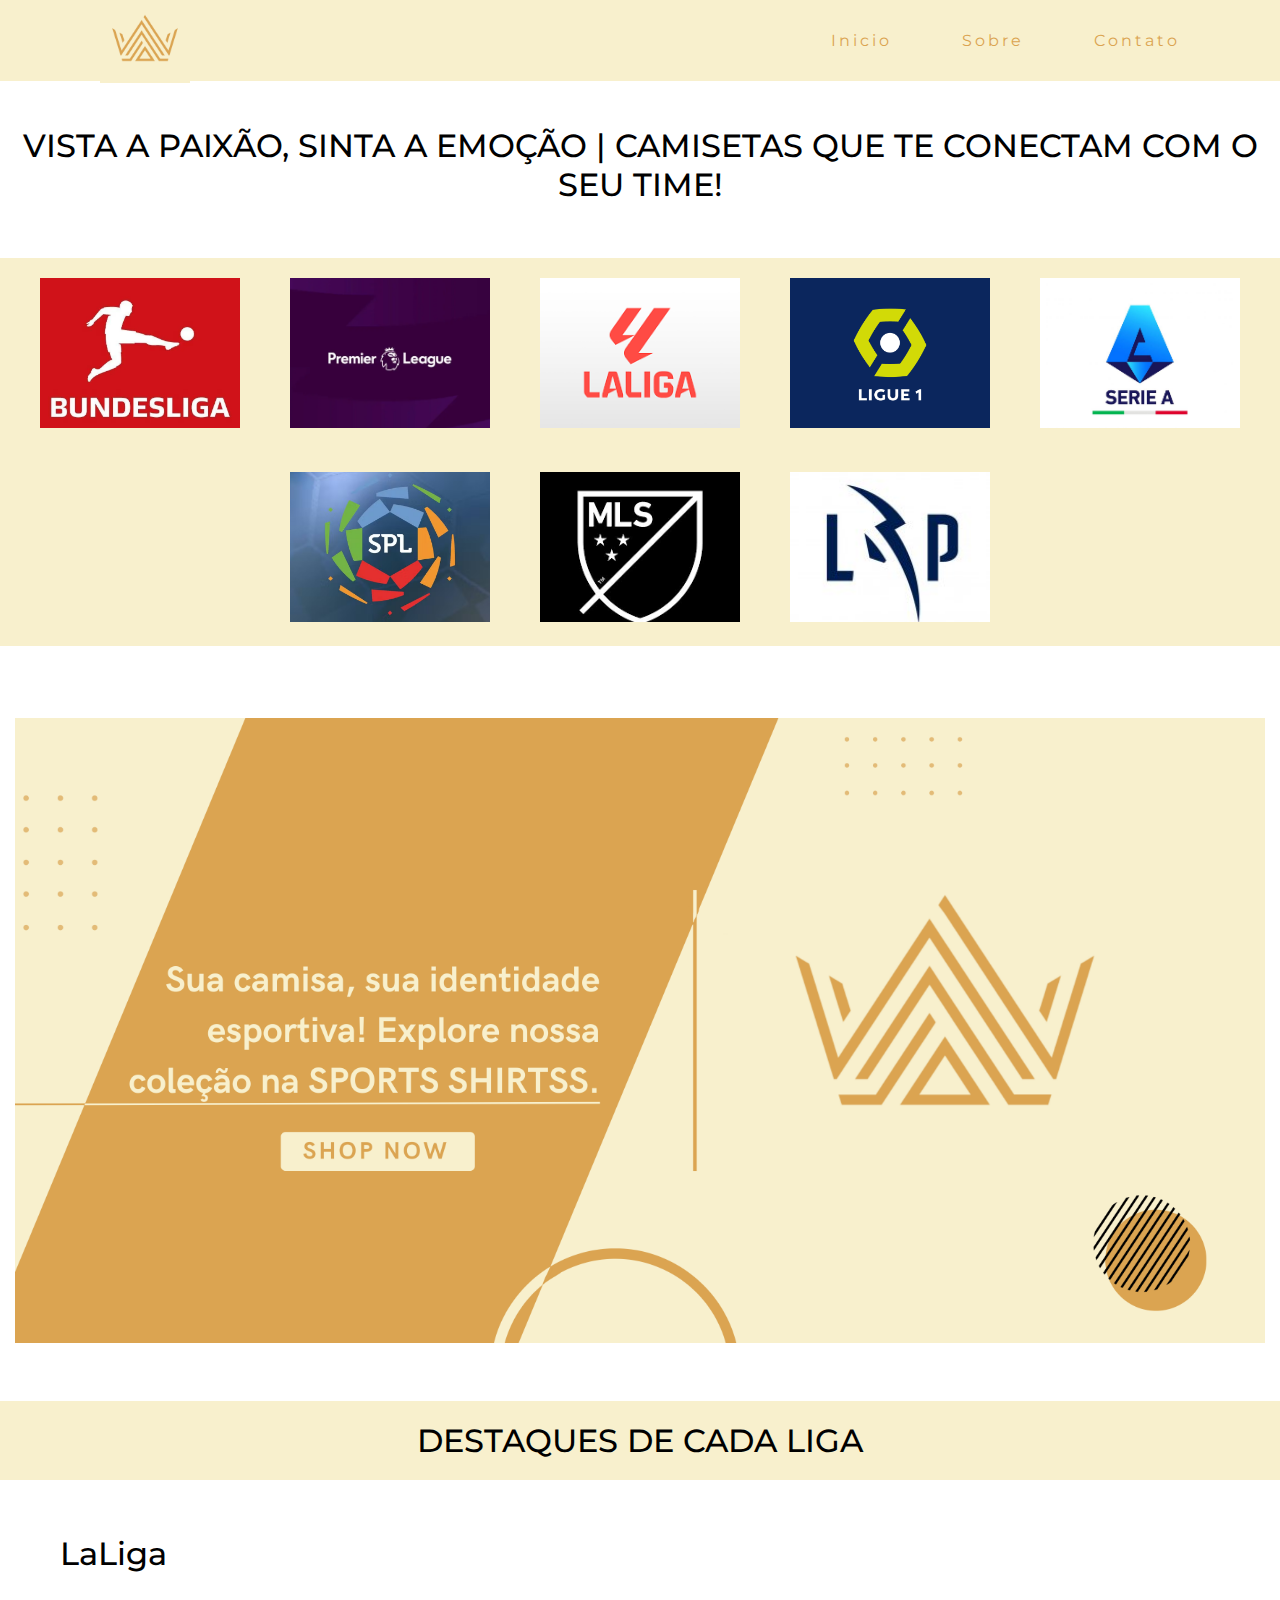
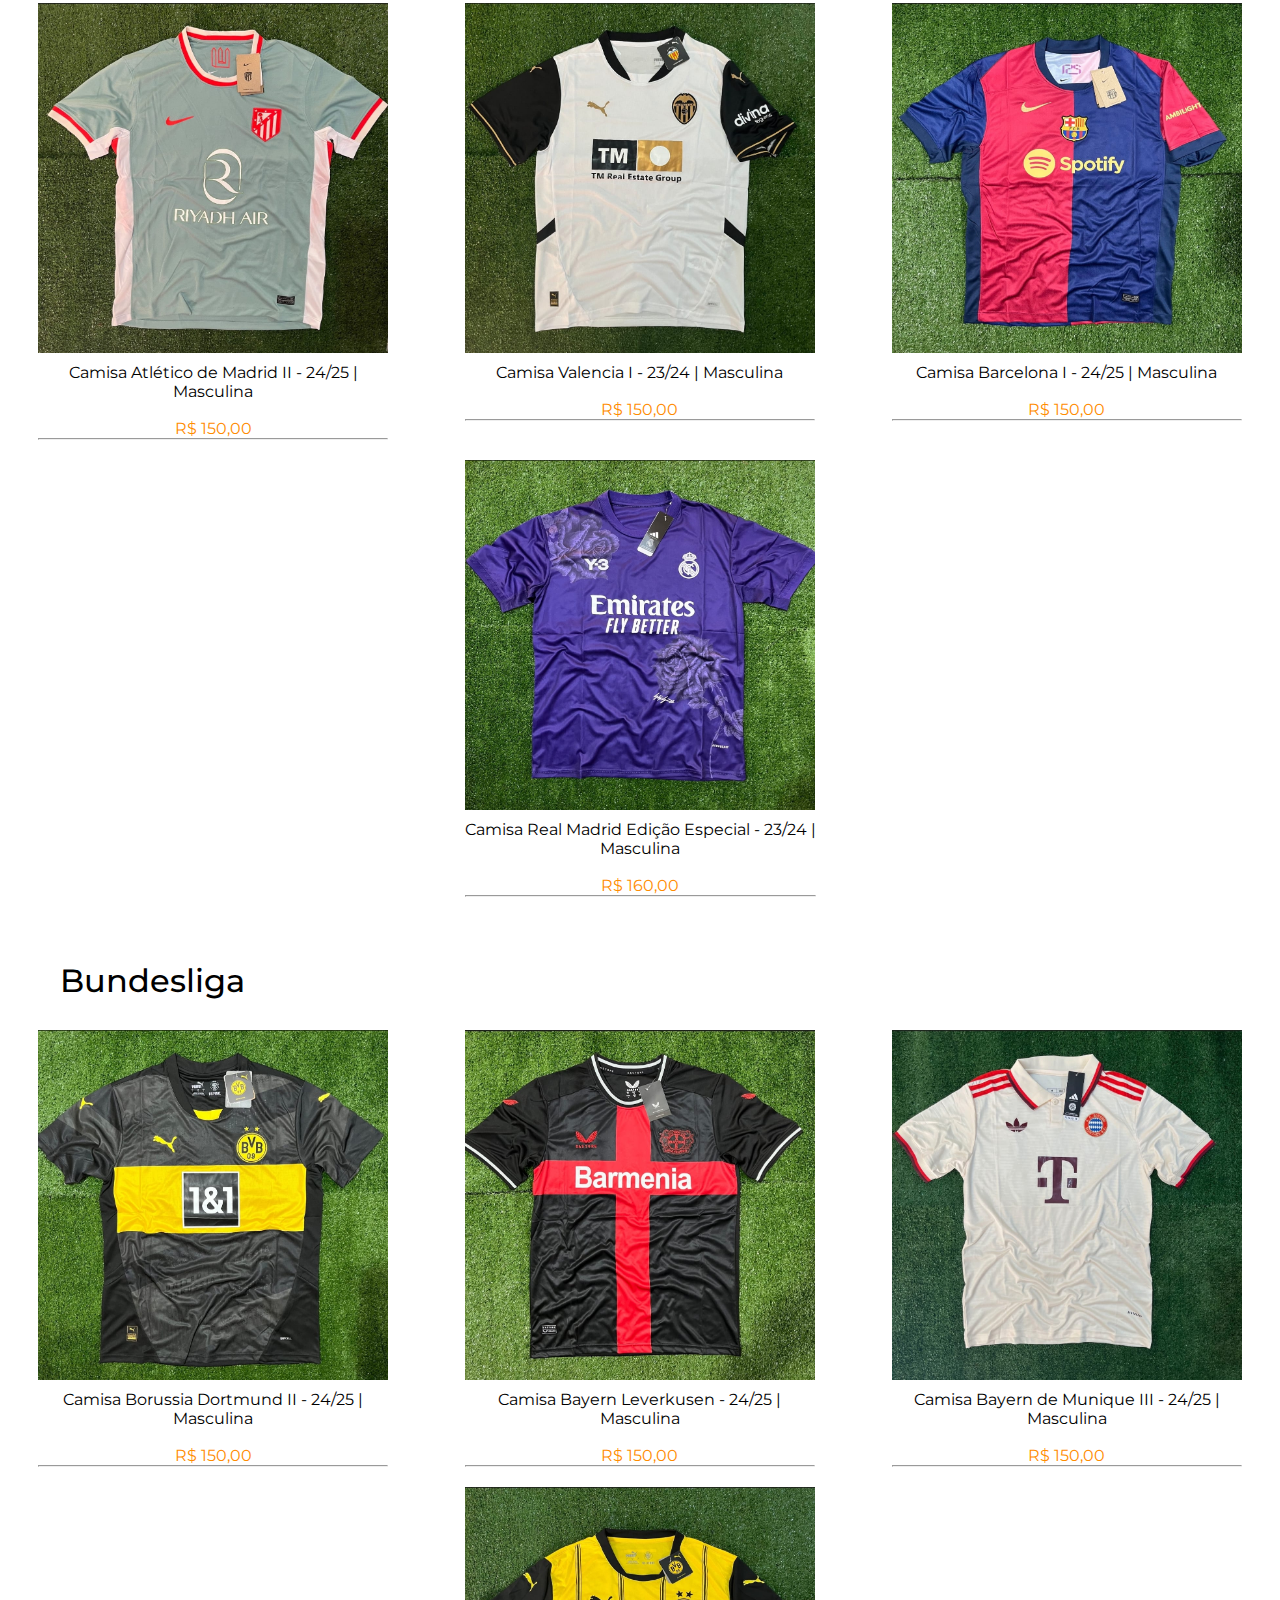
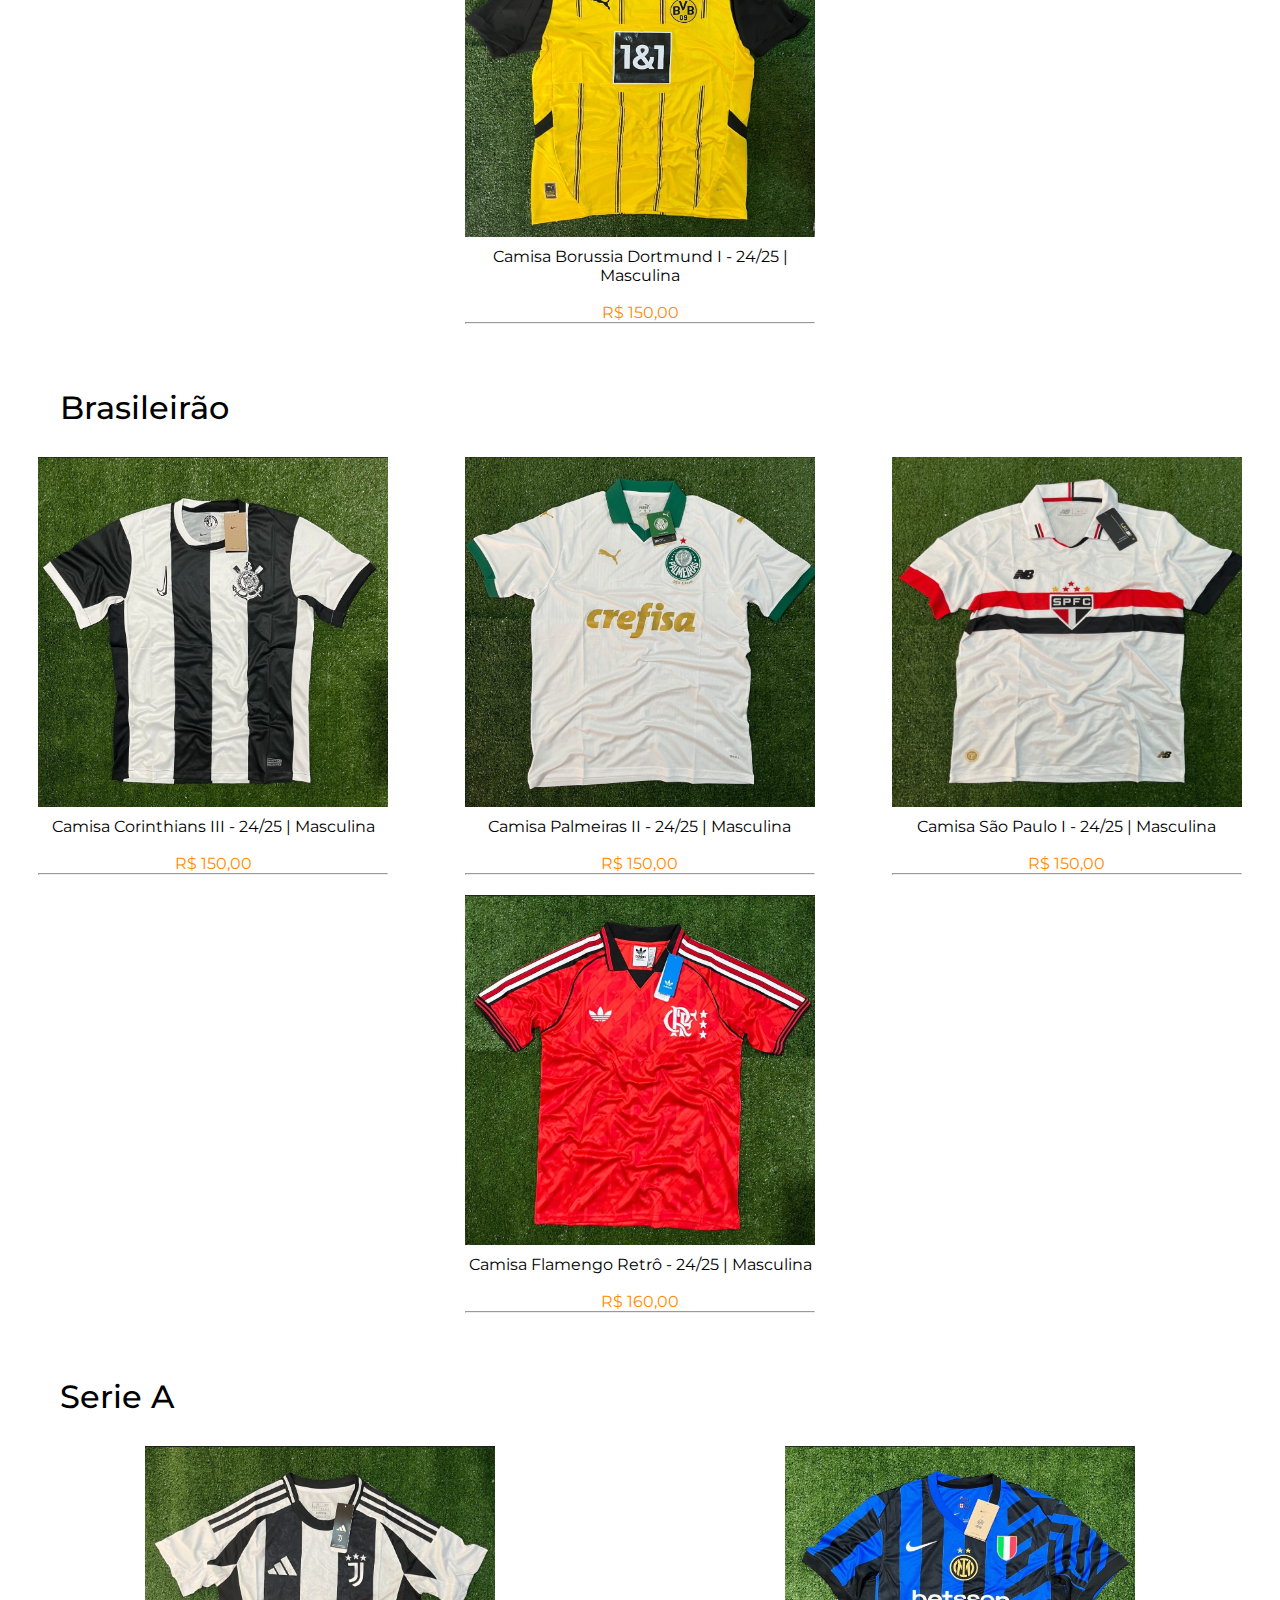
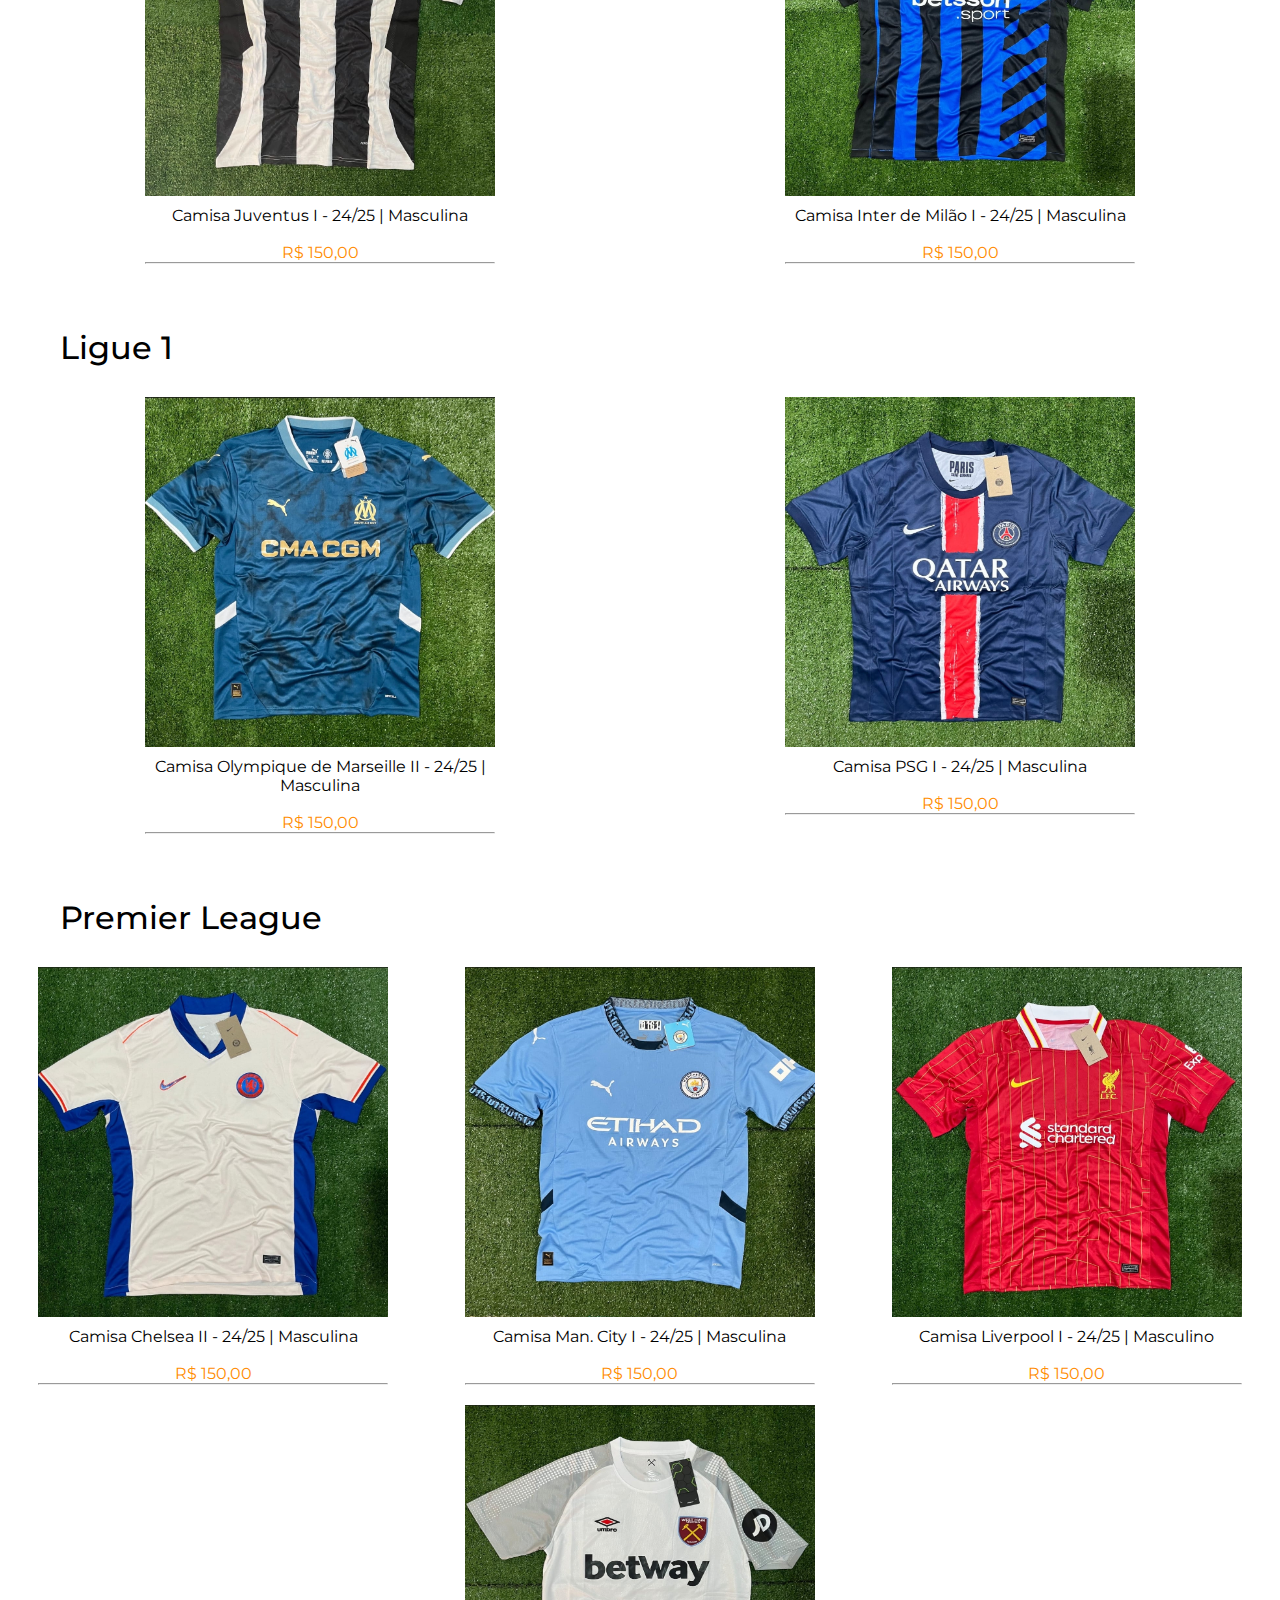
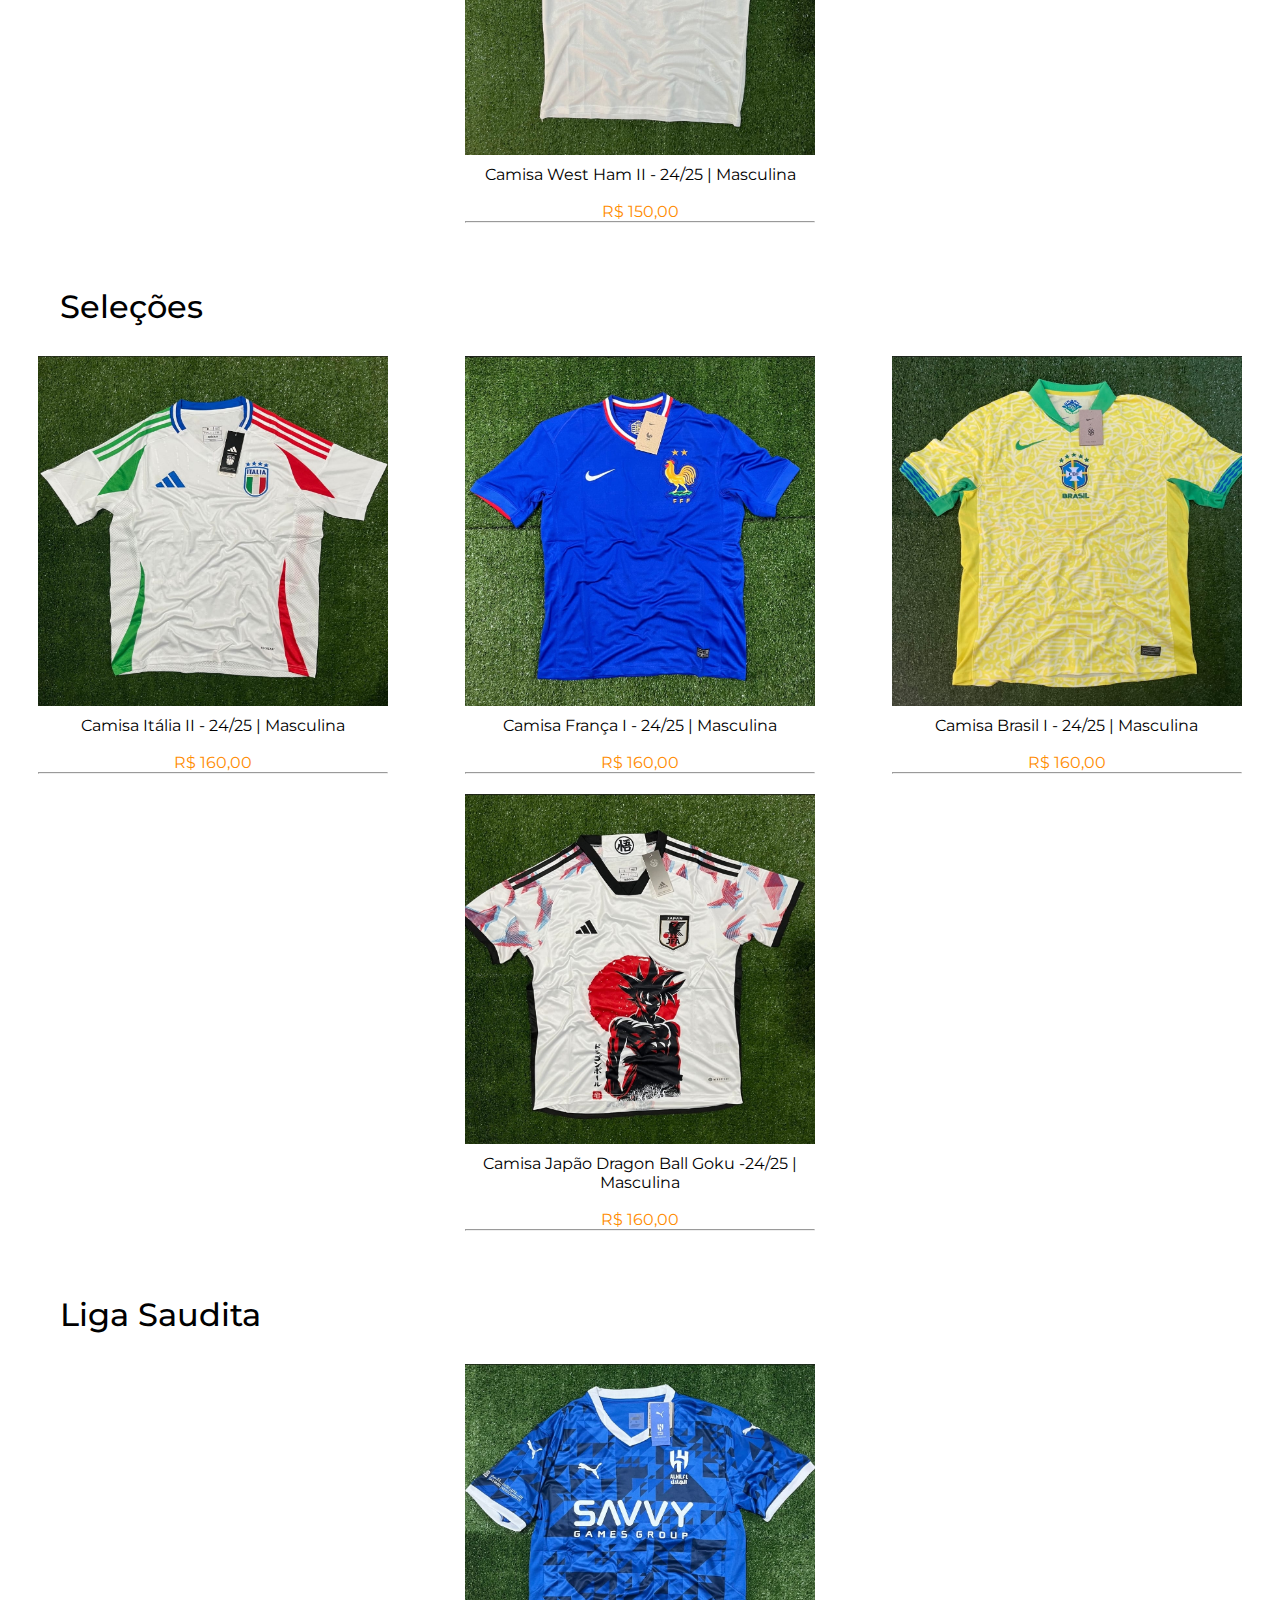
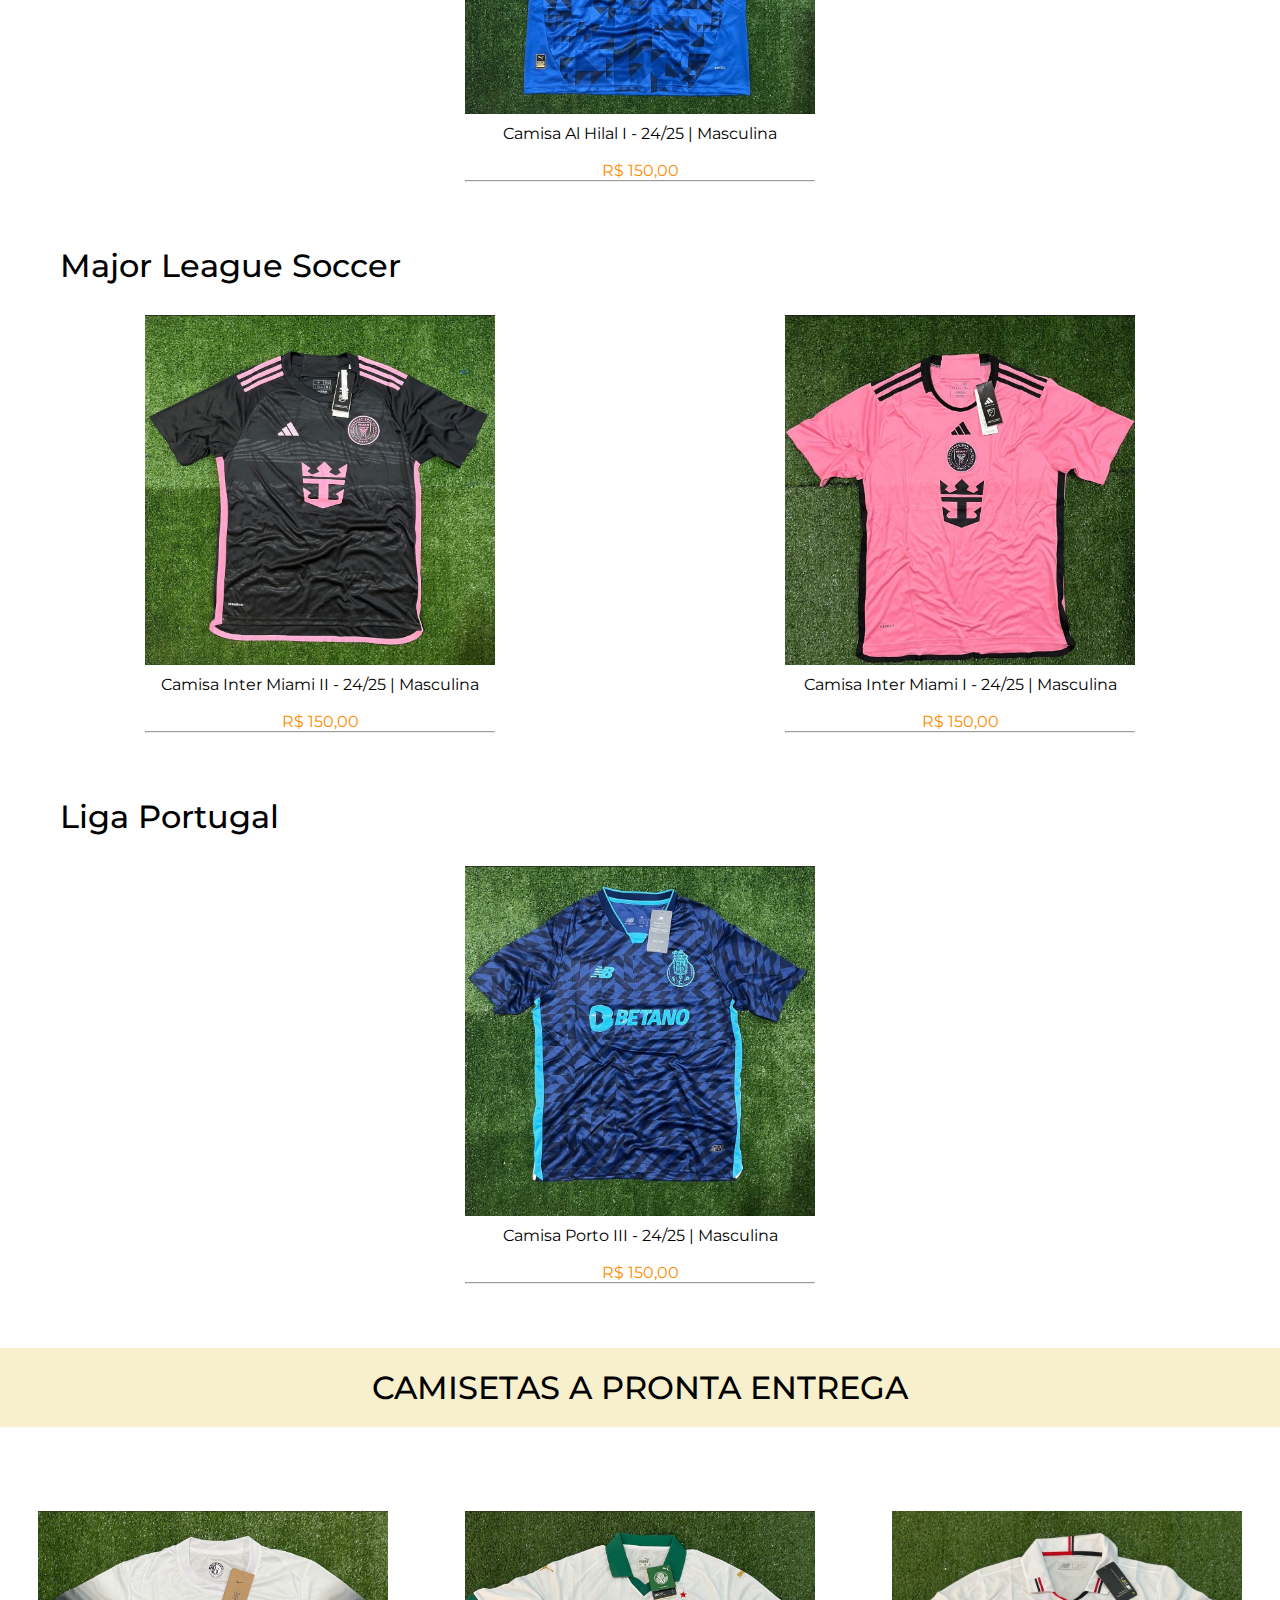
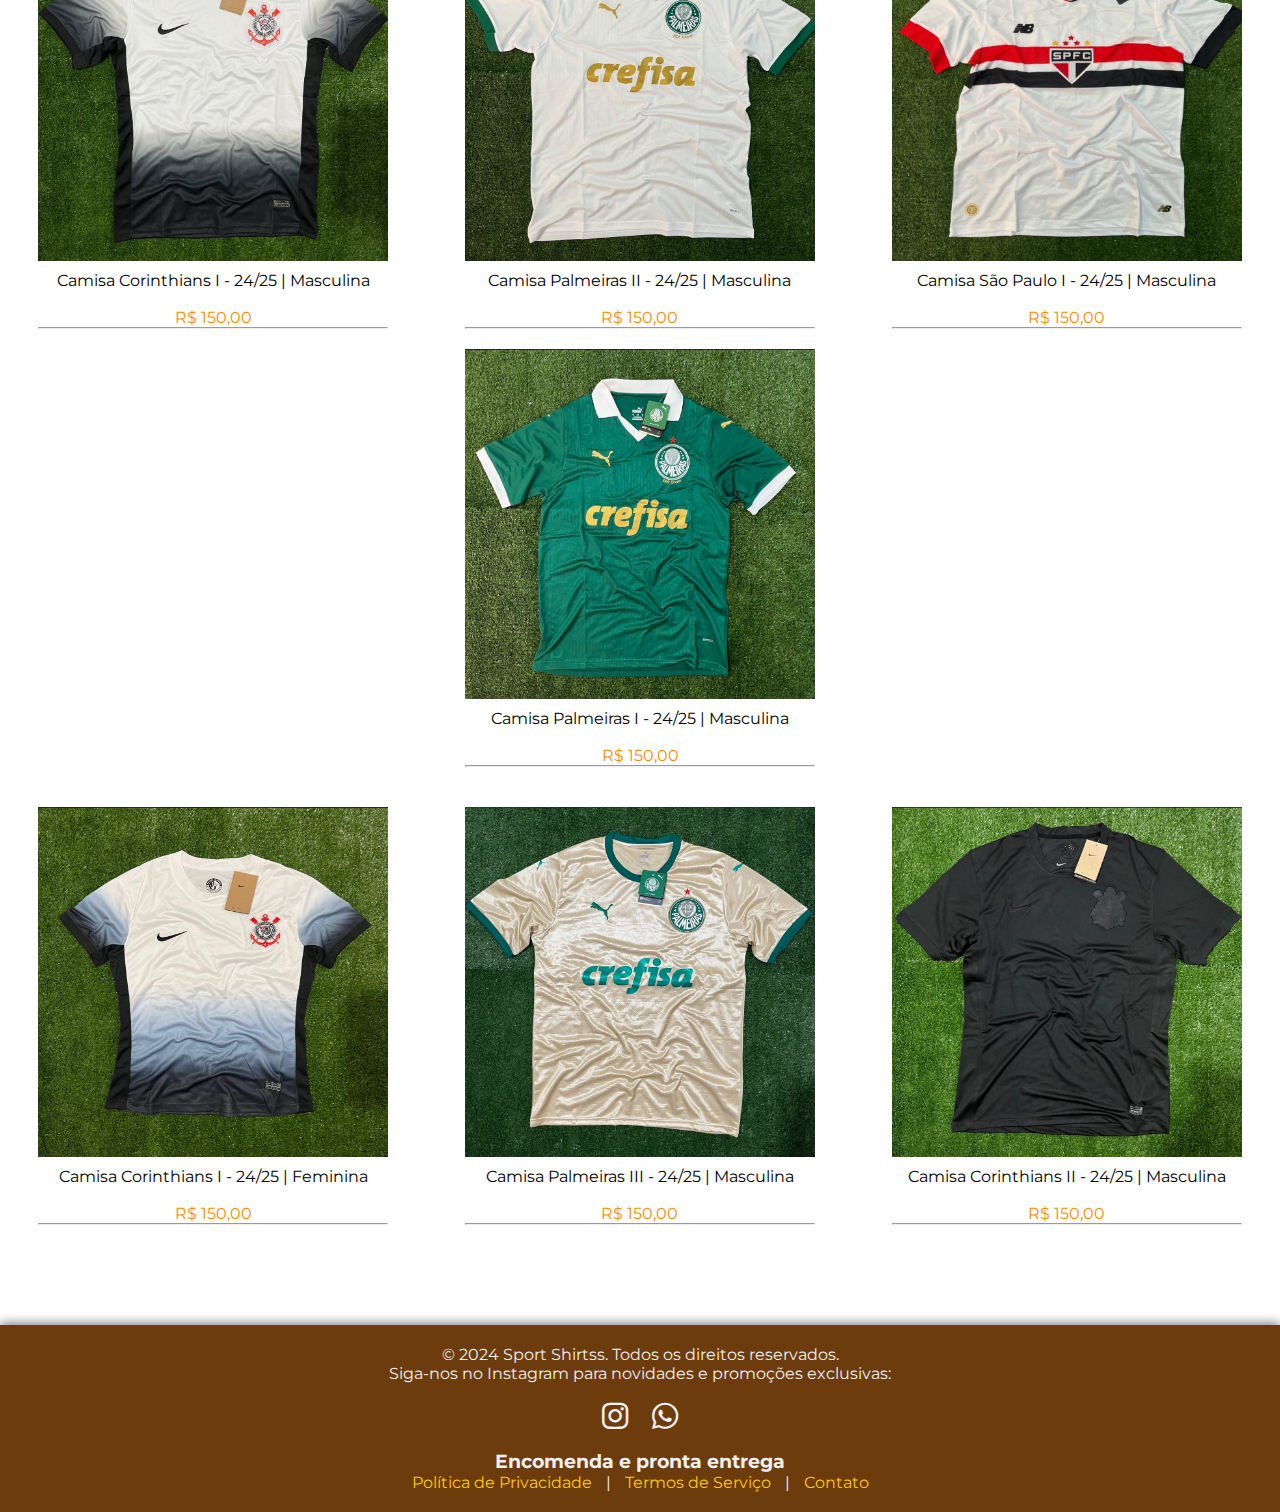
<file: index.html>
<!DOCTYPE html>
<html lang="en">
<head>
    <meta charset="UTF-8">
    <meta name="viewport" content="width=device-width, initial-scale=1.0">
    <link rel="stylesheet" href="style.css">
    <link rel="shortcut icon" href="logo.png" type="image/x-icon">
    <title>Sport Shirtss</title>
    <link href="https://cdnjs.cloudflare.com/ajax/libs/font-awesome/6.0.0-beta3/css/all.min.css" rel="stylesheet">
</head>
<body>    
    
    <header>
        <nav>
            <a class="logo" href="index.html">
                <img src="logo.png" alt="">
            </a>
            <div class="mobile-menu">
                <div class="line1"></div>
                <div class="line2"></div>
                <div class="line3"></div>
            </div>
            <ul class="nav-list">
              <li><a href="index.html">Inicio</a></li>
              <li><a href="sobre.html">Sobre</a></li>
              <li><a href="contato.html">Contato</a></li>
            </ul>
        </nav>
    </header>
<br>
<br>
<br>
<br>

<br>
<br>
<br>
<h1>VISTA A PAIXÃO, SINTA A EMOÇÃO | CAMISETAS QUE TE CONECTAM COM O SEU TIME!</h1>
<br>
<br>
<br>

<div id="menu" class="menu-categorias">
    <a href="brasileirao.html" class="categoria">
      <img src="brasileirao.jfif" alt="">
    </a>
    <a href="bundesliga.html" class="categoria">
      <img src="bundesliga.webp" alt="">
    </a>
    <a href="premier.html" class="categoria">
      <img src="premier.jpg" alt="">
    </a>
    <a href="laliga.html" class="categoria">
      <img src="laliga.png" alt="">
    </a>
    <a href="ligue1.html" class="categoria">
      <img src="ligue 1.png" alt="">
    </a>
    <a href="seriea.html" class="categoria">
      <img src="serie a.webp" alt="">
    </a>
    <a href="selecoes.html" class="categoria">
      <img src="world.jpeg" alt="">
    </a>
  </div>
  <div id="menu" class="menu-categorias">
    <a href="saudita.html" class="categoria">
      <img src="spl.avif" alt="">
    </a>
    <a href="mls.html" class="categoria">
      <img src="mls.png" alt="">
    </a>
    <a href="portugal.html" class="categoria">
      <img src="portugal.jpg" alt="">
    </a>
  </div>
<br>
<br>
<br>
<br>
<div class = "slider">
    <div class="slides">
      <div class="slide">
        <img src="banner logo.png" alt="">
      </div>  
    </div>
</div>
<br>
<br>
<br>
<div class="menu-categorias">
<h1>DESTAQUES DE CADA LIGA</h1>
</div>

<br>
<br>
<br>

<h1 class="letra">LaLiga</h1>
<div class="image-container">
    
    <div class="gallery-item">
      <a href="">
        <img src="atleticoII.jpeg" alt="Imagem 1">
      </a>
        <p>Camisa Atlético de Madrid II - 24/25 | <br>
            Masculina</p>
        <br>
        <p class="color">R$ 150,00</p>
        <hr>
    </div>
    
    <div class="gallery-item">
      <a href="">
        <img src="valenciaI.jpeg" alt="Imagem 2">
      </a>
        <p >Camisa Valencia I - 23/24 | Masculina</p>
    <br>
        <p class="color">R$ 150,00</p>
        <hr>
    </div>
  
    <div class="gallery-item">
        <a href="">
          <img src="barçaI.jpeg" alt="Imagem 3">
        </a>
        <p>Camisa Barcelona I - 24/25 | Masculina</p>
        <br>
        <p class="color">R$ 150,00</p>
        <hr>
    </div>

    <div class="gallery-item">
        <a href="">
          <img src="realespecial.jpeg" alt="Imagem 3">
        </a>
        <p>Camisa Real Madrid Edição Especial - 23/24 | <br>
          Masculina</p>
        <br>
        <p class="color">R$ 160,00</p>
        <hr>
    </div>

</div>

<br>
<br>
<br>

<h1 class="letra">Bundesliga</h1>
<div class="image-container">
    
  <div class="gallery-item">
    <a href="">
      <img src="borrusiaII.jpeg" alt="Imagem 1">
    </a>
      <p>Camisa Borussia Dortmund II - 24/25 | <br>
          Masculina</p>
      <br>
      <p class="color">R$ 150,00</p>
      <hr>
  </div>
  
  <div class="gallery-item">
    <a href="">
      <img src="leverI.jpeg" alt="Imagem 2">
    </a>
      <p >Camisa Bayern Leverkusen - 24/25 | <br>
          Masculina</p>
  <br>
      <p class="color">R$ 150,00</p>
      <hr>
  </div>

  <div class="gallery-item">
      <a href="">
        <img src="bayernIII.jpeg" alt="Imagem 3">
      </a>
      <p>Camisa Bayern de Munique III - 24/25 | <br>
        Masculina</p>
      <br>
      <p class="color">R$ 150,00</p>
      <hr>
  </div>

  <div class="gallery-item">
      <a href="">
        <img src="BorrusiaI.jpeg" alt="Imagem 3">
      </a>
      <p>Camisa Borussia Dortmund I - 24/25 | <br>
        Masculina</p>
      <br>
      <p class="color">R$ 150,00</p>
      <hr>
  </div>

</div>

<br>
<br>
<br>

<h1 class="letra">Brasileirão</h1>
<div class="image-container">
    
  <div class="gallery-item">
    <a href="">
      <img src="corinthiansIII.jpeg" alt="Imagem 1">
    </a>
      <p>Camisa Corinthians III - 24/25 | Masculina</p>
      <br>
      <p class="color">R$ 150,00</p>
      <hr>
  </div>
    
    <div class="gallery-item">
      <a href="">
        <img src="pal1.jpeg" alt="Imagem 2">
      </a>
        <p >Camisa Palmeiras II - 24/25  |  Masculina</p>
    <br>
        <p class="color">R$ 150,00</p>
        <hr>
    </div>
  
    <div class="gallery-item">
        <a href="">
          <img src="sao1.jpeg" alt="Imagem 3">
        </a>
        <p>Camisa São Paulo I - 24/25  |  Masculina</p>
        <br>
        <p class="color">R$ 150,00</p>
        <hr>
    </div>

    <div class="gallery-item">
        <a href="">
          <img src="flamengoretro.jpeg" alt="Imagem 3">
        </a>
        <p>Camisa Flamengo Retrô - 24/25 | Masculina</p>
        <br>
        <p class="color">R$ 160,00</p>
        <hr>
    </div>

</div>

<br>
<br>
<br>

<h1 class="letra">Serie A</h1>
<div class="image-container">
    
  <div class="gallery-item">
    <a href="">
      <img src="juveI.jpeg" alt="Imagem 1">
    </a>
      <p>Camisa Juventus I - 24/25 | Masculina</p>
      <br>
      <p class="color">R$ 150,00</p>
      <hr>
  </div>
  
  <div class="gallery-item">
    <a href="">
      <img src="milaoI.jpeg" alt="Imagem 2">
    </a>
      <p >Camisa Inter de Milão I - 24/25 | Masculina</p>
  <br>
      <p class="color">R$ 150,00</p>
      <hr>
  </div>

</div>

<br>
<br>
<br>

<h1 class="letra">Ligue 1</h1>
<div class="image-container">
    
  <div class="gallery-item">
    <a href="">
      <img src="marseilleII.jpeg" alt="Imagem 1">
    </a>
      <p>Camisa Olympique de Marseille II - 24/25 | <br>
          Masculina</p>
      <br>
      <p class="color">R$ 150,00</p>
      <hr>
  </div>
  
  <div class="gallery-item">
    <a href="">
      <img src="psgI.jpeg" alt="Imagem 2">
    </a>
      <p >Camisa PSG I - 24/25 | Masculina</p>
  <br>
      <p class="color">R$ 150,00</p>
      <hr>
  </div>

</div>

<br>
<br>
<br>

<h1 class="letra">Premier League</h1>
<div class="image-container">
    
  <div class="gallery-item">
    <a href="">
      <img src="chelseaII.jpeg" alt="Imagem 1">
    </a>
      <p>Camisa Chelsea II - 24/25 | Masculina</p>
      <br>
      <p class="color">R$ 150,00</p>
      <hr>
  </div>
  
  <div class="gallery-item">
    <a href="">
      <img src="cityI.jpeg" alt="Imagem 2">
    </a>
      <p >Camisa Man. City I - 24/25 | Masculina</p>
  <br>
      <p class="color">R$ 150,00</p>
      <hr>
  </div>

  <div class="gallery-item">
      <a href="">
        <img src="liverpool1.jpeg" alt="Imagem 3">
      </a>
      <p>Camisa Liverpool I - 24/25 | Masculino</p>
      <br>
      <p class="color">R$ 150,00</p>
      <hr>
  </div>

  <div class="gallery-item">
      <a href="">
        <img src="westII.jpeg" alt="Imagem 3">
      </a>
      <p>Camisa West Ham II - 24/25 | Masculina</p>
      <br>
      <p class="color">R$ 150,00</p>
      <hr>
  </div>

</div>

<br>
<br>
<br>

<h1 class="letra">Seleções</h1>
<div class="image-container">
    
  <div class="gallery-item">
    <a href="">
      <img src="italiaII.jpeg" alt="Imagem 1">
    </a>
      <p>Camisa Itália II - 24/25 | Masculina</p>
      <br>
      <p class="color">R$ 160,00</p>
      <hr>
  </div>
  
  <div class="gallery-item">
    <a href="">
      <img src="francaI.jpeg" alt="Imagem 2">
    </a>
      <p >Camisa França I - 24/25 | Masculina</p>
  <br>
      <p class="color">R$ 160,00</p>
      <hr>
  </div>

  <div class="gallery-item">
      <a href="">
        <img src="brasil1.jpeg" alt="Imagem 3">
      </a>
      <p>Camisa Brasil I - 24/25 | Masculina</p>
      <br>
      <p class="color">R$ 160,00</p>
      <hr>
  </div>

  <div class="gallery-item">
      <a href="">
        <img src="japaogoku.jpeg" alt="Imagem 3">
      </a>
      <p>Camisa Japão Dragon Ball Goku -24/25 | <br>
        Masculina</p>
      <br>
      <p class="color">R$ 160,00</p>
      <hr>
  </div>

</div>

<br>
<br>
<br>

<h1 class="letra">Liga Saudita</h1>
<div class="image-container">
    
  <div class="gallery-item">
    <a href="">
      <img src="hilal1.jpeg" alt="Imagem 1">
    </a>
      <p>Camisa Al Hilal I - 24/25 | Masculina</p>
      <br>
      <p class="color">R$ 150,00</p>
      <hr>
  </div>
</div>

<br>
<br>
<br>

<h1 class="letra">Major League Soccer</h1>
<div class="image-container">
    
  <div class="gallery-item">
    <a href="">
      <img src="miamiII.jpeg" alt="Imagem 1">
    </a>
      <p>Camisa Inter Miami II - 24/25 | Masculina</p>
      <br>
      <p class="color">R$ 150,00</p>
      <hr>
  </div>
  
  <div class="gallery-item">
    <a href="">
      <img src="miamiI.jpeg" alt= "Imagem 2">
    </a>
      <p >Camisa Inter Miami I - 24/25 | Masculina</p>
  <br>
      <p class="color">R$ 150,00</p>
      <hr>
  </div>
</div>

<br>
<br>
<br>

<h1 class="letra">Liga Portugal</h1>
<div class="image-container">
    
  <div class="gallery-item">
    <a href="">
      <img src="portoIII.jpeg" alt="Imagem 1">
    </a>
      <p>Camisa Porto III - 24/25 | Masculina</p>
      <br>
      <p class="color">R$ 150,00</p>
      <hr>
  </div>
</div>

<br>
<br>
<br>

<div class="menu-categorias">
  <h1>CAMISETAS A PRONTA ENTREGA</h1>
</div>

<br>
<br>
<br>

<div class="image-container"> 
  <div class="gallery-item">
    <a href="">
      <img src="cor1.jpeg" alt="Imagem 1">
    </a>
      <p>Camisa Corinthians I - 24/25  |  Masculina</p>
      <br>
      <p class="color">R$ 150,00</p>
      <hr>
  </div>
  
  <div class="gallery-item">
    <a href="">
      <img src="pal1.jpeg" alt="Imagem 2">
    </a>
      <p >Camisa Palmeiras II - 24/25  |  Masculina</p>
  <br>
      <p class="color">R$ 150,00</p>
      <hr>
  </div>

  <div class="gallery-item">
      <a href="">
        <img src="sao1.jpeg" alt="Imagem 3">
      </a>
      <p>Camisa São Paulo I - 24/25  |  Masculina</p>
      <br>
      <p class="color">R$ 150,00</p>
      <hr>
  </div>

  <div class="gallery-item">
      <a href="">
        <img src="pal3.jpeg" alt="Imagem 3">
      </a>
      <p>Camisa Palmeiras I - 24/25  |  Masculina</p>
      <br>
      <p class="color">R$ 150,00</p>
      <hr>
  </div>
</div>

<div class="image-container"> 
  <div class="gallery-item">
    <a href="">
      <img src="cor2.jpeg" alt="Imagem 1">
    </a>
      <p>Camisa Corinthians I - 24/25  |  Feminina</p>
      <br>
      <p class="color">R$ 150,00</p>
      <hr>
  </div>
  
  <div class="gallery-item">
    <a href="">
      <img src="pal2.jpeg" alt="Imagem 2">
    </a>
      <p >Camisa Palmeiras III - 24/25  |  Masculina</p>
  <br>
      <p class="color">R$ 150,00</p>
      <hr>
  </div>

  <div class="gallery-item">
      <a href="">
        <img src="cor3.jpeg" alt="Imagem 3">
      </a>
      <p>Camisa Corinthians II - 24/25  |  Masculina</p>
      <br>
      <p class="color">R$ 150,00</p>
      <hr>
  </div>
</div>

<br>
<br>
<br>
<br>
<br>


<footer class="footer">
    <p>&copy; 2024 Sport Shirtss. Todos os direitos reservados.</p>
    <p>Siga-nos no Instagram para novidades e promoções exclusivas:</p>
    <div class="social-icons">
        <a href="https://www.instagram.com/sportshirtss/" target="_blank" aria-label="Instagram">
            <i class="fab fa-instagram"></i>
        </a>  
        <a  href="https://api.whatsapp.com/send/?phone=5519920006076&text&type=phone_number&app_absent=0" target="_blank" aria-label="Whatsapp">
            <i class="fab fa-whatsapp"></i>
        </a>
    </div>
    <h3>Encomenda e pronta entrega</h3>
    <p>
        <a href="#politica-privacidade">Política de Privacidade</a> |
        <a href="#termos-servico">Termos de Serviço</a> |
        <a href="#contato">Contato</a>
    </p>
</footer>
      
</body>
<script src="script.js"></script>
</html>
</file>
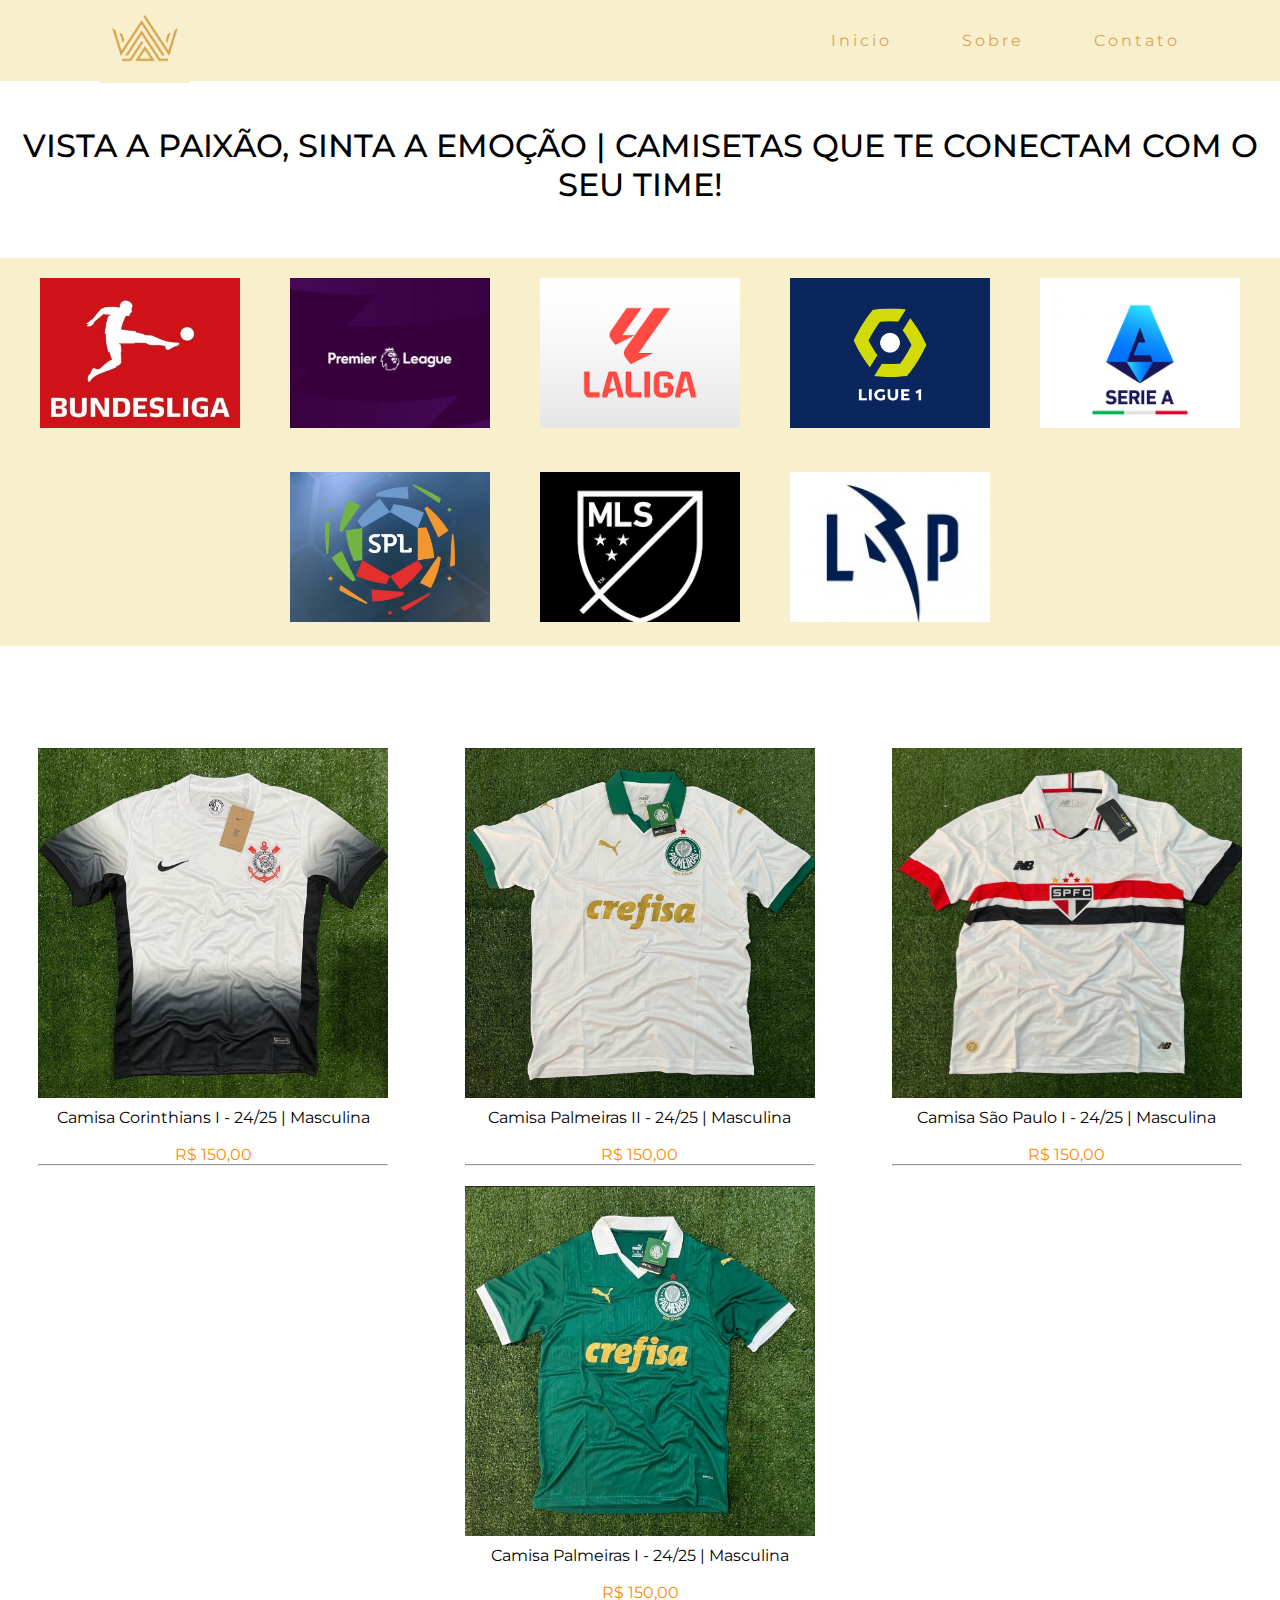
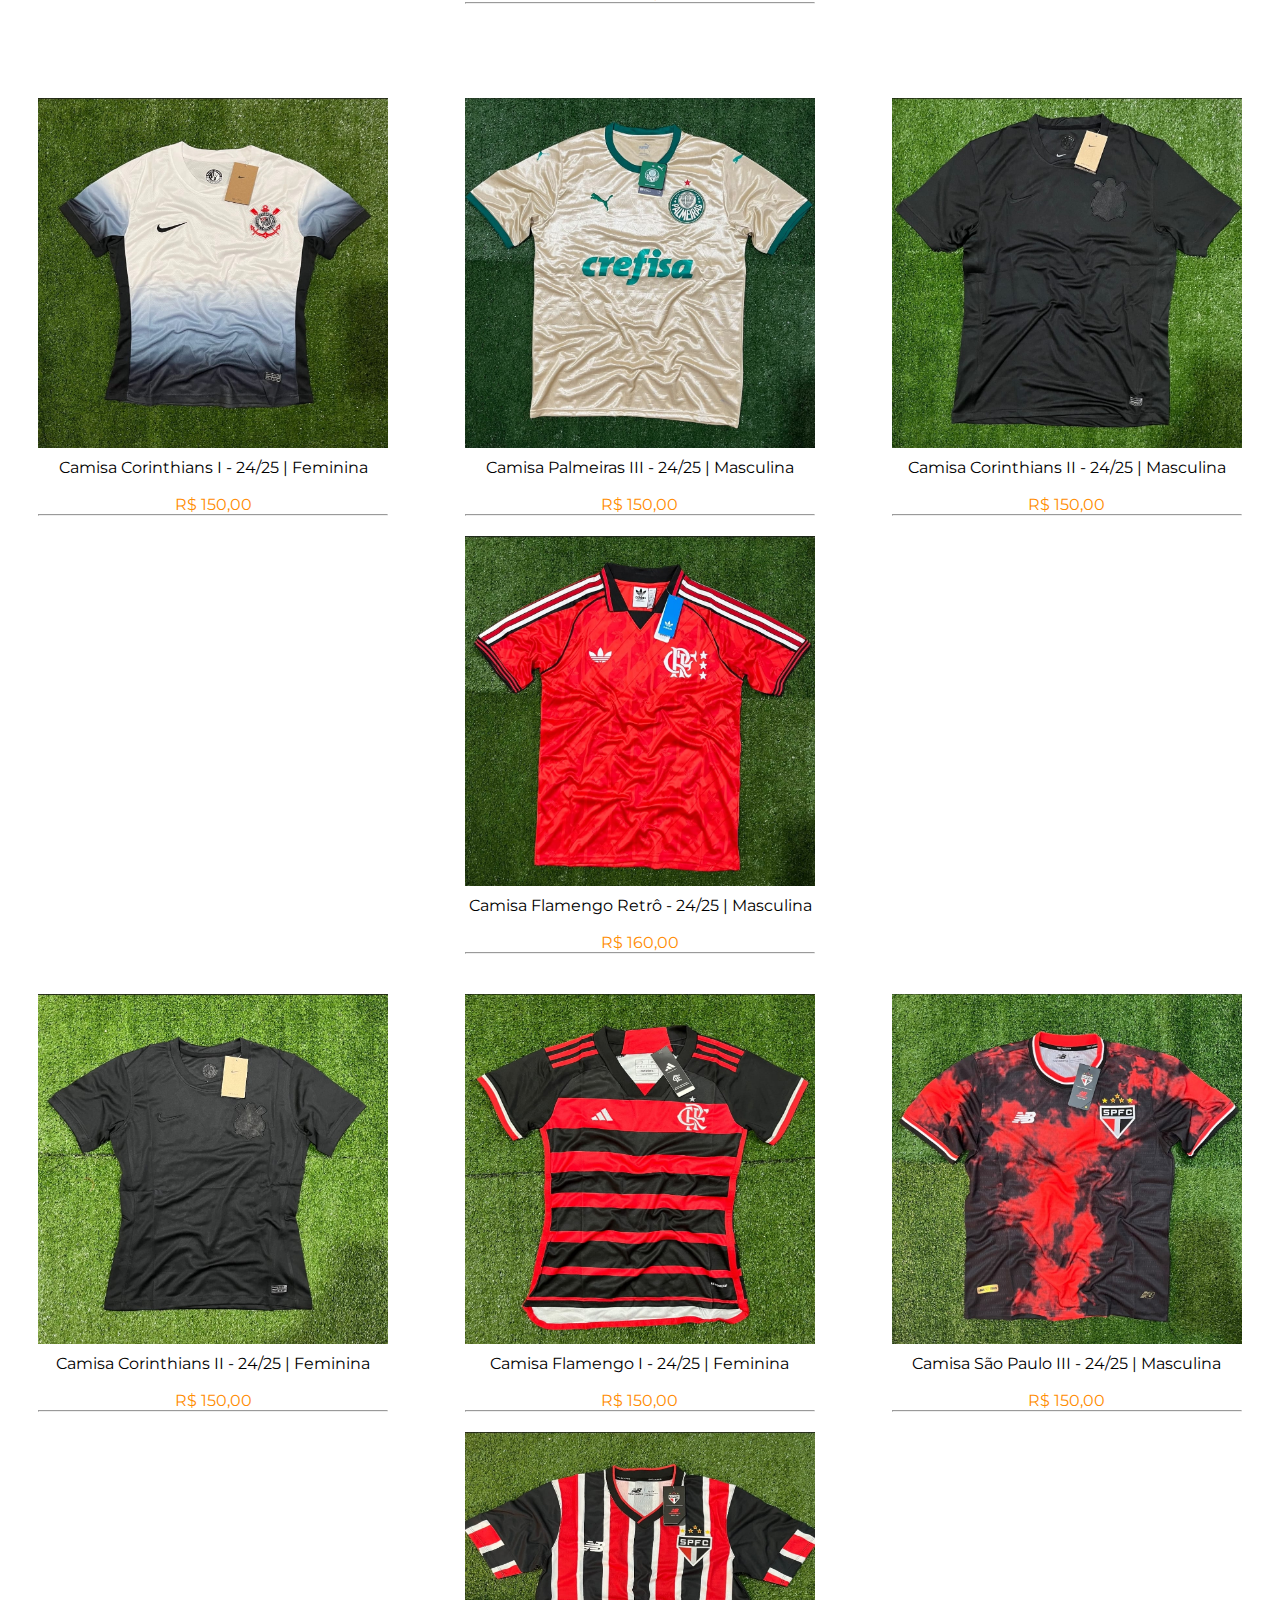
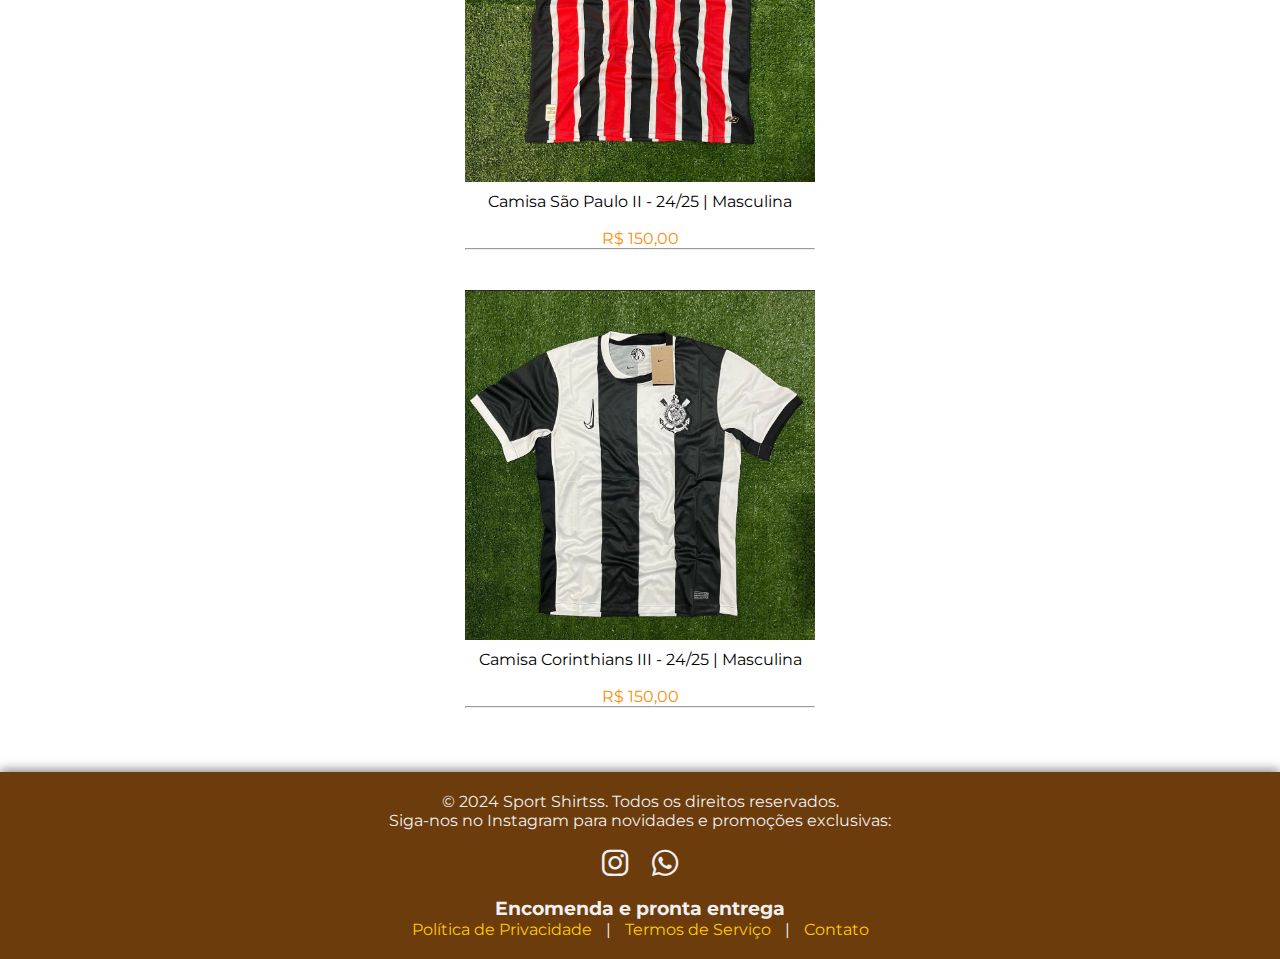
<file: brasileirao.html>
<!DOCTYPE html>
<html lang="en">
<head>
    <meta charset="UTF-8">
    <meta name="viewport" content="width=device-width, initial-scale=1.0">
    <link rel="stylesheet" href="brasileirao.css">
    <link rel="shortcut icon" href="logo.png" type="image/x-icon">
    <title>Sport Shirtss</title>
    <link href="https://cdnjs.cloudflare.com/ajax/libs/font-awesome/6.0.0-beta3/css/all.min.css" rel="stylesheet">
</head>
<body>    
    
    <header>
        <nav>
            <a class="logo" href="index.html">
                <img src="logo.png" alt="">
            </a>
            <div class="mobile-menu">
                <div class="line1"></div>
                <div class="line2"></div>
                <div class="line3"></div>
            </div>
            <ul class="nav-list">
              <li><a href="index.html">Inicio</a></li>
              <li><a href="sobre.html">Sobre</a></li>
              <li><a href="contato.html">Contato</a></li>
            </ul>
        </nav>
    </header>
<br>
<br>
<br>
<br>

<br>
<br>
<br>
<h1>VISTA A PAIXÃO, SINTA A EMOÇÃO | CAMISETAS QUE TE CONECTAM COM O SEU TIME!</h1>
<br>
<br>
<br>

<div id="menu" class="menu-categorias">
  <a href="brasileirao.html" class="categoria">
    <img src="brasileirao.jfif" alt="">
  </a>
  <a href="bundesliga.html" class="categoria">
    <img src="bundesliga.webp" alt="">
  </a>
  <a href="premier.html" class="categoria">
    <img src="premier.jpg" alt="">
  </a>
  <a href="laliga.html" class="categoria">
    <img src="laliga.png" alt="">
  </a>
  <a href="ligue1.html" class="categoria">
    <img src="ligue 1.png" alt="">
  </a>
  <a href="seriea.html" class="categoria">
    <img src="serie a.webp" alt="">
  </a>
  <a href="selecoes.html" class="categoria">
    <img src="world.jpeg" alt="">
  </a>
</div>
<div id="menu" class="menu-categorias">
  <a href="saudita.html" class="categoria">
    <img src="spl.avif" alt="">
  </a>
  <a href="mls.html" class="categoria">
    <img src="mls.png" alt="">
  </a>
  <a href="portugal.html" class="categoria">
    <img src="portugal.jpg" alt="">
  </a>
</div>
<br>
<br>
<br>
<br>

<div class="image-container">
    
    <div class="gallery-item">
      <a href="">
        <img src="cor1.jpeg" alt="Imagem 1">
      </a>
        <p>Camisa Corinthians I - 24/25  |  Masculina</p>
        <br>
        <p class="color">R$ 150,00</p>
        <hr>
    </div>
    
    <div class="gallery-item">
      <a href="">
        <img src="pal1.jpeg" alt="Imagem 2">
      </a>
        <p >Camisa Palmeiras II - 24/25  |  Masculina</p>
    <br>
        <p class="color">R$ 150,00</p>
        <hr>
    </div>
  
    <div class="gallery-item">
        <a href="">
          <img src="sao1.jpeg" alt="Imagem 3">
        </a>
        <p>Camisa São Paulo I - 24/25  |  Masculina</p>
        <br>
        <p class="color">R$ 150,00</p>
        <hr>
    </div>

    <div class="gallery-item">
        <a href="">
          <img src="pal3.jpeg" alt="Imagem 3">
        </a>
        <p>Camisa Palmeiras I - 24/25  |  Masculina</p>
        <br>
        <p class="color">R$ 150,00</p>
        <hr>
    </div>

</div>

<br>
<br>
<br>

<div class="image-container"> 
    <div class="gallery-item">
      <a href="">
        <img src="cor2.jpeg" alt="Imagem 1">
      </a>
        <p>Camisa Corinthians I - 24/25  |  Feminina</p>
        <br>
        <p class="color">R$ 150,00</p>
        <hr>
    </div>
    
    <div class="gallery-item">
      <a href="">
        <img src="pal2.jpeg" alt="Imagem 2">
      </a>
        <p >Camisa Palmeiras III - 24/25  |  Masculina</p>
    <br>
        <p class="color">R$ 150,00</p>
        <hr>
    </div>
  
    <div class="gallery-item">
        <a href="">
          <img src="cor3.jpeg" alt="Imagem 3">
        </a>
        <p>Camisa Corinthians II - 24/25  |  Masculina</p>
        <br>
        <p class="color">R$ 150,00</p>
        <hr>
    </div>

    <div class="gallery-item">
        <a href="">
          <img src="flamengoretro.jpeg" alt="Imagem 3">
        </a>
        <p>Camisa Flamengo Retrô - 24/25 | Masculina</p>
        <br>
        <p class="color">R$ 160,00</p>
        <hr>
    </div>
</div>

<div class="image-container"> 
    <div class="gallery-item">
      <a href="">
        <img src="corinthiansIIF.jpeg" alt="Imagem 1">
      </a>
        <p>Camisa Corinthians II - 24/25  |  Feminina</p>
        <br>
        <p class="color">R$ 150,00</p>
        <hr>
    </div>
    
    <div class="gallery-item">
      <a href="">
        <img src="flamengoIF.jpeg" alt="Imagem 2">
      </a>
        <p >Camisa Flamengo I - 24/25 | Feminina</p>
    <br>
        <p class="color">R$ 150,00</p>
        <hr>
    </div>
  
    <div class="gallery-item">
        <a href="">
          <img src="saopauloIII.jpeg" alt="Imagem 3">
        </a>
        <p>Camisa São Paulo III - 24/25 | Masculina</p>
        <br>
        <p class="color">R$ 150,00</p>
        <hr>
    </div>
    <div class="gallery-item">
      <a href="">
        <img src="saopauloII.jpeg" alt="Imagem 3">
      </a>
      <p>Camisa São Paulo II - 24/25 | Masculina</p>
      <br>
      <p class="color">R$ 150,00</p>
      <hr>
  </div>
</div>

<div class="image-container"> 
  <div class="gallery-item">
    <a href="">
      <img src="corinthiansIII.jpeg" alt="Imagem 1">
    </a>
      <p>Camisa Corinthians III - 24/25 | Masculina</p>
      <br>
      <p class="color">R$ 150,00</p>
      <hr>
  </div>
</div>

<br>
<br>
<br>

<footer class="footer">
    <p>&copy; 2024 Sport Shirtss. Todos os direitos reservados.</p>
    <p>Siga-nos no Instagram para novidades e promoções exclusivas:</p>
    <div class="social-icons">
        <a href="https://www.instagram.com/sportshirtss/" target="_blank" aria-label="Instagram">
            <i class="fab fa-instagram"></i>
        </a>  
        <a  href="https://api.whatsapp.com/send/?phone=5519920006076&text&type=phone_number&app_absent=0" target="_blank" aria-label="Whatsapp">
            <i class="fab fa-whatsapp"></i>
        </a>
    </div>

    <h3>Encomenda e pronta entrega</h3>
    <p>
        <a href="#politica-privacidade">Política de Privacidade</a> |
        <a href="#termos-servico">Termos de Serviço</a> |
        <a href="#contato">Contato</a>
    </p>
</footer>
      
</body>
<script src="script.js"></script>
</html>
</file>
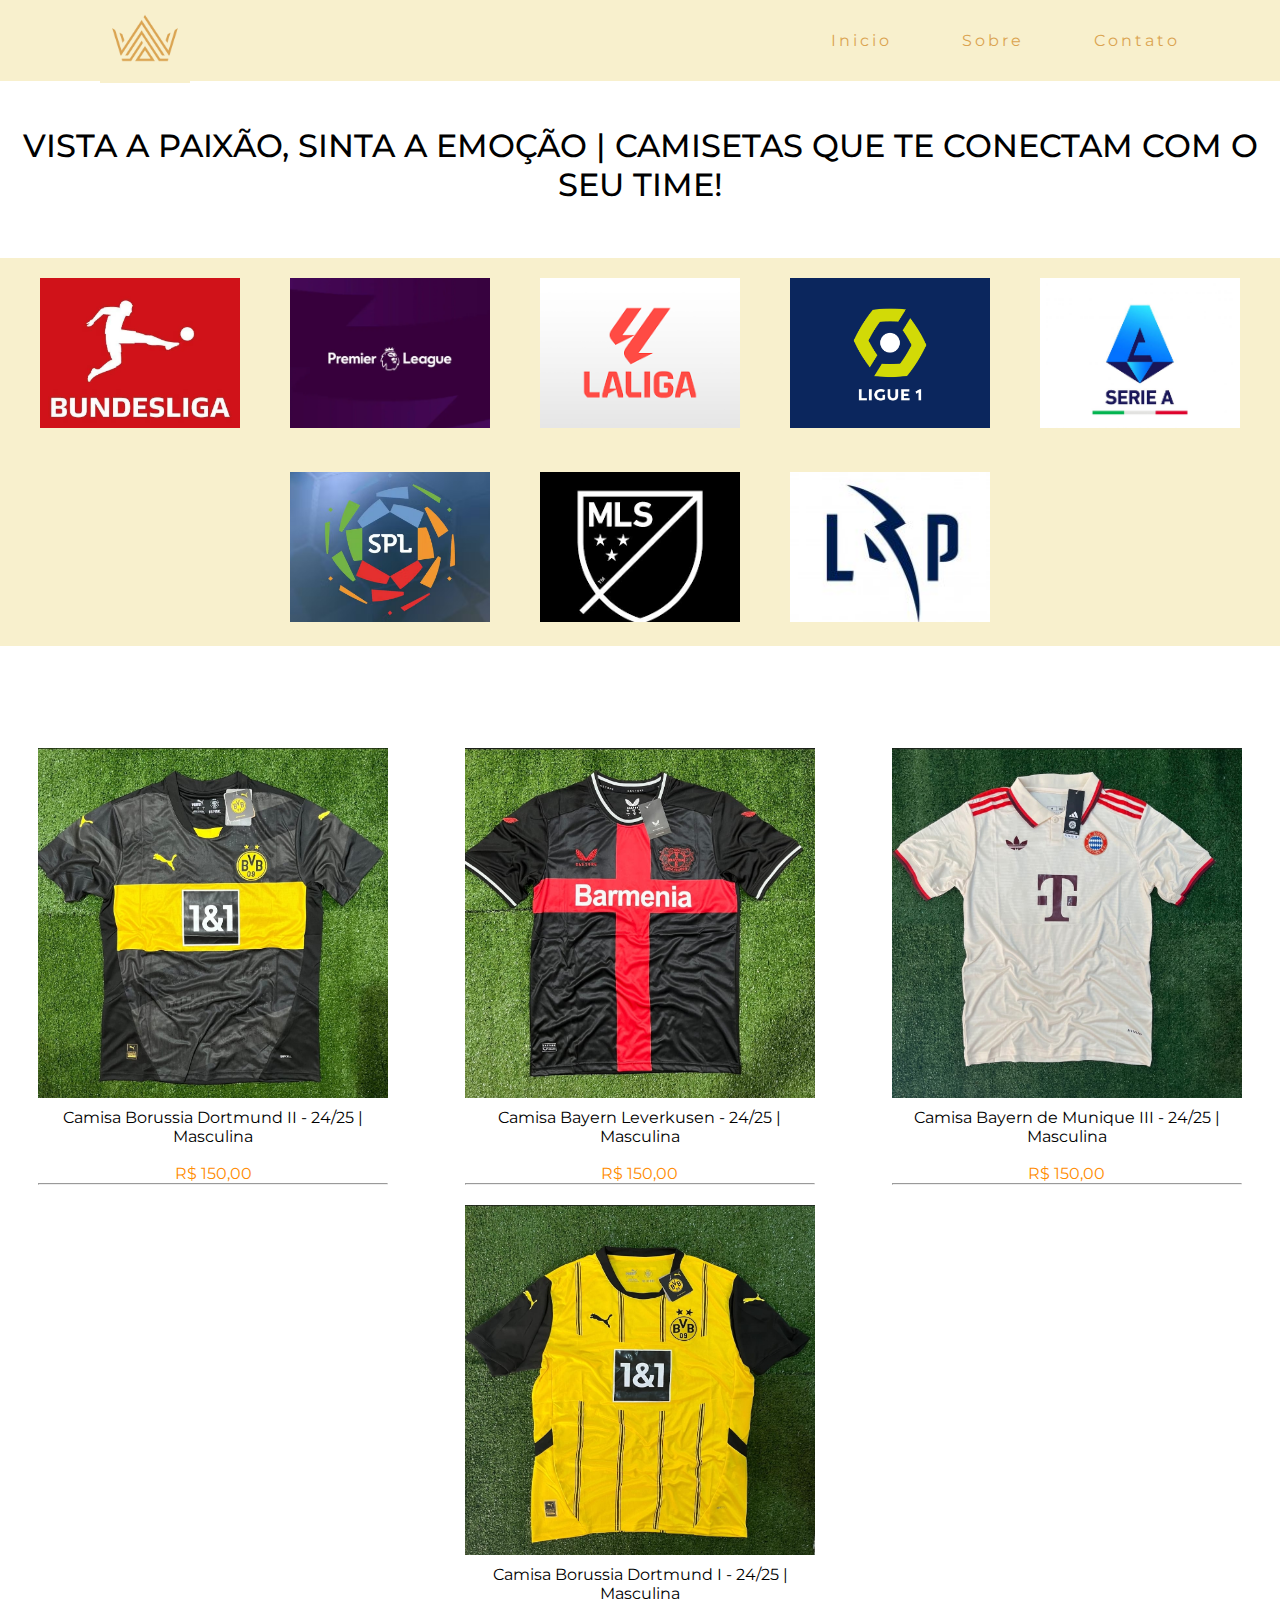
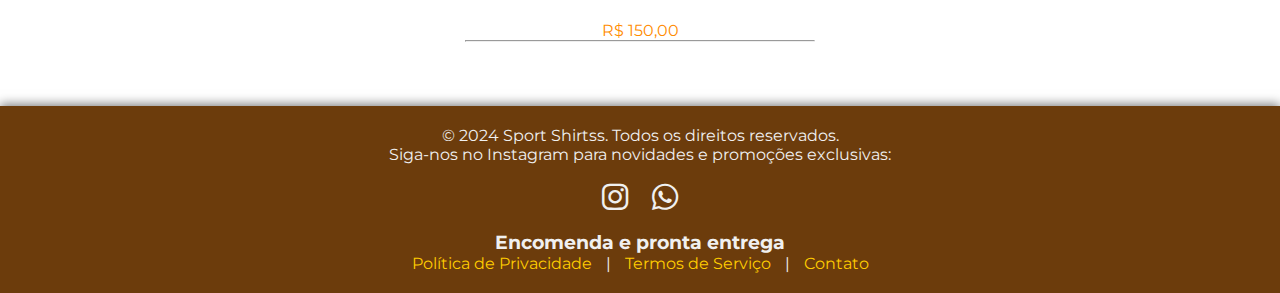
<file: bundesliga.html>
<!DOCTYPE html>
<html lang="en">
<head>
    <meta charset="UTF-8">
    <meta name="viewport" content="width=device-width, initial-scale=1.0">
    <link rel="stylesheet" href="bundesliga.css">
    <link rel="shortcut icon" href="logo.png" type="image/x-icon">
    <title>Sport Shirtss</title>
    <link href="https://cdnjs.cloudflare.com/ajax/libs/font-awesome/6.0.0-beta3/css/all.min.css" rel="stylesheet">
</head>
<body>    
    
    <header>
        <nav>
            <a class="logo" href="index.html">
                <img src="logo.png" alt="">
            </a>
            <div class="mobile-menu">
                <div class="line1"></div>
                <div class="line2"></div>
                <div class="line3"></div>
            </div>
            <ul class="nav-list">
              <li><a href="index.html">Inicio</a></li>
              <li><a href="sobre.html">Sobre</a></li>
              <li><a href="contato.html">Contato</a></li>
            </ul>
        </nav>
    </header>
<br>
<br>
<br>
<br>

<br>
<br>
<br>
<h1>VISTA A PAIXÃO, SINTA A EMOÇÃO | CAMISETAS QUE TE CONECTAM COM O SEU TIME!</h1>
<br>
<br>
<br>

<div id="menu" class="menu-categorias">
  <a href="brasileirao.html" class="categoria">
    <img src="brasileirao.jfif" alt="">
  </a>
  <a href="bundesliga.html" class="categoria">
    <img src="bundesliga.webp" alt="">
  </a>
  <a href="premier.html" class="categoria">
    <img src="premier.jpg" alt="">
  </a>
  <a href="laliga.html" class="categoria">
    <img src="laliga.png" alt="">
  </a>
  <a href="ligue1.html" class="categoria">
    <img src="ligue 1.png" alt="">
  </a>
  <a href="seriea.html" class="categoria">
    <img src="serie a.webp" alt="">
  </a>
  <a href="selecoes.html" class="categoria">
    <img src="world.jpeg" alt="">
  </a>
</div>
<div id="menu" class="menu-categorias">
  <a href="saudita.html" class="categoria">
    <img src="spl.avif" alt="">
  </a>
  <a href="mls.html" class="categoria">
    <img src="mls.png" alt="">
  </a>
  <a href="portugal.html" class="categoria">
    <img src="portugal.jpg" alt="">
  </a>
</div>
<br>
<br>
<br>
<br>

<div class="image-container">
    
    <div class="gallery-item">
      <a href="">
        <img src="borrusiaII.jpeg" alt="Imagem 1">
      </a>
        <p>Camisa Borussia Dortmund II - 24/25 | <br>
            Masculina</p>
        <br>
        <p class="color">R$ 150,00</p>
        <hr>
    </div>
    
    <div class="gallery-item">
      <a href="">
        <img src="leverI.jpeg" alt="Imagem 2">
      </a>
        <p >Camisa Bayern Leverkusen - 24/25 | <br>
            Masculina</p>
    <br>
        <p class="color">R$ 150,00</p>
        <hr>
    </div>
  
    <div class="gallery-item">
        <a href="">
          <img src="bayernIII.jpeg" alt="Imagem 3">
        </a>
        <p>Camisa Bayern de Munique III - 24/25 | <br>
          Masculina</p>
        <br>
        <p class="color">R$ 150,00</p>
        <hr>
    </div>

    <div class="gallery-item">
        <a href="">
          <img src="BorrusiaI.jpeg" alt="Imagem 3">
        </a>
        <p>Camisa Borussia Dortmund I - 24/25 | <br>
          Masculina</p>
        <br>
        <p class="color">R$ 150,00</p>
        <hr>
    </div>

</div>

<br>
<br>
<br>

<footer class="footer">
    <p>&copy; 2024 Sport Shirtss. Todos os direitos reservados.</p>
    <p>Siga-nos no Instagram para novidades e promoções exclusivas:</p>
    <div class="social-icons">
        <a href="https://www.instagram.com/sportshirtss/" target="_blank" aria-label="Instagram">
            <i class="fab fa-instagram"></i>
        </a>  
        <a  href="https://api.whatsapp.com/send/?phone=5519920006076&text&type=phone_number&app_absent=0" target="_blank" aria-label="Whatsapp">
            <i class="fab fa-whatsapp"></i>
        </a>
    </div>

    <h3>Encomenda e pronta entrega</h3>
    <p>
        <a href="#politica-privacidade">Política de Privacidade</a> |
        <a href="#termos-servico">Termos de Serviço</a> |
        <a href="#contato">Contato</a>
    </p>
</footer>
      
</body>
<script src="script.js"></script>
</html>
</file>
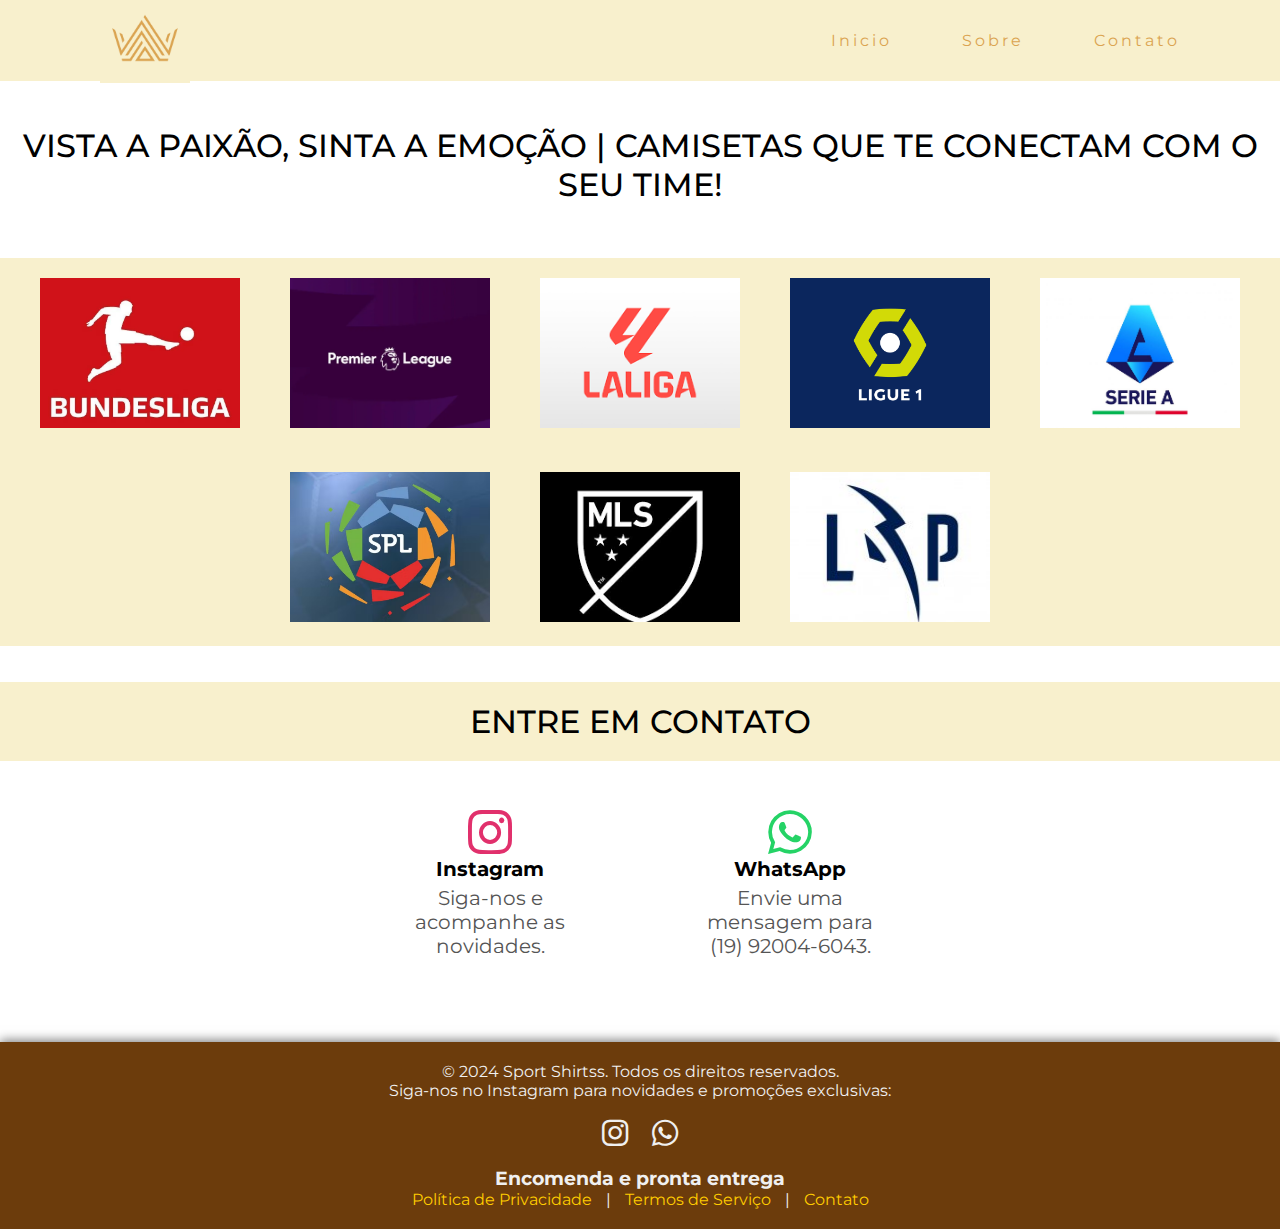
<file: contato.html>
<!DOCTYPE html>
<html lang="en">
<head>
    <meta charset="UTF-8">
    <meta name="viewport" content="width=device-width, initial-scale=1.0">
    <link rel="stylesheet" href="contato.css">
    <link rel="shortcut icon" href="logo.png" type="image/x-icon">
    <title>Sport Shirtss</title>
    <link href="https://cdnjs.cloudflare.com/ajax/libs/font-awesome/6.0.0-beta3/css/all.min.css" rel="stylesheet">
</head>
<body>    
    
    <header>
        <nav>
            <a class="logo" href="index.html">
                <img src="logo.png" alt="">
            </a>
            <div class="mobile-menu">
                <div class="line1"></div>
                <div class="line2"></div>
                <div class="line3"></div>
            </div>
            <ul class="nav-list">
              <li><a href="index.html">Inicio</a></li>
              <li><a href="sobre.html">Sobre</a></li>
              <li><a href="contato.html">Contato</a></li>
            </ul>
        </nav>
    </header>
    <br>
    <br>
    <br>
    <br>
    
    <br>
    <br>
    <br>
    <h1>VISTA A PAIXÃO, SINTA A EMOÇÃO | CAMISETAS QUE TE CONECTAM COM O SEU TIME!</h1>
    <br>
    <br>
    <br>
    
    <div id="menu" class="menu-categorias">
      <a href="brasileirao.html" class="categoria">
        <img src="brasileirao.jfif" alt="">
      </a>
      <a href="bundesliga.html" class="categoria">
        <img src="bundesliga.webp" alt="">
      </a>
      <a href="premier.html" class="categoria">
        <img src="premier.jpg" alt="">
      </a>
      <a href="laliga.html" class="categoria">
        <img src="laliga.png" alt="">
      </a>
      <a href="ligue1.html" class="categoria">
        <img src="ligue 1.png" alt="">
      </a>
      <a href="seriea.html" class="categoria">
        <img src="serie a.webp" alt="">
      </a>
      <a href="selecoes.html" class="categoria">
        <img src="world.jpeg" alt="">
      </a>
    </div>
    <div id="menu" class="menu-categorias">
      <a href="saudita.html" class="categoria">
        <img src="spl.avif" alt="">
      </a>
      <a href="mls.html" class="categoria">
        <img src="mls.png" alt="">
      </a>
      <a href="portugal.html" class="categoria">
        <img src="portugal.jpg" alt="">
      </a>
    </div>
    <br>
    <br>
    <div class="menu-categorias">
      <h1>ENTRE EM CONTATO</h1>
      </div>
      <br>
      <br>
      <div class="contact-section">
        <div class="contact-options">
          <div class="contact-item">
            <a href="https://www.instagram.com/sportshirtss/">
            <i class="fab fa-instagram" style="font-size: 50px; color: #E1306C;"></i>
            </a>
            <h3>Instagram</h3>
            <p>Siga-nos e acompanhe as novidades.</p>
        </div>
        <div class="contact-item">
          <a href="https://api.whatsapp.com/send/?phone=5519920006076&text&type=phone_number&app_absent=0">
          <i class="fab fa-whatsapp" style="font-size: 50px; color: #25D366;"></i>
          </a>
          <h3>WhatsApp</h3>
          <p>Envie uma mensagem para (19) 92004-6043.</p>
      </div>
        </div>
    </div>
    <br>
    <br>
    <br>
<footer class="footer">
      <p>&copy; 2024 Sport Shirtss. Todos os direitos reservados.</p>
      <p>Siga-nos no Instagram para novidades e promoções exclusivas:</p>
      <div class="social-icons">
          <a href="https://www.instagram.com/sportshirtss/" target="_blank" aria-label="Instagram">
              <i class="fab fa-instagram"></i>
          </a>  
          <a  href="https://api.whatsapp.com/send/?phone=5519920006076&text&type=phone_number&app_absent=0" target="_blank" aria-label="Whatsapp">
              <i class="fab fa-whatsapp"></i>
          </a>
      </div>
  
      <h3>Encomenda e pronta entrega</h3>
      <p>
          <a href="#politica-privacidade">Política de Privacidade</a> |
          <a href="#termos-servico">Termos de Serviço</a> |
          <a href="#contato">Contato</a>
      </p>
  </footer>
        
  </body>
  <script src="script.js"></script>
  </html>
</file>
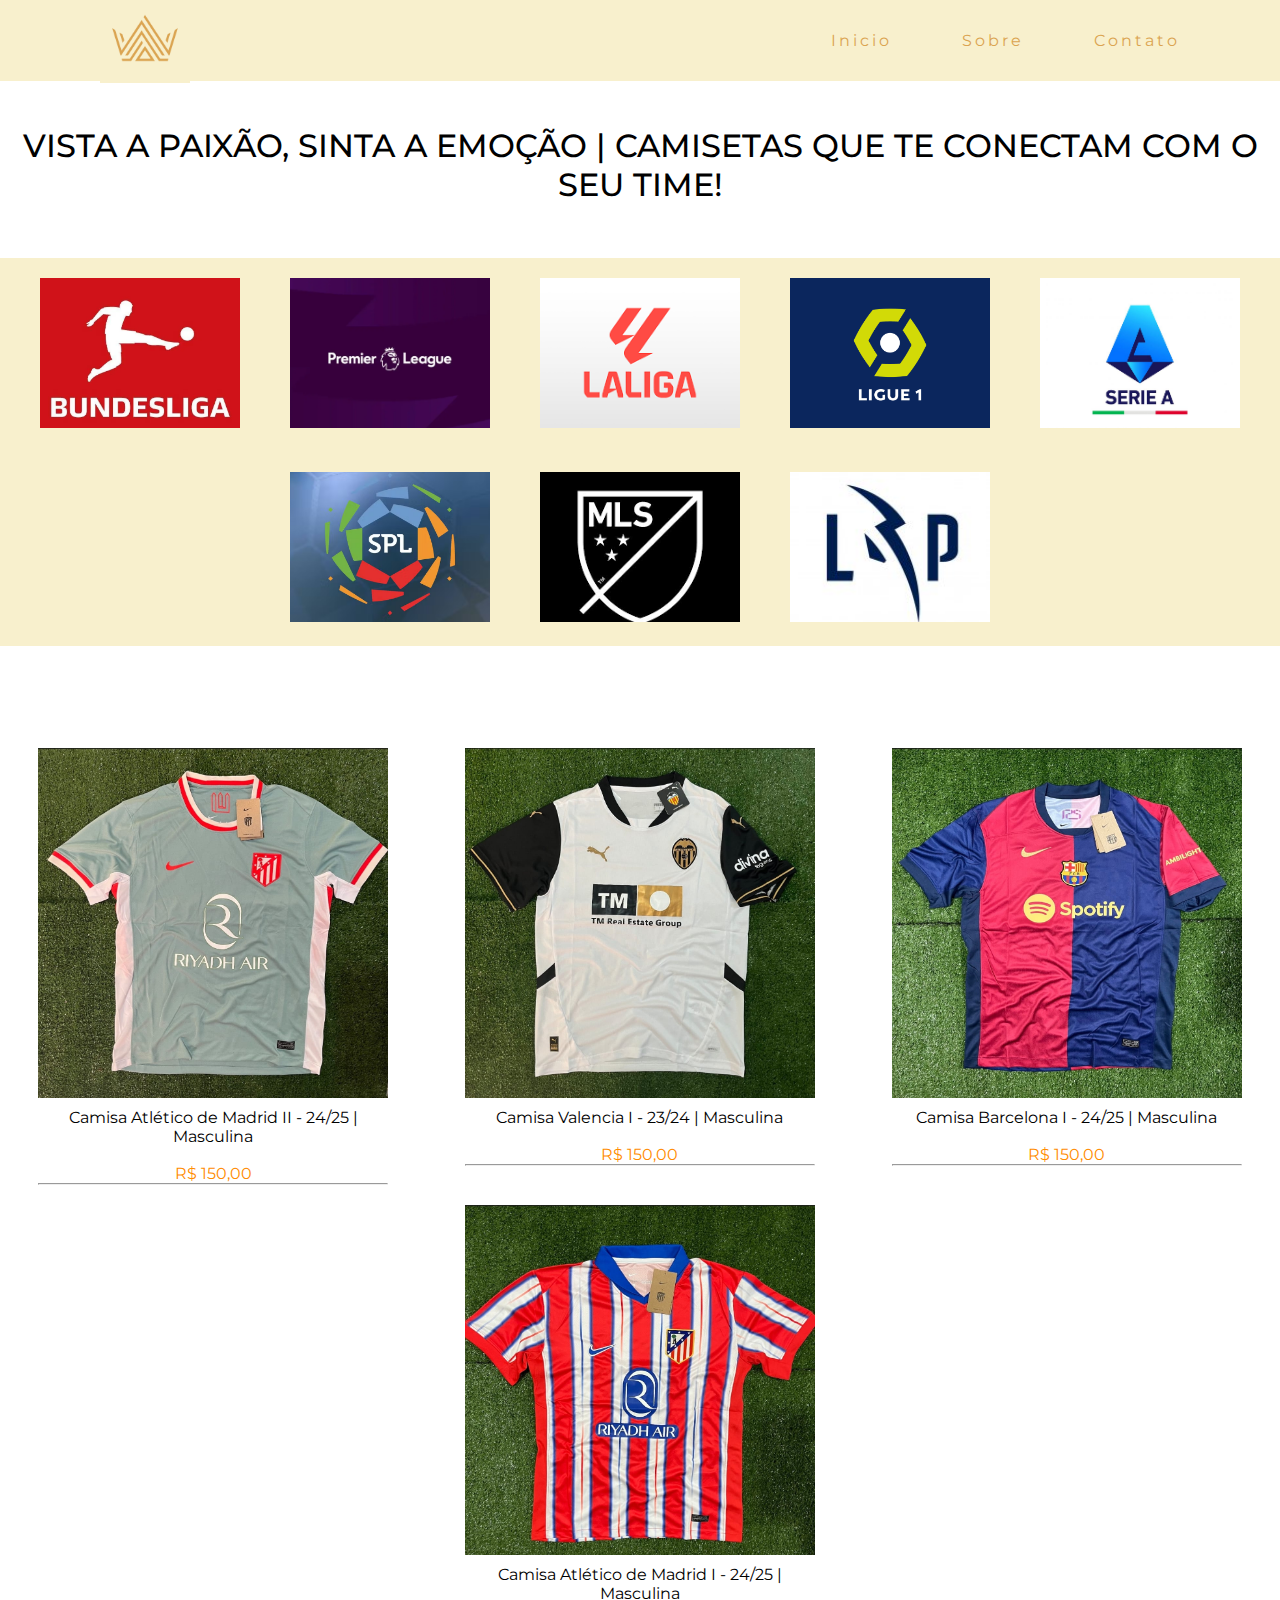
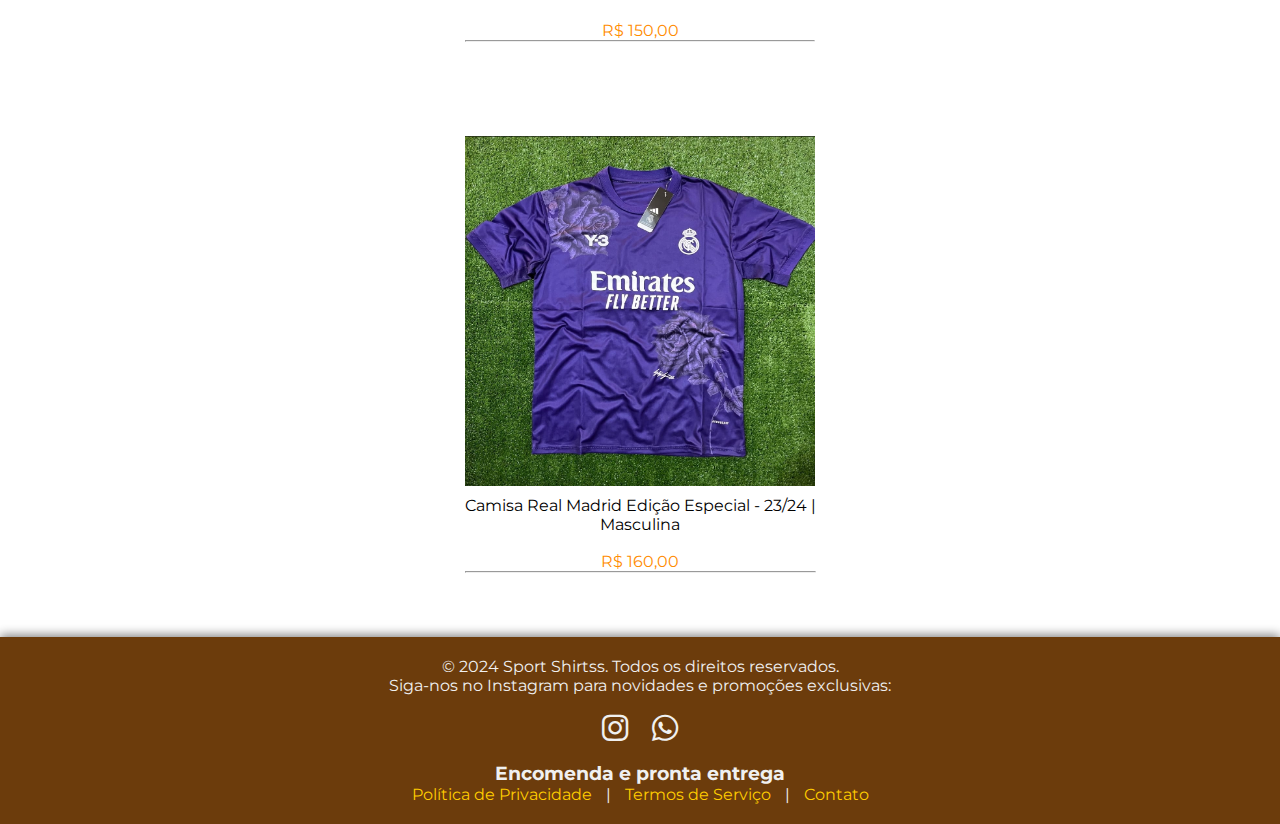
<file: laliga.html>
<!DOCTYPE html>
<html lang="en">
<head>
    <meta charset="UTF-8">
    <meta name="viewport" content="width=device-width, initial-scale=1.0">
    <link rel="stylesheet" href="laliga.css">
    <link rel="shortcut icon" href="logo.png" type="image/x-icon">
    <title>Sport Shirtss</title>
    <link href="https://cdnjs.cloudflare.com/ajax/libs/font-awesome/6.0.0-beta3/css/all.min.css" rel="stylesheet">
</head>
<body>    
    
    <header>
        <nav>
            <a class="logo" href="index.html">
                <img src="logo.png" alt="">
            </a>
            <div class="mobile-menu">
                <div class="line1"></div>
                <div class="line2"></div>
                <div class="line3"></div>
            </div>
            <ul class="nav-list">
              <li><a href="index.html">Inicio</a></li>
              <li><a href="sobre.html">Sobre</a></li>
              <li><a href="contato.html">Contato</a></li>
            </ul>
        </nav>
    </header>
<br>
<br>
<br>
<br>

<br>
<br>
<br>
<h1>VISTA A PAIXÃO, SINTA A EMOÇÃO | CAMISETAS QUE TE CONECTAM COM O SEU TIME!</h1>
<br>
<br>
<br>

<div id="menu" class="menu-categorias">
  <a href="brasileirao.html" class="categoria">
    <img src="brasileirao.jfif" alt="">
  </a>
  <a href="bundesliga.html" class="categoria">
    <img src="bundesliga.webp" alt="">
  </a>
  <a href="premier.html" class="categoria">
    <img src="premier.jpg" alt="">
  </a>
  <a href="laliga.html" class="categoria">
    <img src="laliga.png" alt="">
  </a>
  <a href="ligue1.html" class="categoria">
    <img src="ligue 1.png" alt="">
  </a>
  <a href="seriea.html" class="categoria">
    <img src="serie a.webp" alt="">
  </a>
  <a href="selecoes.html" class="categoria">
    <img src="world.jpeg" alt="">
  </a>
</div>
<div id="menu" class="menu-categorias">
  <a href="saudita.html" class="categoria">
    <img src="spl.avif" alt="">
  </a>
  <a href="mls.html" class="categoria">
    <img src="mls.png" alt="">
  </a>
  <a href="portugal.html" class="categoria">
    <img src="portugal.jpg" alt="">
  </a>
</div>
<br>
<br>
<br>
<br>

<div class="image-container">
    
    <div class="gallery-item">
      <a href="">
        <img src="atleticoII.jpeg" alt="Imagem 1">
      </a>
        <p>Camisa Atlético de Madrid II - 24/25 | <br>
            Masculina</p>
        <br>
        <p class="color">R$ 150,00</p>
        <hr>
    </div>
    
    <div class="gallery-item">
      <a href="">
        <img src="valenciaI.jpeg" alt="Imagem 2">
      </a>
        <p >Camisa Valencia I - 23/24 | Masculina</p>
    <br>
        <p class="color">R$ 150,00</p>
        <hr>
    </div>
  
    <div class="gallery-item">
        <a href="">
          <img src="barçaI.jpeg" alt="Imagem 3">
        </a>
        <p>Camisa Barcelona I - 24/25 | Masculina</p>
        <br>
        <p class="color">R$ 150,00</p>
        <hr>
    </div>

    <div class="gallery-item">
        <a href="">
          <img src="atleticoI.jpeg" alt="Imagem 3">
        </a>
        <p>Camisa Atlético de Madrid I - 24/25 | <br>
          Masculina</p>
        <br>
        <p class="color">R$ 150,00</p>
        <hr>
    </div>

</div>

<br>
<br>
<br>

<div class="image-container"> 
    <div class="gallery-item">
      <a href="">
        <img src="realespecial.jpeg" alt="Imagem 1">
      </a>
        <p>Camisa Real Madrid Edição Especial - 23/24 | <br>
          Masculina</p>
        <br>
        <p class="color">R$ 160,00</p>
        <hr>
    </div>
</div>

<br>
<br>
<br>

<footer class="footer">
    <p>&copy; 2024 Sport Shirtss. Todos os direitos reservados.</p>
    <p>Siga-nos no Instagram para novidades e promoções exclusivas:</p>
    <div class="social-icons">
        <a href="https://www.instagram.com/sportshirtss/" target="_blank" aria-label="Instagram">
            <i class="fab fa-instagram"></i>
        </a>  
        <a  href="https://api.whatsapp.com/send/?phone=5519920006076&text&type=phone_number&app_absent=0" target="_blank" aria-label="Whatsapp">
            <i class="fab fa-whatsapp"></i>
        </a>
    </div>

    <h3>Encomenda e pronta entrega</h3>
    <p>
        <a href="#politica-privacidade">Política de Privacidade</a> |
        <a href="#termos-servico">Termos de Serviço</a> |
        <a href="#contato">Contato</a>
    </p>
</footer>
      
</body>
<script src="script.js"></script>
</html>
</file>
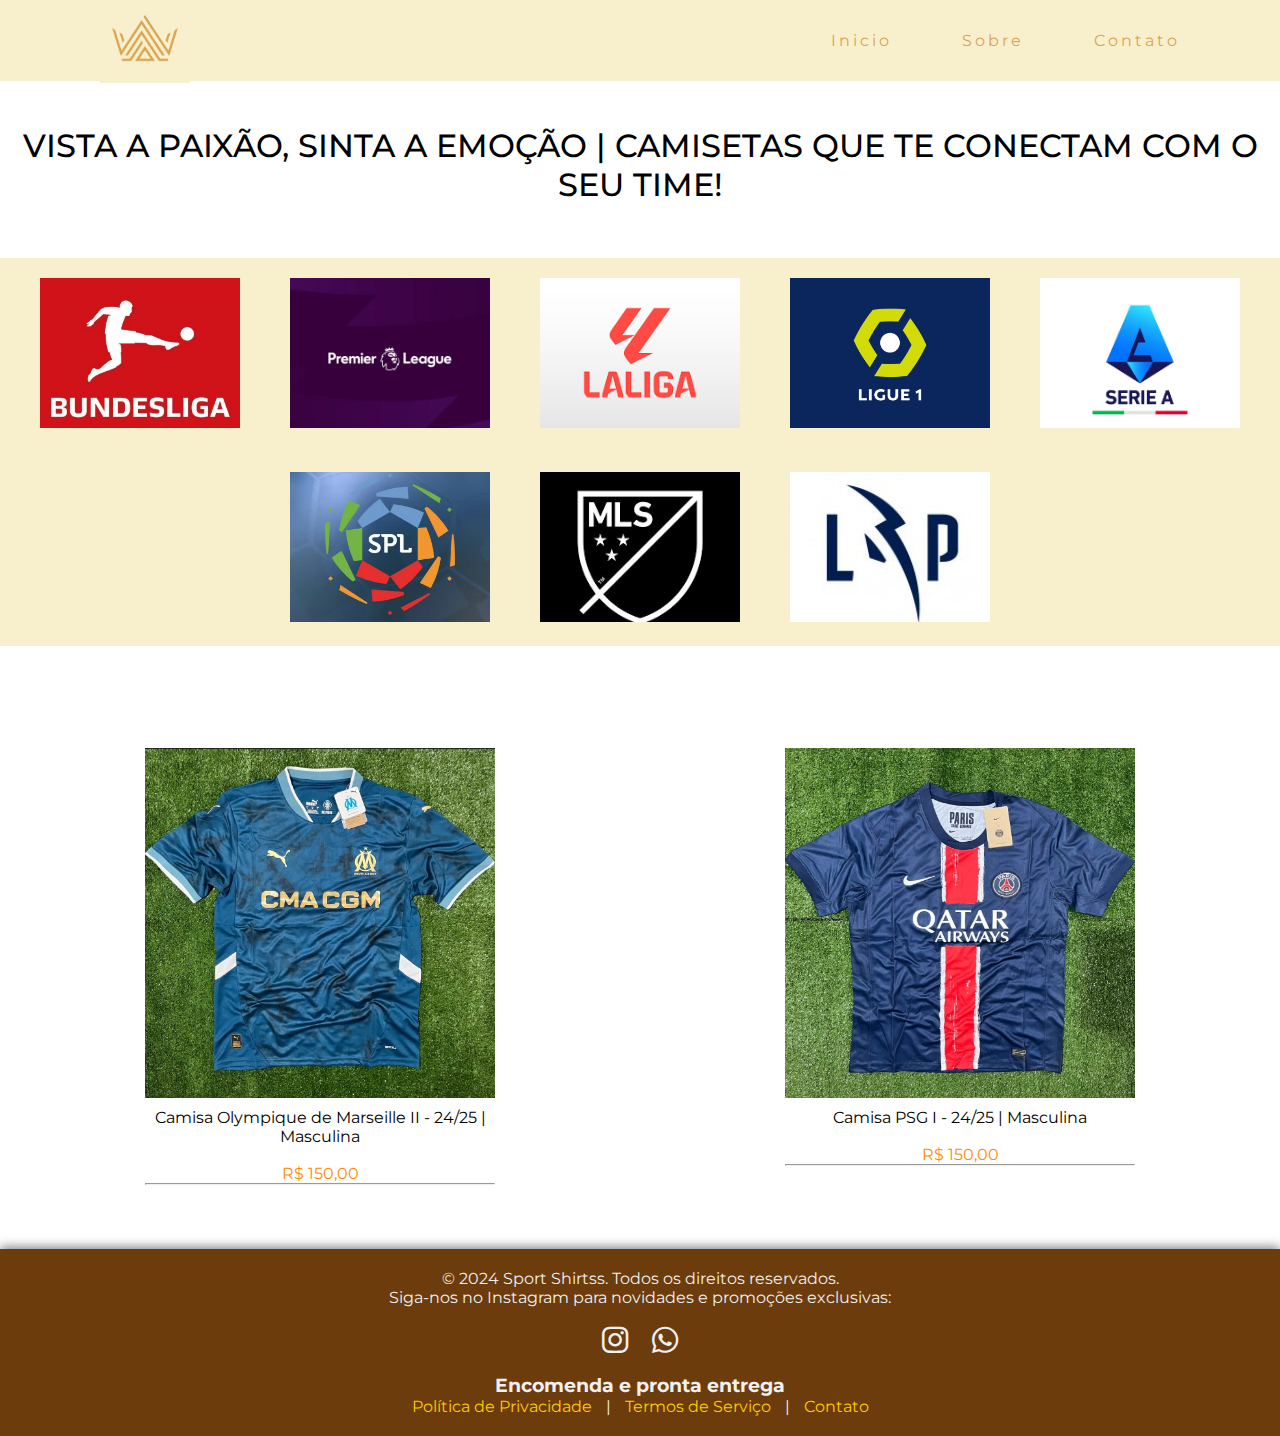
<file: ligue1.html>
<!DOCTYPE html>
<html lang="en">
<head>
    <meta charset="UTF-8">
    <meta name="viewport" content="width=device-width, initial-scale=1.0">
    <link rel="stylesheet" href="ligue1.css">
    <link rel="shortcut icon" href="logo.png" type="image/x-icon">
    <title>Sport Shirtss</title>
    <link href="https://cdnjs.cloudflare.com/ajax/libs/font-awesome/6.0.0-beta3/css/all.min.css" rel="stylesheet">
</head>
<body>    
    
    <header>
        <nav>
            <a class="logo" href="index.html">
                <img src="logo.png" alt="">
            </a>
            <div class="mobile-menu">
                <div class="line1"></div>
                <div class="line2"></div>
                <div class="line3"></div>
            </div>
            <ul class="nav-list">
              <li><a href="index.html">Inicio</a></li>
              <li><a href="sobre.html">Sobre</a></li>
              <li><a href="contato.html">Contato</a></li>
            </ul>
        </nav>
    </header>
<br>
<br>
<br>
<br>

<br>
<br>
<br>
<h1>VISTA A PAIXÃO, SINTA A EMOÇÃO | CAMISETAS QUE TE CONECTAM COM O SEU TIME!</h1>
<br>
<br>
<br>

<div id="menu" class="menu-categorias">
  <a href="brasileirao.html" class="categoria">
    <img src="brasileirao.jfif" alt="">
  </a>
  <a href="bundesliga.html" class="categoria">
    <img src="bundesliga.webp" alt="">
  </a>
  <a href="premier.html" class="categoria">
    <img src="premier.jpg" alt="">
  </a>
  <a href="laliga.html" class="categoria">
    <img src="laliga.png" alt="">
  </a>
  <a href="ligue1.html" class="categoria">
    <img src="ligue 1.png" alt="">
  </a>
  <a href="seriea.html" class="categoria">
    <img src="serie a.webp" alt="">
  </a>
  <a href="selecoes.html" class="categoria">
    <img src="world.jpeg" alt="">
  </a>
</div>
<div id="menu" class="menu-categorias">
  <a href="saudita.html" class="categoria">
    <img src="spl.avif" alt="">
  </a>
  <a href="mls.html" class="categoria">
    <img src="mls.png" alt="">
  </a>
  <a href="portugal.html" class="categoria">
    <img src="portugal.jpg" alt="">
  </a>
</div>
<br>
<br>
<br>
<br>

<div class="image-container">
    
    <div class="gallery-item">
      <a href="">
        <img src="marseilleII.jpeg" alt="Imagem 1">
      </a>
        <p>Camisa Olympique de Marseille II - 24/25 | <br>
            Masculina</p>
        <br>
        <p class="color">R$ 150,00</p>
        <hr>
    </div>
    
    <div class="gallery-item">
      <a href="">
        <img src="psgI.jpeg" alt="Imagem 2">
      </a>
        <p >Camisa PSG I - 24/25 | Masculina</p>
    <br>
        <p class="color">R$ 150,00</p>
        <hr>
    </div>
</div>

<br>
<br>
<br>

<footer class="footer">
    <p>&copy; 2024 Sport Shirtss. Todos os direitos reservados.</p>
    <p>Siga-nos no Instagram para novidades e promoções exclusivas:</p>
    <div class="social-icons">
        <a href="https://www.instagram.com/sportshirtss/" target="_blank" aria-label="Instagram">
            <i class="fab fa-instagram"></i>
        </a>  
        <a  href="https://api.whatsapp.com/send/?phone=5519920006076&text&type=phone_number&app_absent=0" target="_blank" aria-label="Whatsapp">
            <i class="fab fa-whatsapp"></i>
        </a>
    </div>

    <h3>Encomenda e pronta entrega</h3>
    <p>
        <a href="#politica-privacidade">Política de Privacidade</a> |
        <a href="#termos-servico">Termos de Serviço</a> |
        <a href="#contato">Contato</a>
    </p>
</footer>
      
</body>
<script src="script.js"></script>
</html>
</file>
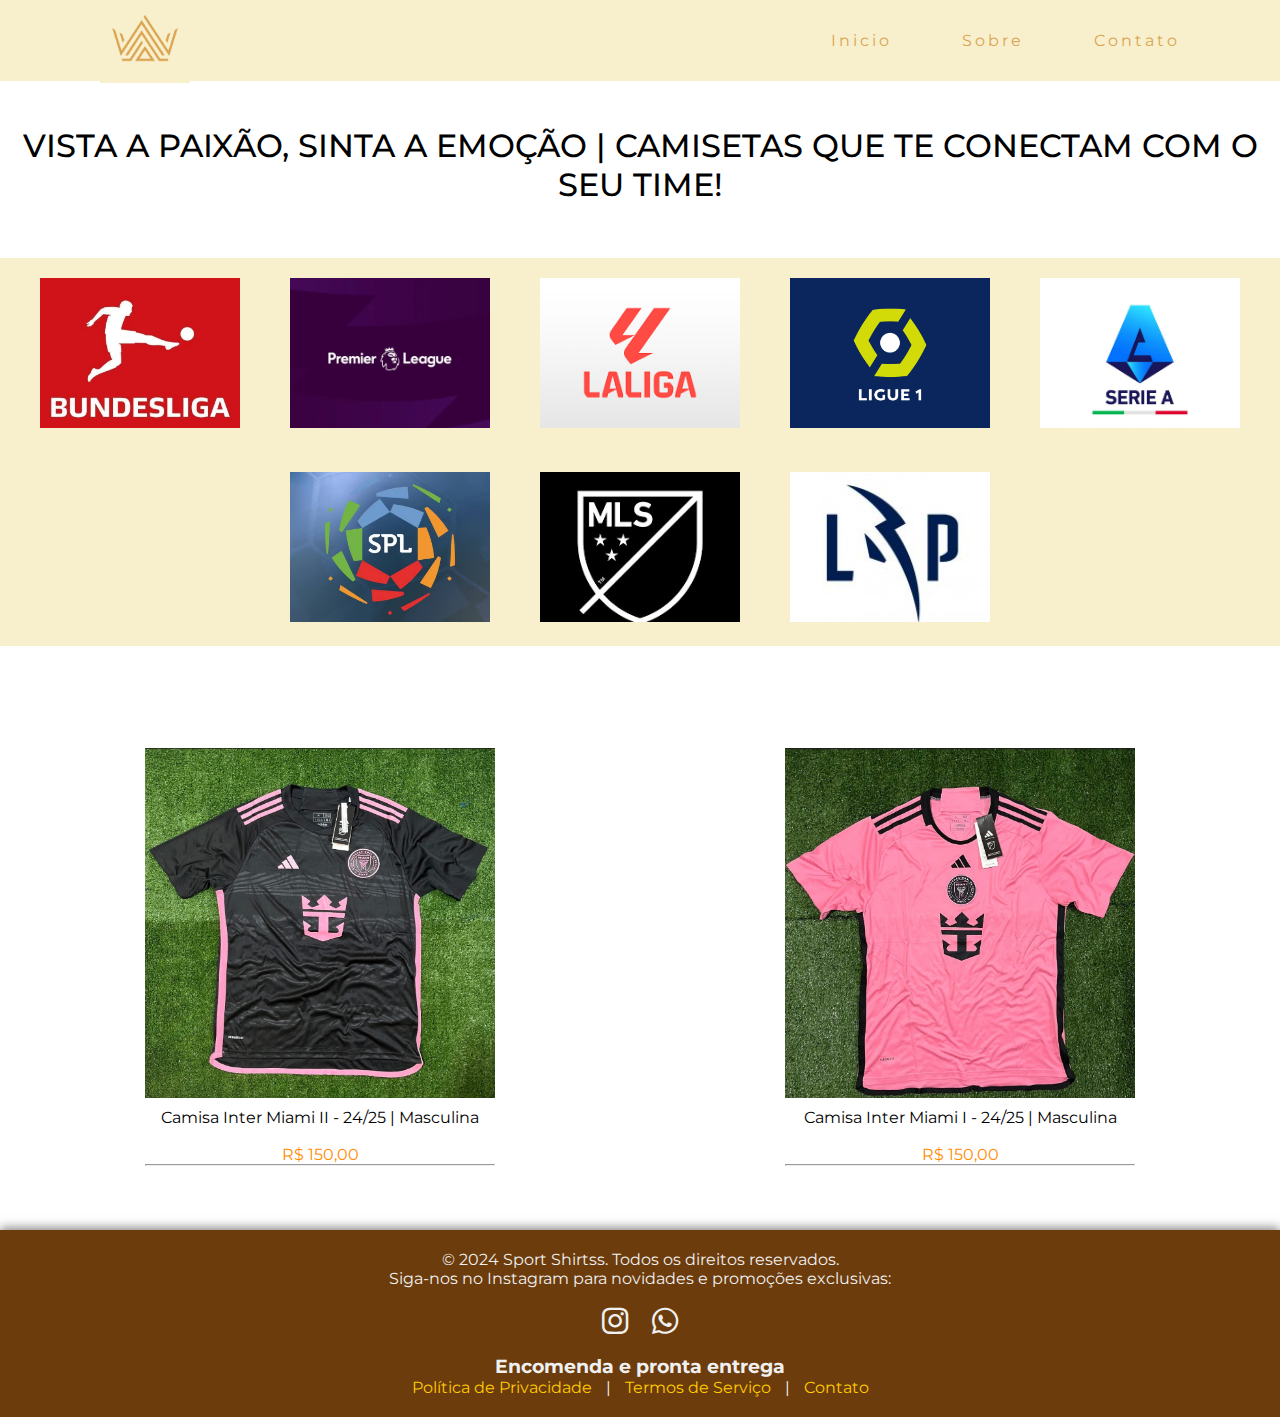
<file: mls.html>
<!DOCTYPE html>
<html lang="en">
<head>
    <meta charset="UTF-8">
    <meta name="viewport" content="width=device-width, initial-scale=1.0">
    <link rel="stylesheet" href="mls.css">
    <link rel="shortcut icon" href="logo.png" type="image/x-icon">
    <title>Sport Shirtss</title>
    <link href="https://cdnjs.cloudflare.com/ajax/libs/font-awesome/6.0.0-beta3/css/all.min.css" rel="stylesheet">
</head>
<body>    
    
    <header>
        <nav>
            <a class="logo" href="index.html">
                <img src="logo.png" alt="">
            </a>
            <div class="mobile-menu">
                <div class="line1"></div>
                <div class="line2"></div>
                <div class="line3"></div>
            </div>
            <ul class="nav-list">
              <li><a href="index.html">Inicio</a></li>
              <li><a href="sobre.html">Sobre</a></li>
              <li><a href="contato.html">Contato</a></li>
            </ul>
        </nav>
    </header>
<br>
<br>
<br>
<br>

<br>
<br>
<br>
<h1>VISTA A PAIXÃO, SINTA A EMOÇÃO | CAMISETAS QUE TE CONECTAM COM O SEU TIME!</h1>
<br>
<br>
<br>

<div id="menu" class="menu-categorias">
  <a href="brasileirao.html" class="categoria">
    <img src="brasileirao.jfif" alt="">
  </a>
  <a href="bundesliga.html" class="categoria">
    <img src="bundesliga.webp" alt="">
  </a>
  <a href="premier.html" class="categoria">
    <img src="premier.jpg" alt="">
  </a>
  <a href="laliga.html" class="categoria">
    <img src="laliga.png" alt="">
  </a>
  <a href="ligue1.html" class="categoria">
    <img src="ligue 1.png" alt="">
  </a>
  <a href="seriea.html" class="categoria">
    <img src="serie a.webp" alt="">
  </a>
  <a href="selecoes.html" class="categoria">
    <img src="world.jpeg" alt="">
  </a>
</div>
<div id="menu" class="menu-categorias">
  <a href="saudita.html" class="categoria">
    <img src="spl.avif" alt="">
  </a>
  <a href="mls.html" class="categoria">
    <img src="mls.png" alt="">
  </a>
  <a href="portugal.html" class="categoria">
    <img src="portugal.jpg" alt="">
  </a>
</div>
<br>
<br>
<br>
<br>

<div class="image-container">
    
    <div class="gallery-item">
      <a href="">
        <img src="miamiII.jpeg" alt="Imagem 1">
      </a>
        <p>Camisa Inter Miami II - 24/25 | Masculina</p>
        <br>
        <p class="color">R$ 150,00</p>
        <hr>
    </div>
    
    <div class="gallery-item">
      <a href="">
        <img src="miamiI.jpeg" alt= "Imagem 2">
      </a>
        <p >Camisa Inter Miami I - 24/25 | Masculina</p>
    <br>
        <p class="color">R$ 150,00</p>
        <hr>
    </div>
</div>

<br>
<br>
<br>

<footer class="footer">
    <p>&copy; 2024 Sport Shirtss. Todos os direitos reservados.</p>
    <p>Siga-nos no Instagram para novidades e promoções exclusivas:</p>
    <div class="social-icons">
        <a href="https://www.instagram.com/sportshirtss/" target="_blank" aria-label="Instagram">
            <i class="fab fa-instagram"></i>
        </a>  
        <a  href="https://api.whatsapp.com/send/?phone=5519920006076&text&type=phone_number&app_absent=0" target="_blank" aria-label="Whatsapp">
            <i class="fab fa-whatsapp"></i>
        </a>
    </div>

    <h3>Encomenda e pronta entrega</h3>
    <p>
        <a href="#politica-privacidade">Política de Privacidade</a> |
        <a href="#termos-servico">Termos de Serviço</a> |
        <a href="#contato">Contato</a>
    </p>
</footer>
      
</body>
<script src="script.js"></script>
</html>
</file>
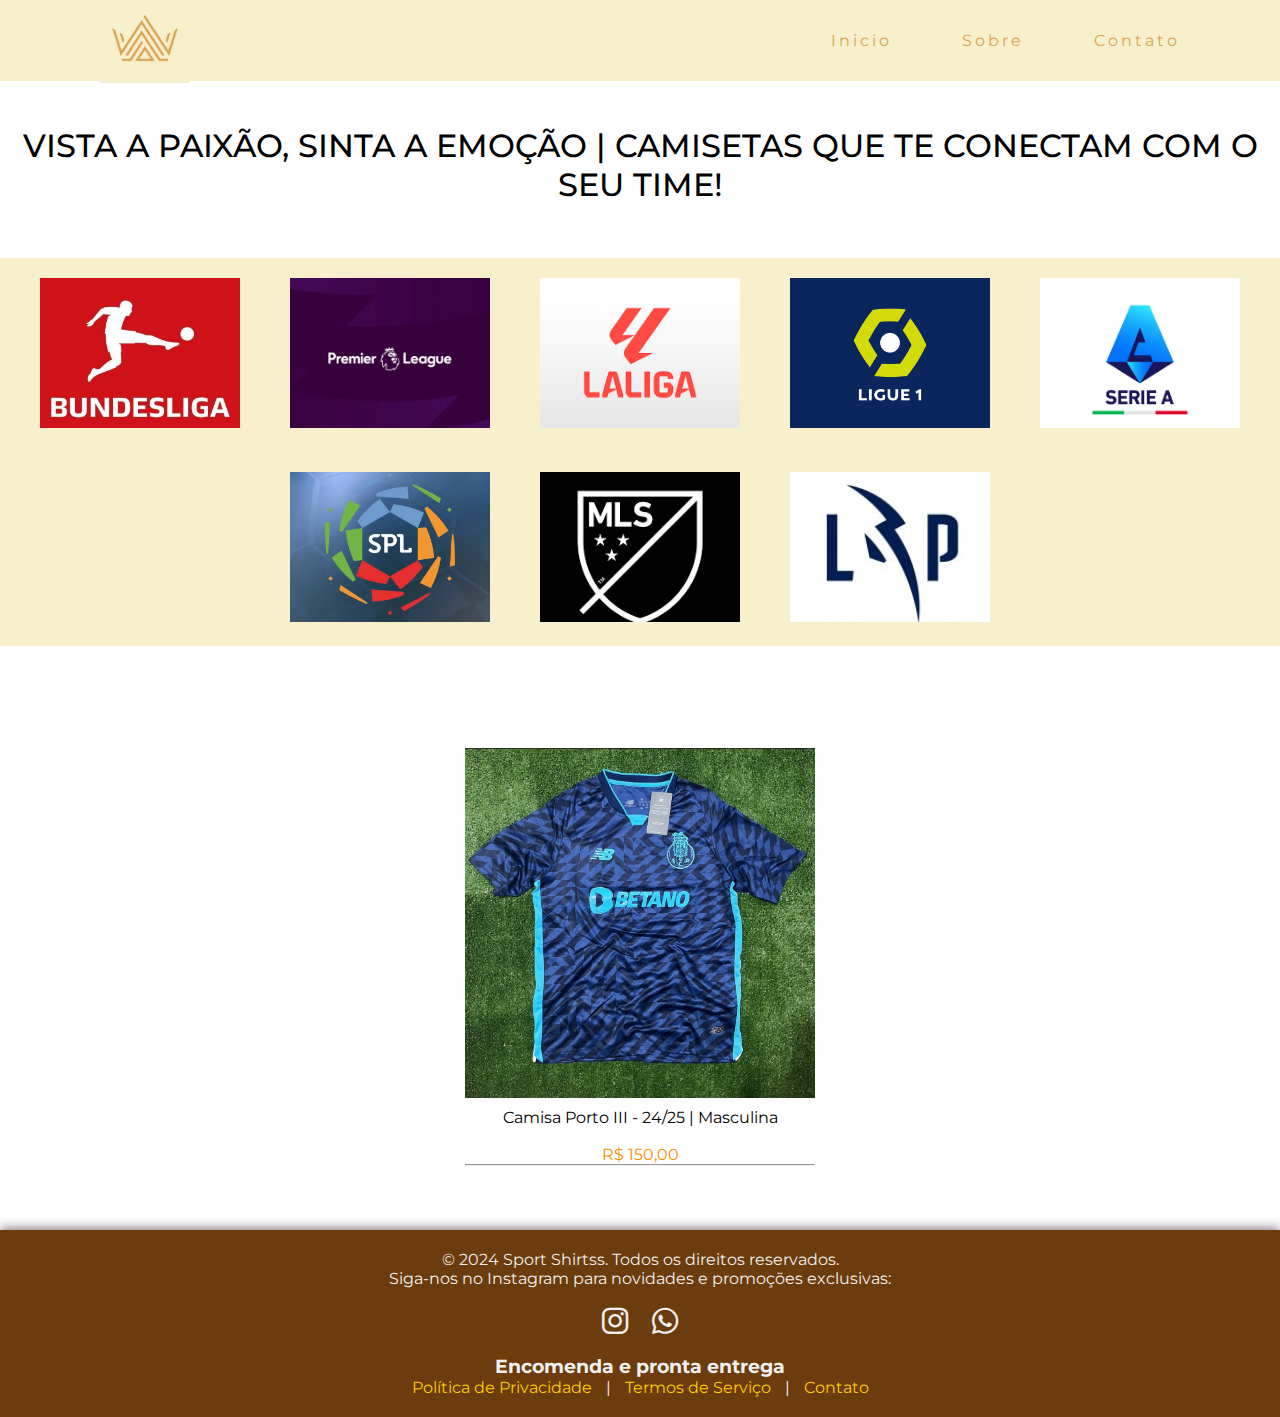
<file: portugal.html>
<!DOCTYPE html>
<html lang="en">
<head>
    <meta charset="UTF-8">
    <meta name="viewport" content="width=device-width, initial-scale=1.0">
    <link rel="stylesheet" href="portugal.css">
    <link rel="shortcut icon" href="logo.png" type="image/x-icon">
    <title>Sport Shirtss</title>
    <link href="https://cdnjs.cloudflare.com/ajax/libs/font-awesome/6.0.0-beta3/css/all.min.css" rel="stylesheet">
</head>
<body>    
    
    <header>
        <nav>
            <a class="logo" href="index.html">
                <img src="logo.png" alt="">
            </a>
            <div class="mobile-menu">
                <div class="line1"></div>
                <div class="line2"></div>
                <div class="line3"></div>
            </div>
            <ul class="nav-list">
              <li><a href="index.html">Inicio</a></li>
              <li><a href="sobre.html">Sobre</a></li>
              <li><a href="contato.html">Contato</a></li>
            </ul>
        </nav>
    </header>
<br>
<br>
<br>
<br>

<br>
<br>
<br>
<h1>VISTA A PAIXÃO, SINTA A EMOÇÃO | CAMISETAS QUE TE CONECTAM COM O SEU TIME!</h1>
<br>
<br>
<br>

<div id="menu" class="menu-categorias">
  <a href="brasileirao.html" class="categoria">
    <img src="brasileirao.jfif" alt="">
  </a>
  <a href="bundesliga.html" class="categoria">
    <img src="bundesliga.webp" alt="">
  </a>
  <a href="premier.html" class="categoria">
    <img src="premier.jpg" alt="">
  </a>
  <a href="laliga.html" class="categoria">
    <img src="laliga.png" alt="">
  </a>
  <a href="ligue1.html" class="categoria">
    <img src="ligue 1.png" alt="">
  </a>
  <a href="seriea.html" class="categoria">
    <img src="serie a.webp" alt="">
  </a>
  <a href="selecoes.html" class="categoria">
    <img src="world.jpeg" alt="">
  </a>
</div>
<div id="menu" class="menu-categorias">
  <a href="saudita.html" class="categoria">
    <img src="spl.avif" alt="">
  </a>
  <a href="mls.html" class="categoria">
    <img src="mls.png" alt="">
  </a>
  <a href="portugal.html" class="categoria">
    <img src="portugal.jpg" alt="">
  </a>
</div>
<br>
<br>
<br>
<br>

<div class="image-container">
    
  <div class="gallery-item">
    <a href="">
      <img src="portoIII.jpeg" alt="Imagem 1">
    </a>
      <p>Camisa Porto III - 24/25 | Masculina</p>
      <br>
      <p class="color">R$ 150,00</p>
      <hr>
  </div>
</div>

<br>
<br>
<br>

<footer class="footer">
    <p>&copy; 2024 Sport Shirtss. Todos os direitos reservados.</p>
    <p>Siga-nos no Instagram para novidades e promoções exclusivas:</p>
    <div class="social-icons">
        <a href="https://www.instagram.com/sportshirtss/" target="_blank" aria-label="Instagram">
            <i class="fab fa-instagram"></i>
        </a>  
        <a  href="https://api.whatsapp.com/send/?phone=5519920006076&text&type=phone_number&app_absent=0" target="_blank" aria-label="Whatsapp">
            <i class="fab fa-whatsapp"></i>
        </a>
    </div>

    <h3>Encomenda e pronta entrega</h3>
    <p>
        <a href="#politica-privacidade">Política de Privacidade</a> |
        <a href="#termos-servico">Termos de Serviço</a> |
        <a href="#contato">Contato</a>
    </p>
</footer>
      
</body>
<script src="script.js"></script>
</html>
</file>
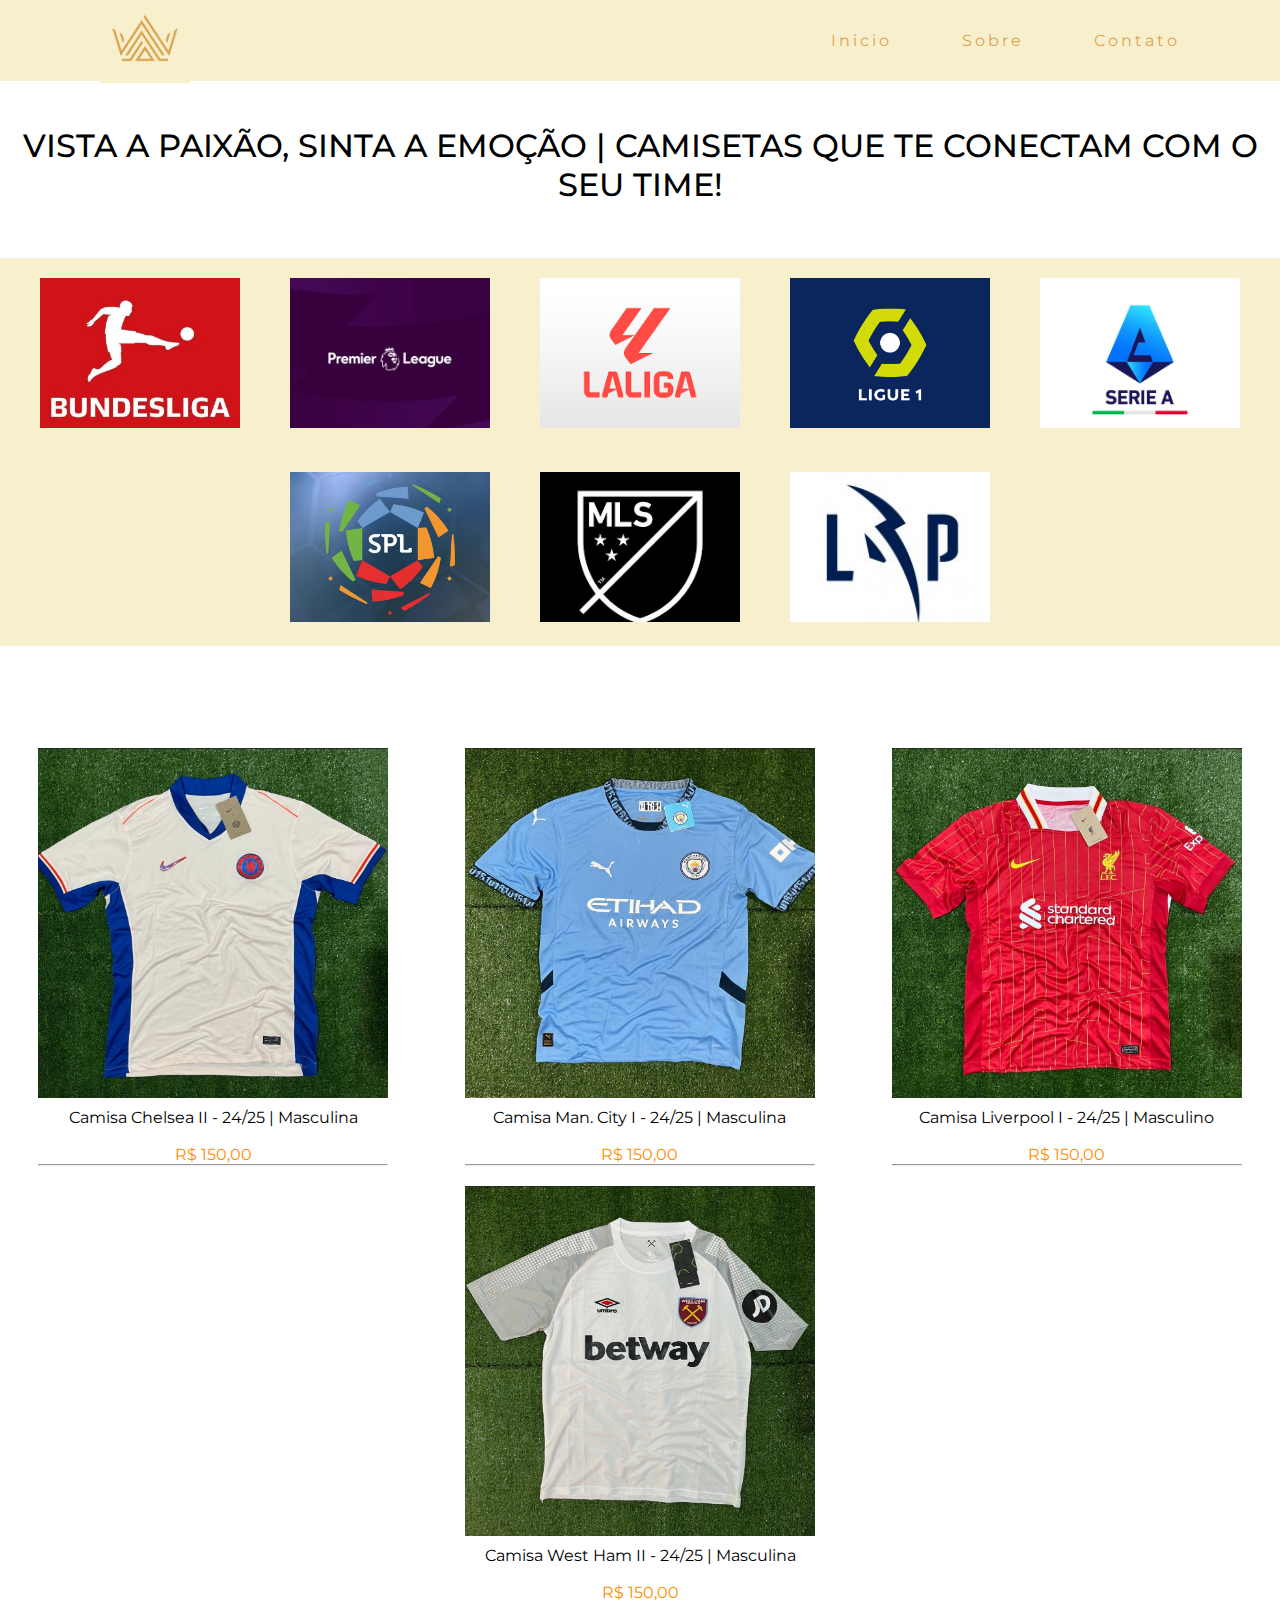
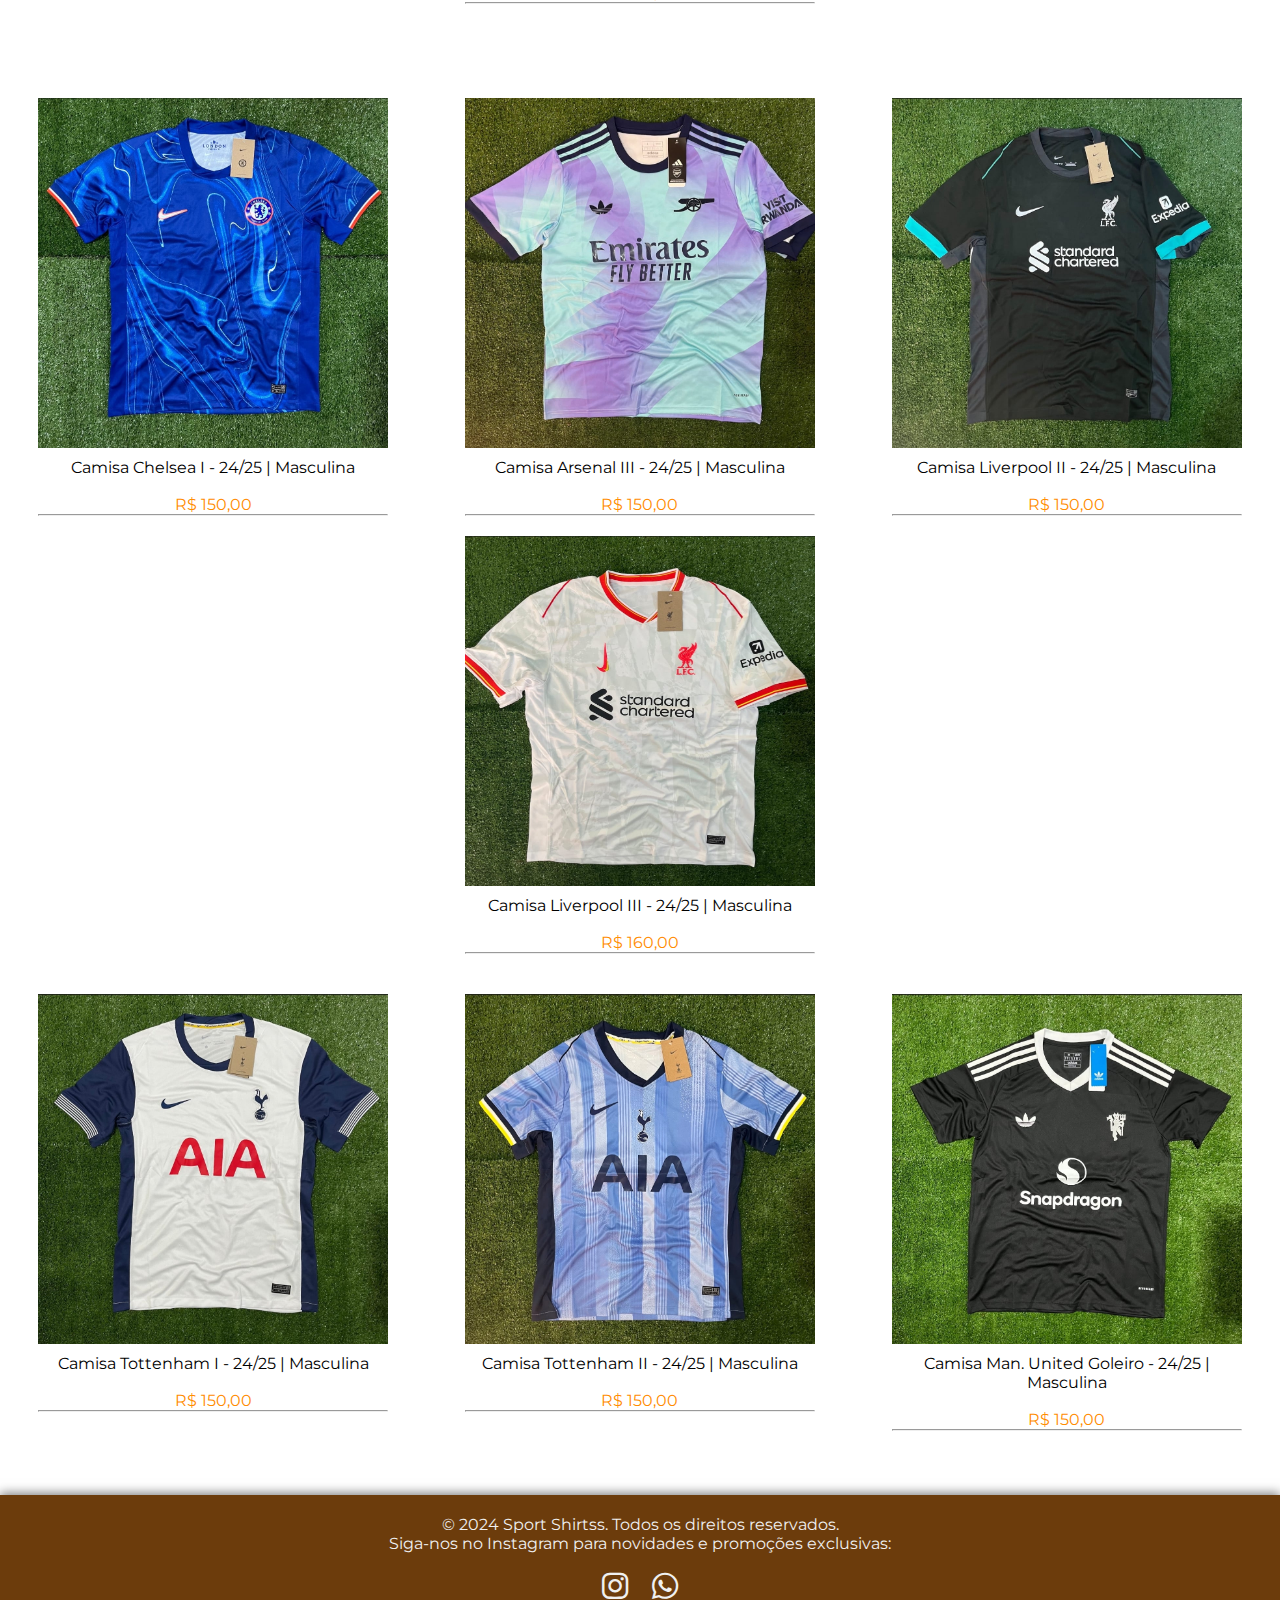
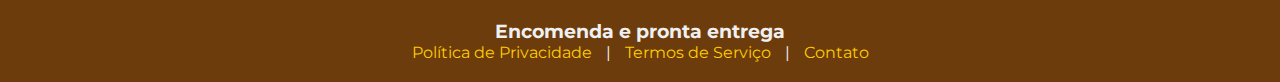
<file: premier.html>
<!DOCTYPE html>
<html lang="en">
<head>
    <meta charset="UTF-8">
    <meta name="viewport" content="width=device-width, initial-scale=1.0">
    <link rel="stylesheet" href="premier.css">
    <link rel="shortcut icon" href="logo.png" type="image/x-icon">
    <title>Sport Shirtss</title>
    <link href="https://cdnjs.cloudflare.com/ajax/libs/font-awesome/6.0.0-beta3/css/all.min.css" rel="stylesheet">
</head>
<body>    
    
    <header>
        <nav>
            <a class="logo" href="index.html">
                <img src="logo.png" alt="">
            </a>
            <div class="mobile-menu">
                <div class="line1"></div>
                <div class="line2"></div>
                <div class="line3"></div>
            </div>
            <ul class="nav-list">
              <li><a href="index.html">Inicio</a></li>
              <li><a href="sobre.html">Sobre</a></li>
              <li><a href="contato.html">Contato</a></li>
            </ul>
        </nav>
    </header>
<br>
<br>
<br>
<br>

<br>
<br>
<br>
<h1>VISTA A PAIXÃO, SINTA A EMOÇÃO | CAMISETAS QUE TE CONECTAM COM O SEU TIME!</h1>
<br>
<br>
<br>

<div id="menu" class="menu-categorias">
  <a href="brasileirao.html" class="categoria">
    <img src="brasileirao.jfif" alt="">
  </a>
  <a href="bundesliga.html" class="categoria">
    <img src="bundesliga.webp" alt="">
  </a>
  <a href="premier.html" class="categoria">
    <img src="premier.jpg" alt="">
  </a>
  <a href="laliga.html" class="categoria">
    <img src="laliga.png" alt="">
  </a>
  <a href="ligue1.html" class="categoria">
    <img src="ligue 1.png" alt="">
  </a>
  <a href="seriea.html" class="categoria">
    <img src="serie a.webp" alt="">
  </a>
  <a href="selecoes.html" class="categoria">
    <img src="world.jpeg" alt="">
  </a>
</div>
<div id="menu" class="menu-categorias">
  <a href="saudita.html" class="categoria">
    <img src="spl.avif" alt="">
  </a>
  <a href="mls.html" class="categoria">
    <img src="mls.png" alt="">
  </a>
  <a href="portugal.html" class="categoria">
    <img src="portugal.jpg" alt="">
  </a>
</div>
<br>
<br>
<br>
<br>

<div class="image-container">
    
    <div class="gallery-item">
      <a href="">
        <img src="chelseaII.jpeg" alt="Imagem 1">
      </a>
        <p>Camisa Chelsea II - 24/25 | Masculina</p>
        <br>
        <p class="color">R$ 150,00</p>
        <hr>
    </div>
    
    <div class="gallery-item">
      <a href="">
        <img src="cityI.jpeg" alt="Imagem 2">
      </a>
        <p >Camisa Man. City I - 24/25 | Masculina</p>
    <br>
        <p class="color">R$ 150,00</p>
        <hr>
    </div>
  
    <div class="gallery-item">
        <a href="">
          <img src="liverpool1.jpeg" alt="Imagem 3">
        </a>
        <p>Camisa Liverpool I - 24/25 | Masculino</p>
        <br>
        <p class="color">R$ 150,00</p>
        <hr>
    </div>

    <div class="gallery-item">
        <a href="">
          <img src="westII.jpeg" alt="Imagem 3">
        </a>
        <p>Camisa West Ham II - 24/25 | Masculina</p>
        <br>
        <p class="color">R$ 150,00</p>
        <hr>
    </div>

</div>

<br>
<br>
<br>

<div class="image-container"> 
    <div class="gallery-item">
      <a href="">
        <img src="chelseaI.jpeg" alt="Imagem 1">
      </a>
        <p>Camisa Chelsea I - 24/25 | Masculina</p>
        <br>
        <p class="color">R$ 150,00</p>
        <hr>
    </div>
    
    <div class="gallery-item">
      <a href="">
        <img src="arsenal3.jpeg" alt="Imagem 2">
      </a>
        <p >Camisa Arsenal III - 24/25 | Masculina</p>
    <br>
        <p class="color">R$ 150,00</p>
        <hr>
    </div>
  
    <div class="gallery-item">
        <a href="">
          <img src="liverpool2.jpeg" alt="Imagem 3">
        </a>
        <p>Camisa Liverpool II - 24/25 | Masculina</p>
        <br>
        <p class="color">R$ 150,00</p>
        <hr>
    </div>

    <div class="gallery-item">
        <a href="">
          <img src="liverpool3.jpeg" alt="Imagem 3">
        </a>
        <p>Camisa Liverpool III - 24/25 | Masculina</p>
        <br>
        <p class="color">R$ 160,00</p>
        <hr>
    </div>
</div>

<div class="image-container"> 
    <div class="gallery-item">
      <a href="">
        <img src="tottenhanI.jpeg" alt="Imagem 1">
      </a>
        <p>Camisa Tottenham I - 24/25 | Masculina</p>
        <br>
        <p class="color">R$ 150,00</p>
        <hr>
    </div>
    
    <div class="gallery-item">
      <a href="">
        <img src="tottenhanII.jpeg" alt="Imagem 2">
      </a>
        <p >Camisa Tottenham II - 24/25 | Masculina</p>
    <br>
        <p class="color">R$ 150,00</p>
        <hr>
    </div>
  
    <div class="gallery-item">
        <a href="">
          <img src="unitedgoleiro.jpeg" alt="Imagem 3">
        </a>
        <p>Camisa Man. United Goleiro - 24/25 | <br>
          Masculina</p>
        <br>
        <p class="color">R$ 150,00</p>
        <hr>
    </div>
</div>

<br>
<br>
<br>

<footer class="footer">
    <p>&copy; 2024 Sport Shirtss. Todos os direitos reservados.</p>
    <p>Siga-nos no Instagram para novidades e promoções exclusivas:</p>
    <div class="social-icons">
        <a href="https://www.instagram.com/sportshirtss/" target="_blank" aria-label="Instagram">
            <i class="fab fa-instagram"></i>
        </a>  
        <a  href="https://api.whatsapp.com/send/?phone=5519920006076&text&type=phone_number&app_absent=0" target="_blank" aria-label="Whatsapp">
            <i class="fab fa-whatsapp"></i>
        </a>
    </div>

    <h3>Encomenda e pronta entrega</h3>
    <p>
        <a href="#politica-privacidade">Política de Privacidade</a> |
        <a href="#termos-servico">Termos de Serviço</a> |
        <a href="#contato">Contato</a>
    </p>
</footer>
      
</body>
<script src="script.js"></script>
</html>
</file>
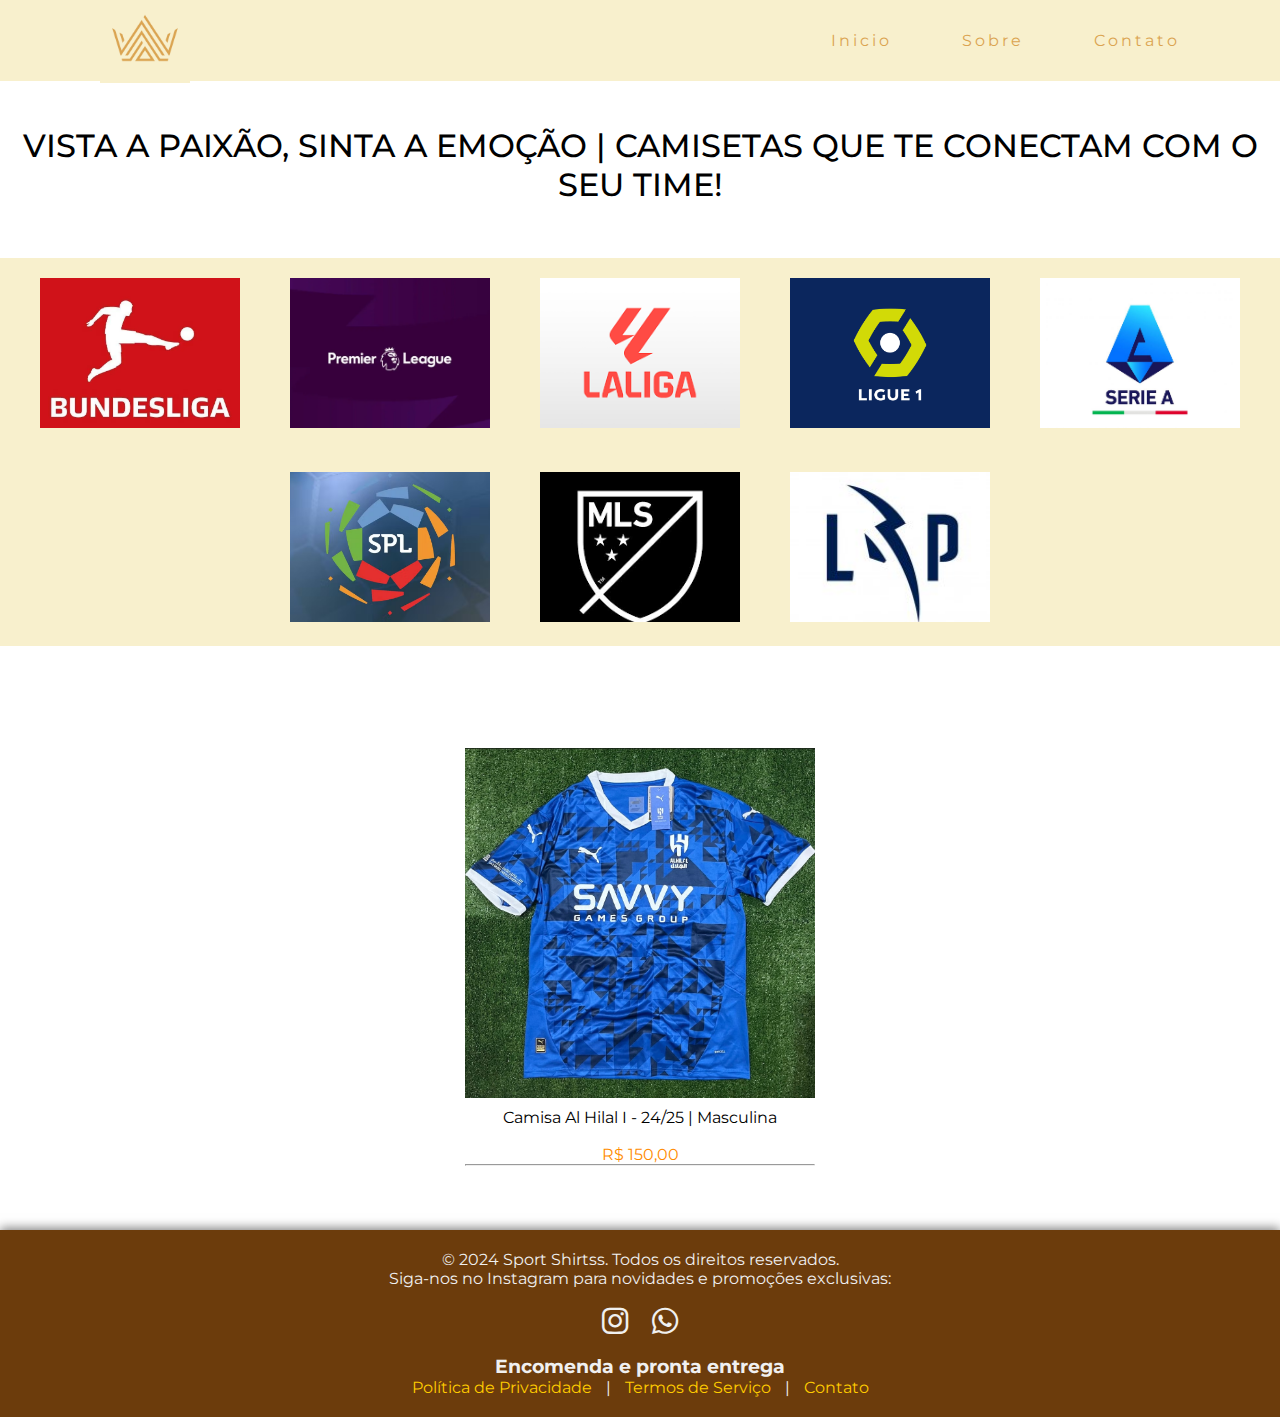
<file: saudita.html>
<!DOCTYPE html>
<html lang="en">
<head>
    <meta charset="UTF-8">
    <meta name="viewport" content="width=device-width, initial-scale=1.0">
    <link rel="stylesheet" href="saudita.css">
    <link rel="shortcut icon" href="logo.png" type="image/x-icon">
    <title>Sport Shirtss</title>
    <link href="https://cdnjs.cloudflare.com/ajax/libs/font-awesome/6.0.0-beta3/css/all.min.css" rel="stylesheet">
</head>
<body>    
    
    <header>
        <nav>
            <a class="logo" href="index.html">
                <img src="logo.png" alt="">
            </a>
            <div class="mobile-menu">
                <div class="line1"></div>
                <div class="line2"></div>
                <div class="line3"></div>
            </div>
            <ul class="nav-list">
              <li><a href="index.html">Inicio</a></li>
              <li><a href="sobre.html">Sobre</a></li>
              <li><a href="contato.html">Contato</a></li>
            </ul>
        </nav>
    </header>
<br>
<br>
<br>
<br>

<br>
<br>
<br>
<h1>VISTA A PAIXÃO, SINTA A EMOÇÃO | CAMISETAS QUE TE CONECTAM COM O SEU TIME!</h1>
<br>
<br>
<br>

<div id="menu" class="menu-categorias">
  <a href="brasileirao.html" class="categoria">
    <img src="brasileirao.jfif" alt="">
  </a>
  <a href="bundesliga.html" class="categoria">
    <img src="bundesliga.webp" alt="">
  </a>
  <a href="premier.html" class="categoria">
    <img src="premier.jpg" alt="">
  </a>
  <a href="laliga.html" class="categoria">
    <img src="laliga.png" alt="">
  </a>
  <a href="ligue1.html" class="categoria">
    <img src="ligue 1.png" alt="">
  </a>
  <a href="seriea.html" class="categoria">
    <img src="serie a.webp" alt="">
  </a>
  <a href="selecoes.html" class="categoria">
    <img src="world.jpeg" alt="">
  </a>
</div>
<div id="menu" class="menu-categorias">
  <a href="saudita.html" class="categoria">
    <img src="spl.avif" alt="">
  </a>
  <a href="mls.html" class="categoria">
    <img src="mls.png" alt="">
  </a>
  <a href="portugal.html" class="categoria">
    <img src="portugal.jpg" alt="">
  </a>
</div>
<br>
<br>
<br>
<br>

<div class="image-container">
    
    <div class="gallery-item">
      <a href="">
        <img src="hilal1.jpeg" alt="Imagem 1">
      </a>
        <p>Camisa Al Hilal I - 24/25 | Masculina</p>
        <br>
        <p class="color">R$ 150,00</p>
        <hr>
    </div>
</div>

<br>
<br>
<br>

<footer class="footer">
    <p>&copy; 2024 Sport Shirtss. Todos os direitos reservados.</p>
    <p>Siga-nos no Instagram para novidades e promoções exclusivas:</p>
    <div class="social-icons">
        <a href="https://www.instagram.com/sportshirtss/" target="_blank" aria-label="Instagram">
            <i class="fab fa-instagram"></i>
        </a>  
        <a  href="https://api.whatsapp.com/send/?phone=5519920006076&text&type=phone_number&app_absent=0" target="_blank" aria-label="Whatsapp">
            <i class="fab fa-whatsapp"></i>
        </a>
    </div>

    <h3>Encomenda e pronta entrega</h3>
    <p>
        <a href="#politica-privacidade">Política de Privacidade</a> |
        <a href="#termos-servico">Termos de Serviço</a> |
        <a href="#contato">Contato</a>
    </p>
</footer>
      
</body>
<script src="script.js"></script>
</html>
</file>
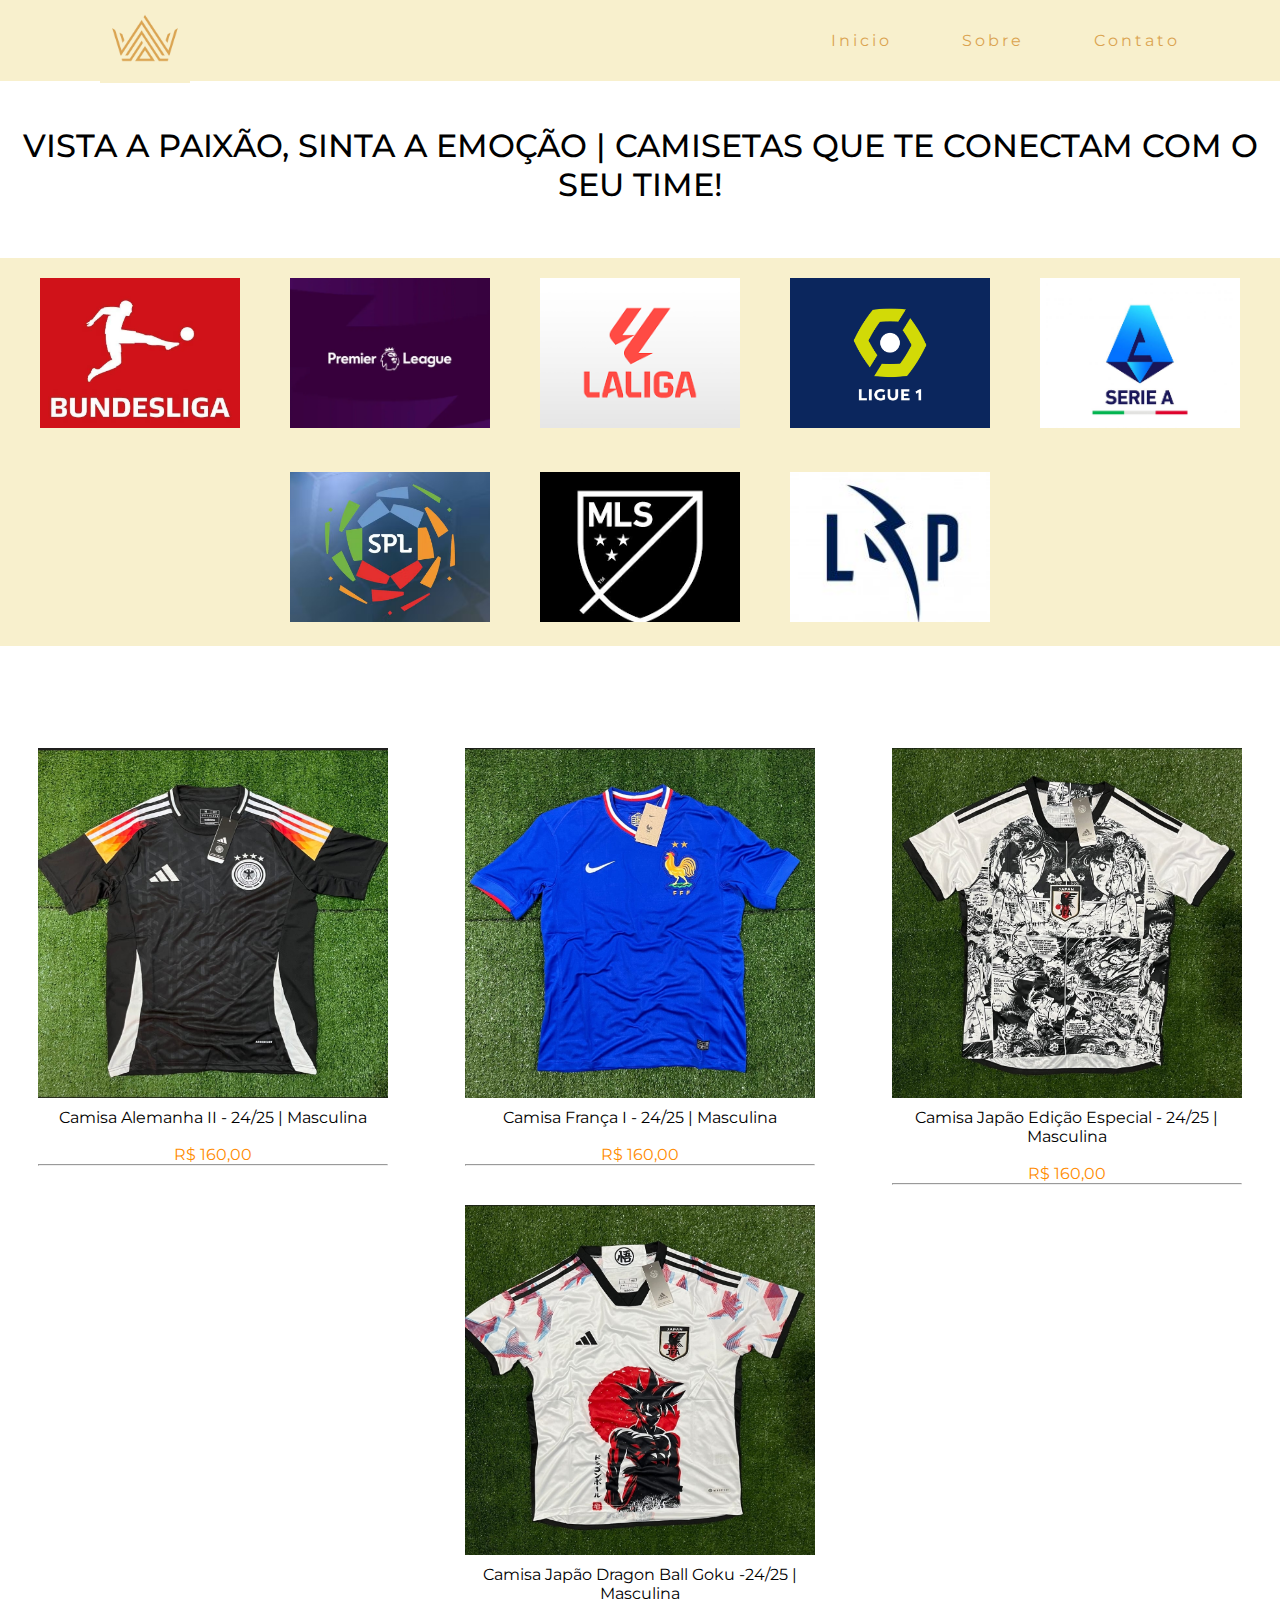
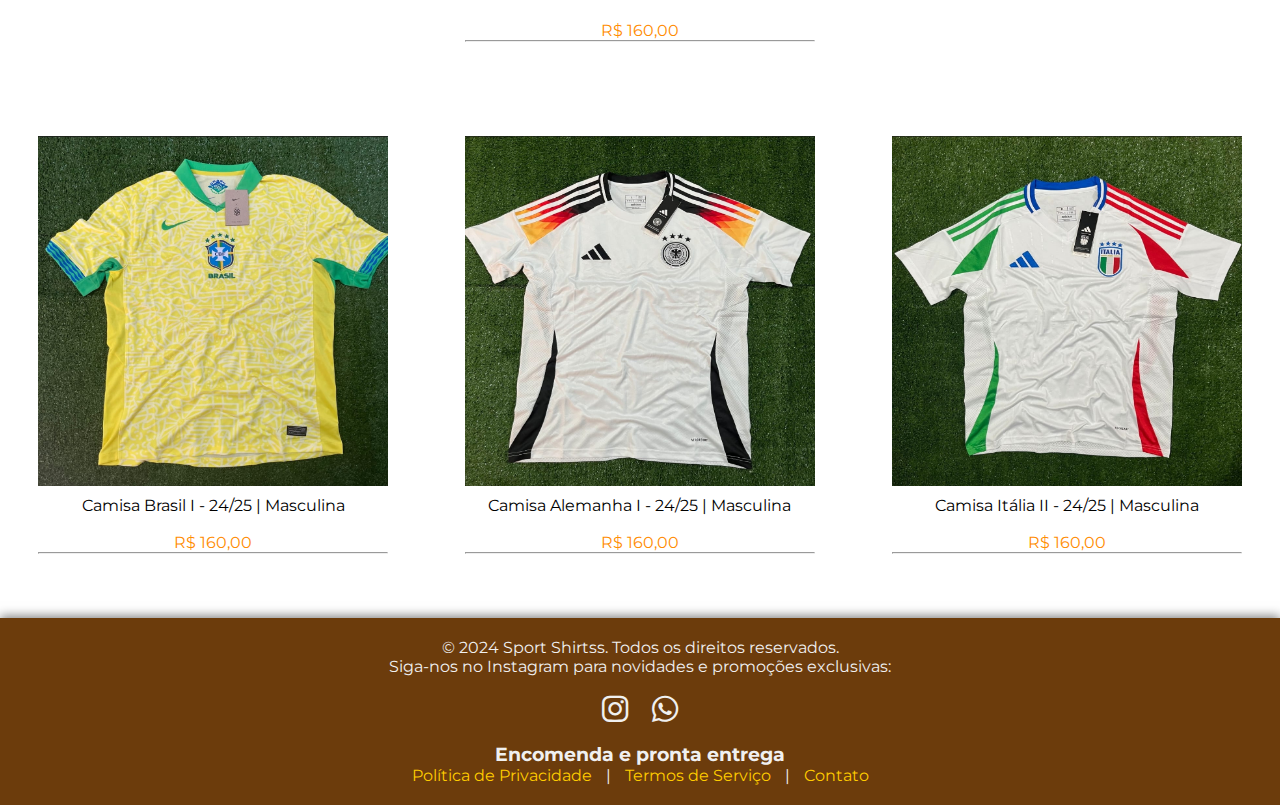
<file: selecoes.html>
<!DOCTYPE html>
<html lang="en">
<head>
    <meta charset="UTF-8">
    <meta name="viewport" content="width=device-width, initial-scale=1.0">
    <link rel="stylesheet" href="selecoes.css">
    <link rel="shortcut icon" href="logo.png" type="image/x-icon">
    <title>Sport Shirtss</title>
    <link href="https://cdnjs.cloudflare.com/ajax/libs/font-awesome/6.0.0-beta3/css/all.min.css" rel="stylesheet">
</head>
<body>    
    
    <header>
        <nav>
            <a class="logo" href="index.html">
                <img src="logo.png" alt="">
            </a>
            <div class="mobile-menu">
                <div class="line1"></div>
                <div class="line2"></div>
                <div class="line3"></div>
            </div>
            <ul class="nav-list">
              <li><a href="index.html">Inicio</a></li>
              <li><a href="sobre.html">Sobre</a></li>
              <li><a href="contato.html">Contato</a></li>
            </ul>
        </nav>
    </header>
<br>
<br>
<br>
<br>

<br>
<br>
<br>
<h1>VISTA A PAIXÃO, SINTA A EMOÇÃO | CAMISETAS QUE TE CONECTAM COM O SEU TIME!</h1>
<br>
<br>
<br>

<div id="menu" class="menu-categorias">
  <a href="brasileirao.html" class="categoria">
    <img src="brasileirao.jfif" alt="">
  </a>
  <a href="bundesliga.html" class="categoria">
    <img src="bundesliga.webp" alt="">
  </a>
  <a href="premier.html" class="categoria">
    <img src="premier.jpg" alt="">
  </a>
  <a href="laliga.html" class="categoria">
    <img src="laliga.png" alt="">
  </a>
  <a href="ligue1.html" class="categoria">
    <img src="ligue 1.png" alt="">
  </a>
  <a href="seriea.html" class="categoria">
    <img src="serie a.webp" alt="">
  </a>
  <a href="selecoes.html" class="categoria">
    <img src="world.jpeg" alt="">
  </a>
</div>
<div id="menu" class="menu-categorias">
  <a href="saudita.html" class="categoria">
    <img src="spl.avif" alt="">
  </a>
  <a href="mls.html" class="categoria">
    <img src="mls.png" alt="">
  </a>
  <a href="portugal.html" class="categoria">
    <img src="portugal.jpg" alt="">
  </a>
</div>
<br>
<br>
<br>
<br>

<div class="image-container">
    
    <div class="gallery-item">
      <a href="">
        <img src="alemanha.jpeg" alt="Imagem 1">
      </a>
        <p>Camisa Alemanha II - 24/25 | Masculina</p>
        <br>
        <p class="color">R$ 160,00</p>
        <hr>
    </div>
    
    <div class="gallery-item">
      <a href="">
        <img src="francaI.jpeg" alt="Imagem 2">
      </a>
        <p >Camisa França I - 24/25 | Masculina</p>
    <br>
        <p class="color">R$ 160,00</p>
        <hr>
    </div>
  
    <div class="gallery-item">
        <a href="">
          <img src="japaoespecial.jpeg" alt="Imagem 3">
        </a>
        <p>Camisa Japão Edição Especial - 24/25 | <br>
            Masculina</p>
        <br>
        <p class="color">R$ 160,00</p>
        <hr>
    </div>

    <div class="gallery-item">
        <a href="">
          <img src="japaogoku.jpeg" alt="Imagem 3">
        </a>
        <p>Camisa Japão Dragon Ball Goku -24/25 | <br>
          Masculina</p>
        <br>
        <p class="color">R$ 160,00</p>
        <hr>
    </div>

</div>

<br>
<br>
<br>

<div class="image-container"> 
    <div class="gallery-item">
      <a href="">
        <img src="brasil1.jpeg" alt="Imagem 1">
      </a>
        <p>Camisa Brasil I - 24/25 | Masculina</p>
        <br>
        <p class="color">R$ 160,00</p>
        <hr>
    </div>
    
    <div class="gallery-item">
      <a href="">
        <img src="alemanhaI.jpeg" alt="Imagem 2">
      </a>
        <p >Camisa Alemanha I - 24/25 | Masculina</p>
    <br>
        <p class="color">R$ 160,00</p>
        <hr>
    </div>
  
    <div class="gallery-item">
        <a href="">
          <img src="italiaII.jpeg" alt="Imagem 3">
        </a>
        <p>Camisa Itália II - 24/25 | Masculina</p>
        <br>
        <p class="color">R$ 160,00</p>
        <hr>
    </div>
</div>

<br>
<br>
<br>

<footer class="footer">
    <p>&copy; 2024 Sport Shirtss. Todos os direitos reservados.</p>
    <p>Siga-nos no Instagram para novidades e promoções exclusivas:</p>
    <div class="social-icons">
        <a href="https://www.instagram.com/sportshirtss/" target="_blank" aria-label="Instagram">
            <i class="fab fa-instagram"></i>
        </a>  
        <a  href="https://api.whatsapp.com/send/?phone=5519920006076&text&type=phone_number&app_absent=0" target="_blank" aria-label="Whatsapp">
            <i class="fab fa-whatsapp"></i>
        </a>
    </div>

    <h3>Encomenda e pronta entrega</h3>
    <p>
        <a href="#politica-privacidade">Política de Privacidade</a> |
        <a href="#termos-servico">Termos de Serviço</a> |
        <a href="#contato">Contato</a>
    </p>
</footer>
      
</body>
<script src="script.js"></script>
</html>
</file>
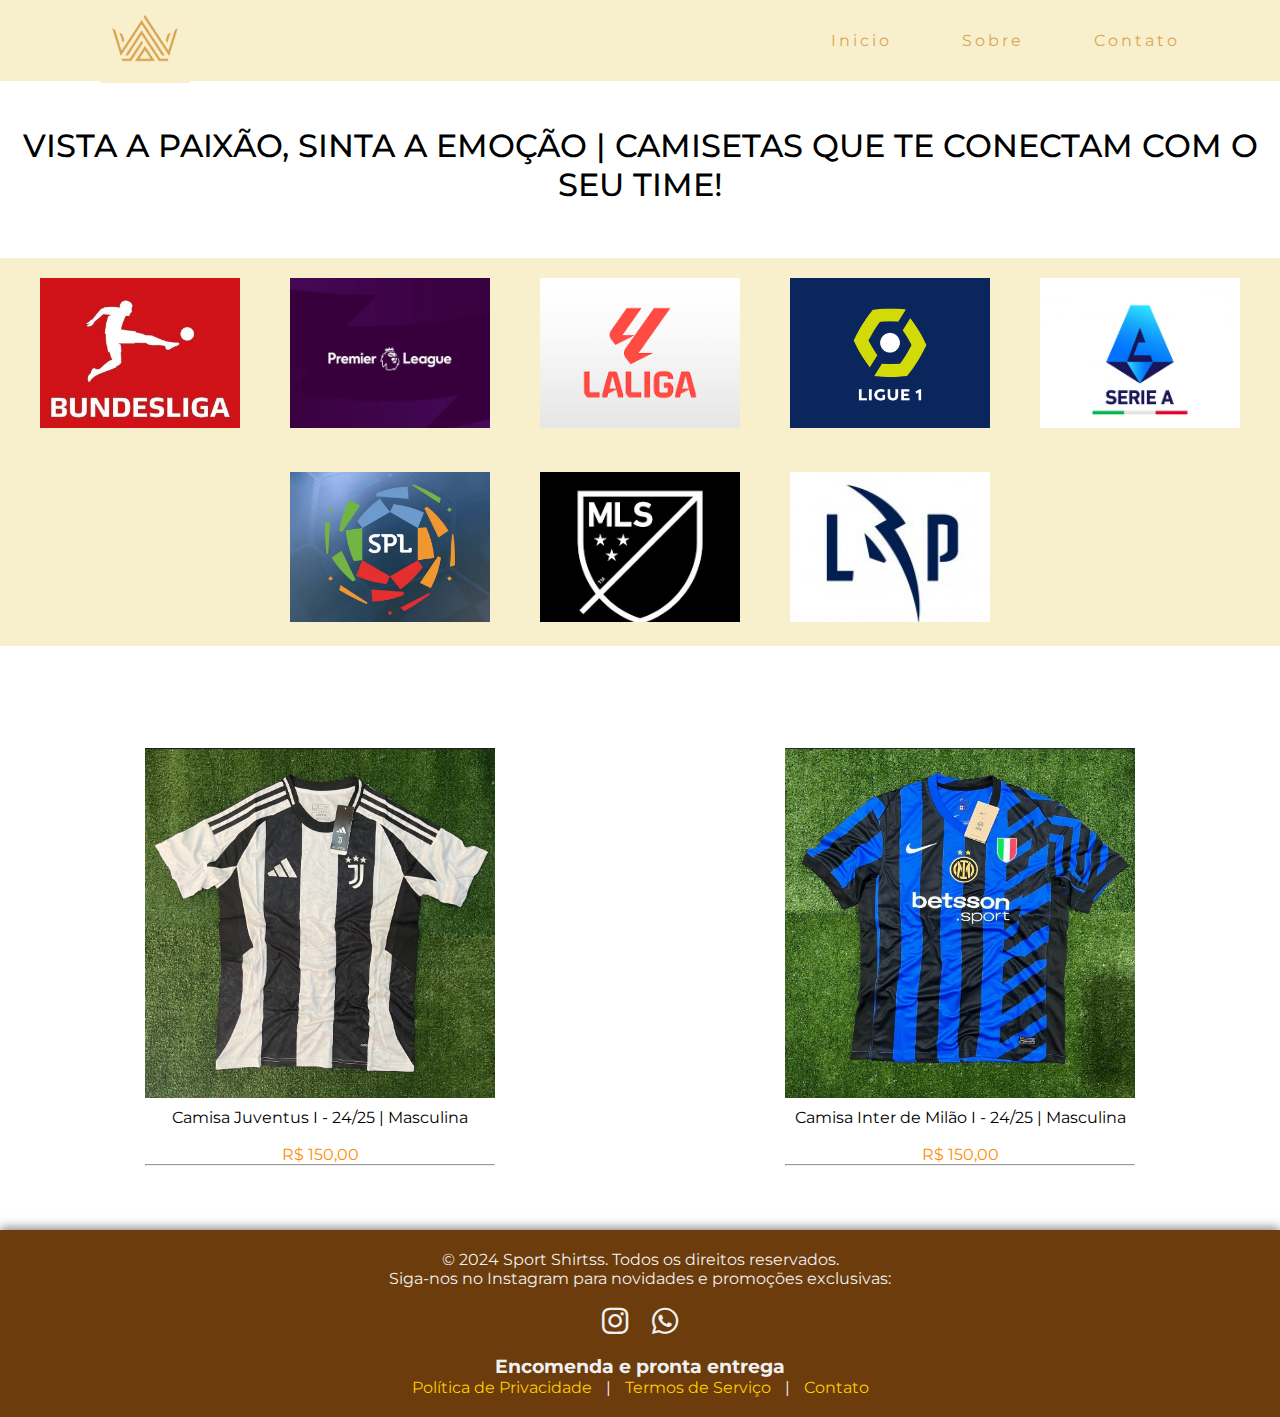
<file: seriea.html>
<!DOCTYPE html>
<html lang="en">
<head>
    <meta charset="UTF-8">
    <meta name="viewport" content="width=device-width, initial-scale=1.0">
    <link rel="stylesheet" href="seriea.css">
    <link rel="shortcut icon" href="logo.png" type="image/x-icon">
    <title>Sport Shirtss</title>
    <link href="https://cdnjs.cloudflare.com/ajax/libs/font-awesome/6.0.0-beta3/css/all.min.css" rel="stylesheet">
</head>
<body>    
    
    <header>
        <nav>
            <a class="logo" href="index.html">
                <img src="logo.png" alt="">
            </a>
            <div class="mobile-menu">
                <div class="line1"></div>
                <div class="line2"></div>
                <div class="line3"></div>
            </div>
            <ul class="nav-list">
                <li><a href="index.html">Inicio</a></li>
                <li><a href="sobre.html">Sobre</a></li>
                <li><a href="contato.html">Contato</a></li>
            </ul>
        </nav>
    </header>
<br>
<br>
<br>
<br>

<br>
<br>
<br>
<h1>VISTA A PAIXÃO, SINTA A EMOÇÃO | CAMISETAS QUE TE CONECTAM COM O SEU TIME!</h1>
<br>
<br>
<br>

<div id="menu" class="menu-categorias">
  <a href="brasileirao.html" class="categoria">
    <img src="brasileirao.jfif" alt="">
  </a>
  <a href="bundesliga.html" class="categoria">
    <img src="bundesliga.webp" alt="">
  </a>
  <a href="premier.html" class="categoria">
    <img src="premier.jpg" alt="">
  </a>
  <a href="laliga.html" class="categoria">
    <img src="laliga.png" alt="">
  </a>
  <a href="ligue1.html" class="categoria">
    <img src="ligue 1.png" alt="">
  </a>
  <a href="seriea.html" class="categoria">
    <img src="serie a.webp" alt="">
  </a>
  <a href="selecoes.html" class="categoria">
    <img src="world.jpeg" alt="">
  </a>
</div>
<div id="menu" class="menu-categorias">
  <a href="saudita.html" class="categoria">
    <img src="spl.avif" alt="">
  </a>
  <a href="mls.html" class="categoria">
    <img src="mls.png" alt="">
  </a>
  <a href="portugal.html" class="categoria">
    <img src="portugal.jpg" alt="">
  </a>
</div>
<br>
<br>
<br>
<br>

<div class="image-container">
    
    <div class="gallery-item">
      <a href="">
        <img src="juveI.jpeg" alt="Imagem 1">
      </a>
        <p>Camisa Juventus I - 24/25 | Masculina</p>
        <br>
        <p class="color">R$ 150,00</p>
        <hr>
    </div>
    
    <div class="gallery-item">
      <a href="">
        <img src="milaoI.jpeg" alt="Imagem 2">
      </a>
        <p >Camisa Inter de Milão I - 24/25 | Masculina</p>
    <br>
        <p class="color">R$ 150,00</p>
        <hr>
    </div>

</div>

<br>
<br>
<br>

<footer class="footer">
    <p>&copy; 2024 Sport Shirtss. Todos os direitos reservados.</p>
    <p>Siga-nos no Instagram para novidades e promoções exclusivas:</p>
    <div class="social-icons">
        <a href="https://www.instagram.com/sportshirtss/" target="_blank" aria-label="Instagram">
            <i class="fab fa-instagram"></i>
        </a>  
        <a  href="https://api.whatsapp.com/send/?phone=5519920006076&text&type=phone_number&app_absent=0" target="_blank" aria-label="Whatsapp">
            <i class="fab fa-whatsapp"></i>
        </a>
    </div>

    <h3>Encomenda e pronta entrega</h3>
    <p>
        <a href="#politica-privacidade">Política de Privacidade</a> |
        <a href="#termos-servico">Termos de Serviço</a> |
        <a href="#contato">Contato</a>
    </p>
</footer>
      
</body>
<script src="script.js"></script>
</html>
</file>
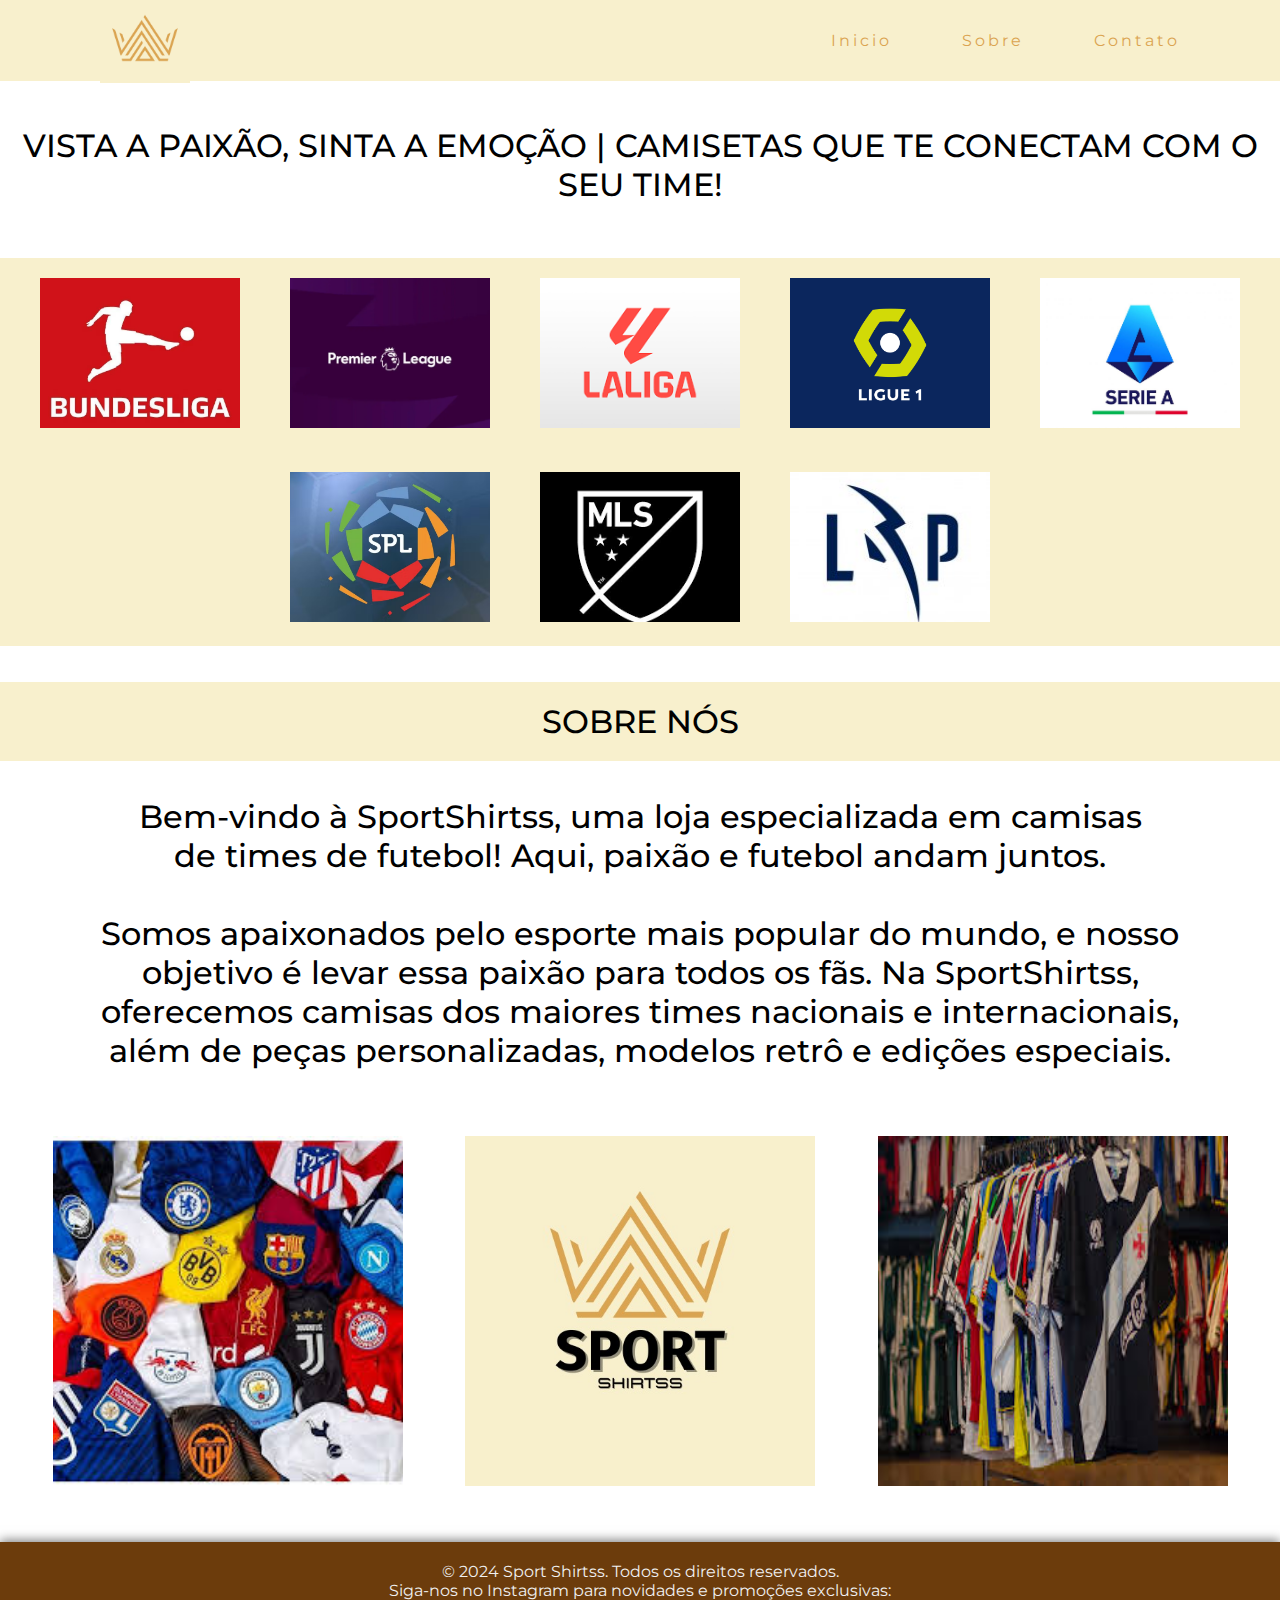
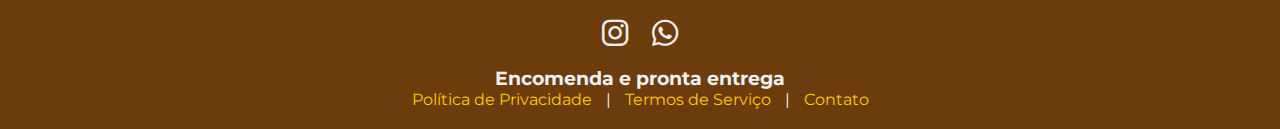
<file: sobre.html>
<!DOCTYPE html>
<html lang="en">
<head>
    <meta charset="UTF-8">
    <meta name="viewport" content="width=device-width, initial-scale=1.0">
    <link rel="stylesheet" href="sobre.css">
    <link rel="shortcut icon" href="logo.png" type="image/x-icon">
    <title>Sport Shirtss</title>
    <link href="https://cdnjs.cloudflare.com/ajax/libs/font-awesome/6.0.0-beta3/css/all.min.css" rel="stylesheet">
</head>
<body>    
    
    <header>
        <nav>
            <a class="logo" href="index.html">
                <img src="logo.png" alt="">
            </a>
            <div class="mobile-menu">
                <div class="line1"></div>
                <div class="line2"></div>
                <div class="line3"></div>
            </div>
            <ul class="nav-list">
              <li><a href="index.html">Inicio</a></li>
              <li><a href="sobre.html">Sobre</a></li>
              <li><a href="contato.html">Contato</a></li>
            </ul>
        </nav>
    </header>
    <br>
    <br>
    <br>
    <br>
    
    <br>
    <br>
    <br>
    <h1>VISTA A PAIXÃO, SINTA A EMOÇÃO | CAMISETAS QUE TE CONECTAM COM O SEU TIME!</h1>
    <br>
    <br>
    <br>
    
    <div id="menu" class="menu-categorias">
      <a href="brasileirao.html" class="categoria">
        <img src="brasileirao.jfif" alt="">
      </a>
      <a href="bundesliga.html" class="categoria">
        <img src="bundesliga.webp" alt="">
      </a>
      <a href="premier.html" class="categoria">
        <img src="premier.jpg" alt="">
      </a>
      <a href="laliga.html" class="categoria">
        <img src="laliga.png" alt="">
      </a>
      <a href="ligue1.html" class="categoria">
        <img src="ligue 1.png" alt="">
      </a>
      <a href="seriea.html" class="categoria">
        <img src="serie a.webp" alt="">
      </a>
      <a href="selecoes.html" class="categoria">
        <img src="world.jpeg" alt="">
      </a>
    </div>
    <div id="menu" class="menu-categorias">
      <a href="saudita.html" class="categoria">
        <img src="spl.avif" alt="">
      </a>
      <a href="mls.html" class="categoria">
        <img src="mls.png" alt="">
      </a>
      <a href="portugal.html" class="categoria">
        <img src="portugal.jpg" alt="">
      </a>
    </div>
    <br>
    <br>
    <div class="menu-categorias">
      <h1>SOBRE NÓS</h1>
      </div>
      <br>
      <br>
  <h1>Bem-vindo à SportShirtss, uma loja especializada em camisas <br>
    de times de futebol! Aqui, paixão e futebol andam juntos. <br>
<br>
    Somos apaixonados pelo esporte mais popular do mundo, e nosso <br>
    objetivo é levar essa paixão para todos os fãs. Na SportShirtss, <br>
    oferecemos camisas dos maiores times nacionais e internacionais, <br>
    além de peças personalizadas, modelos retrô e edições especiais.</h1>
    <br>
    <br>
    <div class="image-container">
    
      <div class="gallery-item">
          <img src="sobre.jpg" alt="Imagem 1">   
      </div>
      <div class="gallery-item">
          <img src="logo2.jpeg" alt="Imagem 2">
      </div>
    
      <div class="gallery-item">
          <img src="sobre1.jpg" alt="Imagem 3">
      </div>
  </div>
    <br>
    <br>
<footer class="footer">
      <p>&copy; 2024 Sport Shirtss. Todos os direitos reservados.</p>
      <p>Siga-nos no Instagram para novidades e promoções exclusivas:</p>
      <div class="social-icons">
          <a href="https://www.instagram.com/sportshirtss/" target="_blank" aria-label="Instagram">
              <i class="fab fa-instagram"></i>
          </a>  
          <a  href="https://api.whatsapp.com/send/?phone=5519920006076&text&type=phone_number&app_absent=0" target="_blank" aria-label="Whatsapp">
              <i class="fab fa-whatsapp"></i>
          </a>
      </div>
  
      <h3>Encomenda e pronta entrega</h3>
      <p>
          <a href="#politica-privacidade">Política de Privacidade</a> |
          <a href="#termos-servico">Termos de Serviço</a> |
          <a href="#contato">Contato</a>
      </p>
  </footer>
        
  </body>
  <script src="script.js"></script>
  </html>
</file>
<file: style.css>
@import url('https://fonts.googleapis.com/css2?family=Outfit:wght@100..900&display=swap');
@import url('https://fonts.googleapis.com/css2?family=Exo+2:ital,wght@0,100..900;1,100..900&family=Montserrat:ital,wght@0,100..900;1,100..900&family=Phetsarath:wght@400;700&display=swap');

*{
    margin: 0;
    padding: 0;
}

a{
    color: #dba451;
    text-decoration: none;
    transition: 0.3s;
    font-family: "Montserrat", sans-serif;
}

a:hover{
    opacity: 0,7;
}

.logo {
    font-size: 24px;
    text-transform: uppercase;
    letter-spacing: 4px;
}
.logo img {
    max-width: 90px;
    height: auto; 
}

nav {
    display: flex;
    justify-content: space-between;
    align-items: center;
    background-color: #f8f0cd;
    height: 9vh;
    padding: 0 100px;
    position: fixed; 
    top: 0; 
    left: 0; 
    right: 0; 
    z-index: 1000; 
}

main {
    background-size: cover;
    height: 91vh;
    margin-top: 9vh; 
}

.nav-list {
    list-style: none;
    display: flex;
    gap: 20px;
}

.nav-list li {
    letter-spacing: 3px;
    margin-left: 50px;
    position: relative;
}

.mobile-menu {
    display: none;
    cursor: pointer;
}

.mobile-menu div {
    width: 32px;
    height: 2px;
    background: #fff;
    margin: 8px;
    transition: 0.3s;
}

@media (max-width: 999px) {
    body{
        overflow-x: hidden;
    }
    .nav-list {
        position: absolute;
        top: 8vh;
        right: 0;
        width: 50vw;
        height: 92vh;
        background: #f8f0cd;
        flex-direction: column;
        align-items: center;
        justify-content: space-around ;
        transform: translateX(100%);
        transition: tranform 0.3s ease-in;
    }
    nav-list li {
        margin-left: 0;
        opacity: 0;
    }
    .mobile-menu{
        display: block;
    }
}

.nav-list.active{
    transform: translateX(0);
}

@keyframes navLinkFade {
    from {
        opacity: 0;
        transform: translateX(50px);
    }
    to {
        opacity: 1;
        transform: translateX(0);
    }
}

.mobile-menu.active .line1{
    transform: rotate(-45deg) translate(-8px, 8px);
}

.mobile-menu.active .line2{
    opacity: 0;
}

.mobile-menu.active .line3{
    transform: rotate(45deg) translate(-5px, -7px);
}

.menu-categorias {
    display: flex;
    justify-content: center; 
    align-items: center;
    gap: 50px; 
    padding: 20px;
    background-color: #f8f0cd; 
}
.categoria {
    text-align: center;
    color: white;
    text-decoration: none;
    margin: 0%;
}
.categoria img {
    width: 200px;
    height: 150px;
    object-fit: cover;
    transition: transform 0.2s ease;
}
.categoria img:hover {
    transform: translateY(-10px); 
    box-shadow: 0 4px 8px rgba(0, 0, 0, 0.5); 
}

h1{
    font-weight: 500;
    color: #000;
    font-family: "Montserrat", sans-serif;
    text-align: center;
}

.letra{
    font-weight: 500;
    color: #000;
    font-family: "Montserrat", sans-serif;
    text-align: left;
    margin-left: 60px;
}
.footer {
    background-color: #6c3c0c;
    color: #f0f0f0; 
    padding: 20px 15px;
    font-family: "Montserrat", sans-serif;
    text-align: center;
    box-shadow: 0 -2px 10px rgba(0, 0, 0, 0.5); 
}
footer a {
    color: #ffcc00; 
    text-decoration: none;
    margin: 0 10px;
  }
  
  footer a:hover {
    text-decoration: underline; 
  }
  .team {
    display: flex;
    justify-content: center;
    gap: 50px; 
    flex-wrap: wrap; 
  }
  .member {
    text-align: center;
  }

  .member h3 {
    margin: 5px 0;
  }
  .member p {
    margin: 2px 0;
  }
  .member a {
    color: #FFD700;
    text-decoration: none;
  }
  .member a:hover {
    text-decoration: underline;
  }

  .slider{
    width: 100%;
    max-width: 1250px;
    margin: auto;
    overflow: hidden;
    position: relative;
  }
  
  .slides{
    display: flex;
    width: 100%;
    animation: slideAnimation 30s infinite;
  }
  
  .slide{
    width: 100%;
    flex-shrink: 0;
  }

  .slide img{
    width: 100%;
  }

.social-icons {
    margin: 15px 0
}
.social-icons a {
    color: #f0f0f0;
    font-size: 30px;
    margin: 0 10px;
    text-decoration: none;
    display: inline-block;
    transition: color 0.3s, transform 0.3s;
}
.social-icons a:hover {
    color: #ffcc00; 
    transform: scale(1.2); 
}

@media (max-width: 768px) {
    .footer p {
        font-size: 12px;
    }
    .social-icons a {
        font-size: 25px;
    }
}

.image-container {
    display: flex; 
    justify-content: space-around;
    flex-wrap: wrap; 
    margin-top: 20px;
  }
  
  
  .gallery-item {
    text-align: center;
    margin: 10px;
  }
  
  .gallery-item img {
    width: 350px;
    height: 350px; 
    display: block; 
    margin-bottom: 10px; 
  }
  .gallery-item p{
    font-family: "Montserrat", sans-serif;
    text-align: center;
  }

  .color{
    color: darkorange;
  }

  .dropdown {
    position: relative;
}

.dropdown-content {
    display: none;
    position: absolute;
    background-color: #333;
    min-width: 160px;
    z-index: 1;
    box-shadow: 0px 8px 16px rgba(0, 0, 0, 0.2);
}

.dropdown-content a {
    padding: 10px 15px;
    text-decoration: none;
    display: block;
    color: white;
}

.dropdown-content a:hover {
    background-color: #575757;
}

.dropdown:hover .dropdown-content {
    display: block;
}
.descricao{
    display: flex;
  }
</file>
<file: brasileirao.css>
@import url('https://fonts.googleapis.com/css2?family=Outfit:wght@100..900&display=swap');
@import url('https://fonts.googleapis.com/css2?family=Exo+2:ital,wght@0,100..900;1,100..900&family=Montserrat:ital,wght@0,100..900;1,100..900&family=Phetsarath:wght@400;700&display=swap');

*{
    margin: 0;
    padding: 0;
}

a{
    color: #dba451;
    text-decoration: none;
    transition: 0.3s;
    font-family: "Montserrat", sans-serif;
}

a:hover{
    opacity: 0,7;
}

.logo {
    font-size: 24px;
    text-transform: uppercase;
    letter-spacing: 4px;
}
.logo img {
    max-width: 90px;
    height: auto; 
}

nav {
    display: flex;
    justify-content: space-between;
    align-items: center;
    background-color: #f8f0cd;
    height: 9vh;
    padding: 0 100px;
    position: fixed; 
    top: 0; 
    left: 0; 
    right: 0; 
    z-index: 1000; 
}

main {
    background-size: cover;
    height: 91vh;
    margin-top: 9vh; 
}

.nav-list {
    list-style: none;
    display: flex;
    gap: 20px;
}

.nav-list li {
    letter-spacing: 3px;
    margin-left: 50px;
    position: relative;
}
.menu-categorias {
    display: flex;
    justify-content: center; 
    align-items: center;
    gap: 50px; 
    padding: 20px;
    background-color: #f8f0cd; 
}
.categoria {
    text-align: center;
    color: white;
    text-decoration: none;
    margin: 0%;
}
.categoria img {
    width: 200px;
    height: 150px;
    object-fit: cover;
    transition: transform 0.2s ease;
}
.categoria img:hover {
    transform: translateY(-10px); 
    box-shadow: 0 4px 8px rgba(0, 0, 0, 0.5); 
}

h1{
    font-weight: 500;
    color: #000;
    font-family: "Montserrat", sans-serif;
    text-align: center;
}

.letra{
    font-weight: 500;
    color: #000;
    font-family: "Montserrat", sans-serif;
    text-align: left;
    margin-left: 60px;
}
.footer {
    background-color: #6c3c0c;
    color: #f0f0f0; 
    padding: 20px 15px;
    font-family: "Montserrat", sans-serif;
    text-align: center;
    box-shadow: 0 -2px 10px rgba(0, 0, 0, 0.5); 
}
footer a {
    color: #ffcc00; 
    text-decoration: none;
    margin: 0 10px;
  }
  
  footer a:hover {
    text-decoration: underline; 
  }

  .social-icons {
    margin: 15px 0
}
.social-icons a {
    color: #f0f0f0;
    font-size: 30px;
    margin: 0 10px;
    text-decoration: none;
    display: inline-block;
    transition: color 0.3s, transform 0.3s;
}
.social-icons a:hover {
    color: #ffcc00; 
    transform: scale(1.2); 
}

@media (max-width: 768px) {
    .footer p {
        font-size: 12px;
    }
    .social-icons a {
        font-size: 25px;
    }
}

.image-container {
    display: flex; 
    justify-content: space-around;
    flex-wrap: wrap; 
    margin-top: 20px;
  }
  
  
  .gallery-item {
    text-align: center;
    margin: 10px;
  }
  
  .gallery-item img {
    width: 350px;
    height: 350px; 
    display: block; 
    margin-bottom: 10px; 
  }
  .gallery-item p{
    font-family: "Montserrat", sans-serif;
    text-align: center;
  }

  .color{
    color: darkorange;
  }
  .mobile-menu {
    display: none;
    cursor: pointer;
}

.mobile-menu div {
    width: 32px;
    height: 2px;
    background: #fff;
    margin: 8px;
    transition: 0.3s;
}

@media (max-width: 999px) {
    body{
        overflow-x: hidden;
    }
    .nav-list {
        position: absolute;
        top: 8vh;
        right: 0;
        width: 50vw;
        height: 92vh;
        background: #f8f0cd;
        flex-direction: column;
        align-items: center;
        justify-content: space-around ;
        transform: translateX(100%);
        transition: tranform 0.3s ease-in;
    }
    nav-list li {
        margin-left: 0;
        opacity: 0;
    }
    .mobile-menu{
        display: block;
    }
}

.nav-list.active{
    transform: translateX(0);
}

@keyframes navLinkFade {
    from {
        opacity: 0;
        transform: translateX(50px);
    }
    to {
        opacity: 1;
        transform: translateX(0);
    }
}

.mobile-menu.active .line1{
    transform: rotate(-45deg) translate(-8px, 8px);
}

.mobile-menu.active .line2{
    opacity: 0;
}

.mobile-menu.active .line3{
    transform: rotate(45deg) translate(-5px, -7px);
}
</file>
<file: bundesliga.css>
@import url('https://fonts.googleapis.com/css2?family=Outfit:wght@100..900&display=swap');
@import url('https://fonts.googleapis.com/css2?family=Exo+2:ital,wght@0,100..900;1,100..900&family=Montserrat:ital,wght@0,100..900;1,100..900&family=Phetsarath:wght@400;700&display=swap');

*{
    margin: 0;
    padding: 0;
}

a{
    color: #dba451;
    text-decoration: none;
    transition: 0.3s;
    font-family: "Montserrat", sans-serif;
}

a:hover{
    opacity: 0,7;
}

.logo {
    font-size: 24px;
    text-transform: uppercase;
    letter-spacing: 4px;
}
.logo img {
    max-width: 90px;
    height: auto; 
}

nav {
    display: flex;
    justify-content: space-between;
    align-items: center;
    background-color: #f8f0cd;
    height: 9vh;
    padding: 0 100px;
    position: fixed; 
    top: 0; 
    left: 0; 
    right: 0; 
    z-index: 1000; 
}

main {
    background-size: cover;
    height: 91vh;
    margin-top: 9vh; 
}

.nav-list {
    list-style: none;
    display: flex;
    gap: 20px;
}

.nav-list li {
    letter-spacing: 3px;
    margin-left: 50px;
    position: relative;
}
.menu-categorias {
    display: flex;
    justify-content: center; 
    align-items: center;
    gap: 50px; 
    padding: 20px;
    background-color: #f8f0cd; 
}
.categoria {
    text-align: center;
    color: white;
    text-decoration: none;
    margin: 0%;
}
.categoria img {
    width: 200px;
    height: 150px;
    object-fit: cover;
    transition: transform 0.2s ease;
}
.categoria img:hover {
    transform: translateY(-10px); 
    box-shadow: 0 4px 8px rgba(0, 0, 0, 0.5); 
}

h1{
    font-weight: 500;
    color: #000;
    font-family: "Montserrat", sans-serif;
    text-align: center;
}

.letra{
    font-weight: 500;
    color: #000;
    font-family: "Montserrat", sans-serif;
    text-align: left;
    margin-left: 60px;
}
.footer {
    background-color: #6c3c0c;
    color: #f0f0f0; 
    padding: 20px 15px;
    font-family: "Montserrat", sans-serif;
    text-align: center;
    box-shadow: 0 -2px 10px rgba(0, 0, 0, 0.5); 
}
footer a {
    color: #ffcc00; 
    text-decoration: none;
    margin: 0 10px;
  }
  
  footer a:hover {
    text-decoration: underline; 
  }

  .social-icons {
    margin: 15px 0
}
.social-icons a {
    color: #f0f0f0;
    font-size: 30px;
    margin: 0 10px;
    text-decoration: none;
    display: inline-block;
    transition: color 0.3s, transform 0.3s;
}
.social-icons a:hover {
    color: #ffcc00; 
    transform: scale(1.2); 
}

@media (max-width: 768px) {
    .footer p {
        font-size: 12px;
    }
    .social-icons a {
        font-size: 25px;
    }
}

.image-container {
    display: flex; 
    justify-content: space-around;
    flex-wrap: wrap; 
    margin-top: 20px;
  }
  
  
  .gallery-item {
    text-align: center;
    margin: 10px;
  }
  
  .gallery-item img {
    width: 350px;
    height: 350px; 
    display: block; 
    margin-bottom: 10px; 
  }
  .gallery-item p{
    font-family: "Montserrat", sans-serif;
    text-align: center;
  }

  .color{
    color: darkorange;
  }
  .mobile-menu {
    display: none;
    cursor: pointer;
}

.mobile-menu div {
    width: 32px;
    height: 2px;
    background: #fff;
    margin: 8px;
    transition: 0.3s;
}

@media (max-width: 999px) {
    body{
        overflow-x: hidden;
    }
    .nav-list {
        position: absolute;
        top: 8vh;
        right: 0;
        width: 50vw;
        height: 92vh;
        background: #f8f0cd;
        flex-direction: column;
        align-items: center;
        justify-content: space-around ;
        transform: translateX(100%);
        transition: tranform 0.3s ease-in;
    }
    nav-list li {
        margin-left: 0;
        opacity: 0;
    }
    .mobile-menu{
        display: block;
    }
}

.nav-list.active{
    transform: translateX(0);
}

@keyframes navLinkFade {
    from {
        opacity: 0;
        transform: translateX(50px);
    }
    to {
        opacity: 1;
        transform: translateX(0);
    }
}

.mobile-menu.active .line1{
    transform: rotate(-45deg) translate(-8px, 8px);
}

.mobile-menu.active .line2{
    opacity: 0;
}

.mobile-menu.active .line3{
    transform: rotate(45deg) translate(-5px, -7px);
}
</file>
<file: contato.css>
@import url('https://fonts.googleapis.com/css2?family=Outfit:wght@100..900&display=swap');
@import url('https://fonts.googleapis.com/css2?family=Exo+2:ital,wght@0,100..900;1,100..900&family=Montserrat:ital,wght@0,100..900;1,100..900&family=Phetsarath:wght@400;700&display=swap');

*{
    margin: 0;
    padding: 0;
}

a{
    color: #dba451;
    text-decoration: none;
    transition: 0.3s;
    font-family: "Montserrat", sans-serif;
}

a:hover{
    opacity: 0,7;
}

.logo {
    font-size: 24px;
    text-transform: uppercase;
    letter-spacing: 4px;
}
.logo img {
    max-width: 90px;
    height: auto; 
}

nav {
    display: flex;
    justify-content: space-between;
    align-items: center;
    background-color: #f8f0cd;
    height: 9vh;
    padding: 0 100px;
    position: fixed; 
    top: 0; 
    left: 0; 
    right: 0; 
    z-index: 1000; 
}

main {
    background-size: cover;
    height: 91vh;
    margin-top: 9vh; 
}

.nav-list {
    list-style: none;
    display: flex;
    gap: 20px;
}

.nav-list li {
    letter-spacing: 3px;
    margin-left: 50px;
    position: relative;
}
.menu-categorias {
    display: flex;
    justify-content: center; 
    align-items: center;
    gap: 50px; 
    padding: 20px;
    background-color: #f8f0cd; 
}
.categoria {
    text-align: center;
    color: white;
    text-decoration: none;
    margin: 0%;
}
.categoria img {
    width: 200px;
    height: 150px;
    object-fit: cover;
    transition: transform 0.2s ease;
}
.categoria img:hover {
    transform: translateY(-10px); 
    box-shadow: 0 4px 8px rgba(0, 0, 0, 0.5); 
}

h1{
    font-weight: 500;
    color: #000;
    font-family: "Montserrat", sans-serif;
    text-align: center;
}

.letra{
    font-weight: 500;
    color: #000;
    font-family: "Montserrat", sans-serif;
    text-align: left;
    margin-left: 60px;
}
.footer {
    background-color: #6c3c0c;
    color: #f0f0f0; 
    padding: 20px 15px;
    font-family: "Montserrat", sans-serif;
    text-align: center;
    box-shadow: 0 -2px 10px rgba(0, 0, 0, 0.5); 
}
footer a {
    color: #ffcc00; 
    text-decoration: none;
    margin: 0 10px;
  }
  
  footer a:hover {
    text-decoration: underline; 
  }

  .social-icons {
    margin: 15px 0
}
.social-icons a {
    color: #f0f0f0;
    font-size: 30px;
    margin: 0 10px;
    text-decoration: none;
    display: inline-block;
    transition: color 0.3s, transform 0.3s;
}
.social-icons a:hover {
    color: #ffcc00; 
    transform: scale(1.2); 
}
@media (max-width: 768px) {
  .footer p {
      font-size: 12px;
  }
  .social-icons a {
      font-size: 25px;
  }
}
@media (max-width: 768px) {
  nav {
      padding: 0 20px;
  }

  .logo img {
      max-width: 70px;
  }

  .nav-list {
      width: 100vw;
      height: 90vh;
  }

  .menu-categorias {
      flex-direction:column;
      gap: 20px;
  }

  .categoria img {
      width: 100%;
      height: auto;
  }

  h1 {
      font-size: 1.5rem;
      text-align: center;
  }

  .image-container {
      display: grid;
      grid-template-columns: 1fr;
      gap: 20px;
      padding: 10px;
  }

  .gallery-item {
      text-align: center;
  }

  footer {
      font-size: 0.8rem;
  }
}

/* Responsividade para telas menores que 480px */
@media (max-width: 480px) {
  .logo img {
      max-width: 25px;
  }

  h1 {
      font-size: 1.2rem;
      text-align: center;
  }

  .menu-categorias {
      gap: 10px;
      flex-direction:initial;
  }

  .categoria img {
      width: 100%;
      max-width: 200px;
  }

  footer {
      font-size: 0.7rem;
      text-align: center;
  }
}

.contact-section {
  text-align: center;
  font-family: Arial, sans-serif;
  margin: 10px;
}

.contact-section h2 {
  font-size: 24px;
  font-weight: bold;
  margin-bottom: 10px;
  font-family: "Montserrat", sans-serif;
}

.contact-section p {
  font-size: 20px;
  color: #555;
  margin-bottom: 20px;
  font-family: "Montserrat", sans-serif;
}

.contact-options {
  display: flex;
  justify-content: center;
  gap: 100px;
}

.contact-item {
  text-align: center;
  max-width: 200px;
}

.contact-item img {
  width: 50px;
  height: 50px;
  margin-bottom: 10px;
}

.contact-item h3 {
  font-size: 20px;
  font-weight: bold;
  margin-bottom: 5px;
  font-family: "Montserrat", sans-serif;
}

.contact-item p {
  font-size: 20px;
  color: #555;
  font-family: "Montserrat", sans-serif;
}
.mobile-menu {
    display: none;
    cursor: pointer;
}

.mobile-menu div {
    width: 32px;
    height: 2px;
    background: #fff;
    margin: 8px;
    transition: 0.3s;
}

@media (max-width: 999px) {
    body{
        overflow-x: hidden;
    }
    .nav-list {
        position: absolute;
        top: 8vh;
        right: 0;
        width: 50vw;
        height: 92vh;
        background: #f8f0cd;
        flex-direction: column;
        align-items: center;
        justify-content: space-around ;
        transform: translateX(100%);
        transition: tranform 0.3s ease-in;
    }
    nav-list li {
        margin-left: 0;
        opacity: 0;
    }
    .mobile-menu{
        display: block;
    }
}

.nav-list.active{
    transform: translateX(0);
}

@keyframes navLinkFade {
    from {
        opacity: 0;
        transform: translateX(50px);
    }
    to {
        opacity: 1;
        transform: translateX(0);
    }
}

.mobile-menu.active .line1{
    transform: rotate(-45deg) translate(-8px, 8px);
}

.mobile-menu.active .line2{
    opacity: 0;
}

.mobile-menu.active .line3{
    transform: rotate(45deg) translate(-5px, -7px);
}
</file>
<file: laliga.css>
@import url('https://fonts.googleapis.com/css2?family=Outfit:wght@100..900&display=swap');
@import url('https://fonts.googleapis.com/css2?family=Exo+2:ital,wght@0,100..900;1,100..900&family=Montserrat:ital,wght@0,100..900;1,100..900&family=Phetsarath:wght@400;700&display=swap');

*{
    margin: 0;
    padding: 0;
}

a{
    color: #dba451;
    text-decoration: none;
    transition: 0.3s;
    font-family: "Montserrat", sans-serif;
}

a:hover{
    opacity: 0,7;
}

.logo {
    font-size: 24px;
    text-transform: uppercase;
    letter-spacing: 4px;
}
.logo img {
    max-width: 90px;
    height: auto; 
}

nav {
    display: flex;
    justify-content: space-between;
    align-items: center;
    background-color: #f8f0cd;
    height: 9vh;
    padding: 0 100px;
    position: fixed; 
    top: 0; 
    left: 0; 
    right: 0; 
    z-index: 1000; 
}

main {
    background-size: cover;
    height: 91vh;
    margin-top: 9vh; 
}

.nav-list {
    list-style: none;
    display: flex;
    gap: 20px;
}

.nav-list li {
    letter-spacing: 3px;
    margin-left: 50px;
    position: relative;
}
.menu-categorias {
    display: flex;
    justify-content: center; 
    align-items: center;
    gap: 50px; 
    padding: 20px;
    background-color: #f8f0cd; 
}
.categoria {
    text-align: center;
    color: white;
    text-decoration: none;
    margin: 0%;
}
.categoria img {
    width: 200px;
    height: 150px;
    object-fit: cover;
    transition: transform 0.2s ease;
}
.categoria img:hover {
    transform: translateY(-10px); 
    box-shadow: 0 4px 8px rgba(0, 0, 0, 0.5); 
}

h1{
    font-weight: 500;
    color: #000;
    font-family: "Montserrat", sans-serif;
    text-align: center;
}

.letra{
    font-weight: 500;
    color: #000;
    font-family: "Montserrat", sans-serif;
    text-align: left;
    margin-left: 60px;
}
.footer {
    background-color: #6c3c0c;
    color: #f0f0f0; 
    padding: 20px 15px;
    font-family: "Montserrat", sans-serif;
    text-align: center;
    box-shadow: 0 -2px 10px rgba(0, 0, 0, 0.5); 
}
footer a {
    color: #ffcc00; 
    text-decoration: none;
    margin: 0 10px;
  }
  
  footer a:hover {
    text-decoration: underline; 
  }

  .social-icons {
    margin: 15px 0
}
.social-icons a {
    color: #f0f0f0;
    font-size: 30px;
    margin: 0 10px;
    text-decoration: none;
    display: inline-block;
    transition: color 0.3s, transform 0.3s;
}
.social-icons a:hover {
    color: #ffcc00; 
    transform: scale(1.2); 
}

@media (max-width: 768px) {
    .footer p {
        font-size: 12px;
    }
    .social-icons a {
        font-size: 25px;
    }
}

.image-container {
    display: flex; 
    justify-content: space-around;
    flex-wrap: wrap; 
    margin-top: 20px;
  }
  
  
  .gallery-item {
    text-align: center;
    margin: 10px;
  }
  
  .gallery-item img {
    width: 350px;
    height: 350px; 
    display: block; 
    margin-bottom: 10px; 
  }
  .gallery-item p{
    font-family: "Montserrat", sans-serif;
    text-align: center;
  }

  .color{
    color: darkorange;
  }
  .mobile-menu {
    display: none;
    cursor: pointer;
}

.mobile-menu div {
    width: 32px;
    height: 2px;
    background: #fff;
    margin: 8px;
    transition: 0.3s;
}

@media (max-width: 999px) {
    body{
        overflow-x: hidden;
    }
    .nav-list {
        position: absolute;
        top: 8vh;
        right: 0;
        width: 50vw;
        height: 92vh;
        background: #f8f0cd;
        flex-direction: column;
        align-items: center;
        justify-content: space-around ;
        transform: translateX(100%);
        transition: tranform 0.3s ease-in;
    }
    nav-list li {
        margin-left: 0;
        opacity: 0;
    }
    .mobile-menu{
        display: block;
    }
}

.nav-list.active{
    transform: translateX(0);
}

@keyframes navLinkFade {
    from {
        opacity: 0;
        transform: translateX(50px);
    }
    to {
        opacity: 1;
        transform: translateX(0);
    }
}

.mobile-menu.active .line1{
    transform: rotate(-45deg) translate(-8px, 8px);
}

.mobile-menu.active .line2{
    opacity: 0;
}

.mobile-menu.active .line3{
    transform: rotate(45deg) translate(-5px, -7px);
}
</file>
<file: ligue1.css>
@import url('https://fonts.googleapis.com/css2?family=Outfit:wght@100..900&display=swap');
@import url('https://fonts.googleapis.com/css2?family=Exo+2:ital,wght@0,100..900;1,100..900&family=Montserrat:ital,wght@0,100..900;1,100..900&family=Phetsarath:wght@400;700&display=swap');

*{
    margin: 0;
    padding: 0;
}

a{
    color: #dba451;
    text-decoration: none;
    transition: 0.3s;
    font-family: "Montserrat", sans-serif;
}

a:hover{
    opacity: 0,7;
}

.logo {
    font-size: 24px;
    text-transform: uppercase;
    letter-spacing: 4px;
}
.logo img {
    max-width: 90px;
    height: auto; 
}

nav {
    display: flex;
    justify-content: space-between;
    align-items: center;
    background-color: #f8f0cd;
    height: 9vh;
    padding: 0 100px;
    position: fixed; 
    top: 0; 
    left: 0; 
    right: 0; 
    z-index: 1000; 
}

main {
    background-size: cover;
    height: 91vh;
    margin-top: 9vh; 
}

.nav-list {
    list-style: none;
    display: flex;
    gap: 20px;
}

.nav-list li {
    letter-spacing: 3px;
    margin-left: 50px;
    position: relative;
}
.menu-categorias {
    display: flex;
    justify-content: center; 
    align-items: center;
    gap: 50px; 
    padding: 20px;
    background-color: #f8f0cd; 
}
.categoria {
    text-align: center;
    color: white;
    text-decoration: none;
    margin: 0%;
}
.categoria img {
    width: 200px;
    height: 150px;
    object-fit: cover;
    transition: transform 0.2s ease;
}
.categoria img:hover {
    transform: translateY(-10px); 
    box-shadow: 0 4px 8px rgba(0, 0, 0, 0.5); 
}

h1{
    font-weight: 500;
    color: #000;
    font-family: "Montserrat", sans-serif;
    text-align: center;
}

.letra{
    font-weight: 500;
    color: #000;
    font-family: "Montserrat", sans-serif;
    text-align: left;
    margin-left: 60px;
}
.footer {
    background-color: #6c3c0c;
    color: #f0f0f0; 
    padding: 20px 15px;
    font-family: "Montserrat", sans-serif;
    text-align: center;
    box-shadow: 0 -2px 10px rgba(0, 0, 0, 0.5); 
}
footer a {
    color: #ffcc00; 
    text-decoration: none;
    margin: 0 10px;
  }
  
  footer a:hover {
    text-decoration: underline; 
  }

  .social-icons {
    margin: 15px 0
}
.social-icons a {
    color: #f0f0f0;
    font-size: 30px;
    margin: 0 10px;
    text-decoration: none;
    display: inline-block;
    transition: color 0.3s, transform 0.3s;
}
.social-icons a:hover {
    color: #ffcc00; 
    transform: scale(1.2); 
}

@media (max-width: 768px) {
    .footer p {
        font-size: 12px;
    }
    .social-icons a {
        font-size: 25px;
    }
}

.image-container {
    display: flex; 
    justify-content: space-around;
    flex-wrap: wrap; 
    margin-top: 20px;
  }
  
  
  .gallery-item {
    text-align: center;
    margin: 10px;
  }
  
  .gallery-item img {
    width: 350px;
    height: 350px; 
    display: block; 
    margin-bottom: 10px; 
  }
  .gallery-item p{
    font-family: "Montserrat", sans-serif;
    text-align: center;
  }

  .color{
    color: darkorange;
  }
  .mobile-menu {
    display: none;
    cursor: pointer;
}

.mobile-menu div {
    width: 32px;
    height: 2px;
    background: #fff;
    margin: 8px;
    transition: 0.3s;
}

@media (max-width: 999px) {
    body{
        overflow-x: hidden;
    }
    .nav-list {
        position: absolute;
        top: 8vh;
        right: 0;
        width: 50vw;
        height: 92vh;
        background: #f8f0cd;
        flex-direction: column;
        align-items: center;
        justify-content: space-around ;
        transform: translateX(100%);
        transition: tranform 0.3s ease-in;
    }
    nav-list li {
        margin-left: 0;
        opacity: 0;
    }
    .mobile-menu{
        display: block;
    }
}

.nav-list.active{
    transform: translateX(0);
}

@keyframes navLinkFade {
    from {
        opacity: 0;
        transform: translateX(50px);
    }
    to {
        opacity: 1;
        transform: translateX(0);
    }
}

.mobile-menu.active .line1{
    transform: rotate(-45deg) translate(-8px, 8px);
}

.mobile-menu.active .line2{
    opacity: 0;
}

.mobile-menu.active .line3{
    transform: rotate(45deg) translate(-5px, -7px);
}
</file>
<file: mls.css>
@import url('https://fonts.googleapis.com/css2?family=Outfit:wght@100..900&display=swap');
@import url('https://fonts.googleapis.com/css2?family=Exo+2:ital,wght@0,100..900;1,100..900&family=Montserrat:ital,wght@0,100..900;1,100..900&family=Phetsarath:wght@400;700&display=swap');

*{
    margin: 0;
    padding: 0;
}

a{
    color: #dba451;
    text-decoration: none;
    transition: 0.3s;
    font-family: "Montserrat", sans-serif;
}

a:hover{
    opacity: 0,7;
}

.logo {
    font-size: 24px;
    text-transform: uppercase;
    letter-spacing: 4px;
}
.logo img {
    max-width: 90px;
    height: auto; 
}

nav {
    display: flex;
    justify-content: space-between;
    align-items: center;
    background-color: #f8f0cd;
    height: 9vh;
    padding: 0 100px;
    position: fixed; 
    top: 0; 
    left: 0; 
    right: 0; 
    z-index: 1000; 
}

main {
    background-size: cover;
    height: 91vh;
    margin-top: 9vh; 
}

.nav-list {
    list-style: none;
    display: flex;
    gap: 20px;
}

.nav-list li {
    letter-spacing: 3px;
    margin-left: 50px;
    position: relative;
}
.menu-categorias {
    display: flex;
    justify-content: center; 
    align-items: center;
    gap: 50px; 
    padding: 20px;
    background-color: #f8f0cd; 
}
.categoria {
    text-align: center;
    color: white;
    text-decoration: none;
    margin: 0%;
}
.categoria img {
    width: 200px;
    height: 150px;
    object-fit: cover;
    transition: transform 0.2s ease;
}
.categoria img:hover {
    transform: translateY(-10px); 
    box-shadow: 0 4px 8px rgba(0, 0, 0, 0.5); 
}

h1{
    font-weight: 500;
    color: #000;
    font-family: "Montserrat", sans-serif;
    text-align: center;
}

.letra{
    font-weight: 500;
    color: #000;
    font-family: "Montserrat", sans-serif;
    text-align: left;
    margin-left: 60px;
}
.footer {
    background-color: #6c3c0c;
    color: #f0f0f0; 
    padding: 20px 15px;
    font-family: "Montserrat", sans-serif;
    text-align: center;
    box-shadow: 0 -2px 10px rgba(0, 0, 0, 0.5); 
}
footer a {
    color: #ffcc00; 
    text-decoration: none;
    margin: 0 10px;
  }
  
  footer a:hover {
    text-decoration: underline; 
  }

  .social-icons {
    margin: 15px 0
}
.social-icons a {
    color: #f0f0f0;
    font-size: 30px;
    margin: 0 10px;
    text-decoration: none;
    display: inline-block;
    transition: color 0.3s, transform 0.3s;
}
.social-icons a:hover {
    color: #ffcc00; 
    transform: scale(1.2); 
}

@media (max-width: 768px) {
    .footer p {
        font-size: 12px;
    }
    .social-icons a {
        font-size: 25px;
    }
}

.image-container {
    display: flex; 
    justify-content: space-around;
    flex-wrap: wrap; 
    margin-top: 20px;
  }
  
  
  .gallery-item {
    text-align: center;
    margin: 10px;
  }
  
  .gallery-item img {
    width: 350px;
    height: 350px; 
    display: block; 
    margin-bottom: 10px; 
  }
  .gallery-item p{
    font-family: "Montserrat", sans-serif;
    text-align: center;
  }

  .color{
    color: darkorange;
  }
  .mobile-menu {
    display: none;
    cursor: pointer;
}

.mobile-menu div {
    width: 32px;
    height: 2px;
    background: #fff;
    margin: 8px;
    transition: 0.3s;
}

@media (max-width: 999px) {
    body{
        overflow-x: hidden;
    }
    .nav-list {
        position: absolute;
        top: 8vh;
        right: 0;
        width: 50vw;
        height: 92vh;
        background: #f8f0cd;
        flex-direction: column;
        align-items: center;
        justify-content: space-around ;
        transform: translateX(100%);
        transition: tranform 0.3s ease-in;
    }
    nav-list li {
        margin-left: 0;
        opacity: 0;
    }
    .mobile-menu{
        display: block;
    }
}

.nav-list.active{
    transform: translateX(0);
}

@keyframes navLinkFade {
    from {
        opacity: 0;
        transform: translateX(50px);
    }
    to {
        opacity: 1;
        transform: translateX(0);
    }
}

.mobile-menu.active .line1{
    transform: rotate(-45deg) translate(-8px, 8px);
}

.mobile-menu.active .line2{
    opacity: 0;
}

.mobile-menu.active .line3{
    transform: rotate(45deg) translate(-5px, -7px);
}
</file>
<file: portugal.css>
@import url('https://fonts.googleapis.com/css2?family=Outfit:wght@100..900&display=swap');
@import url('https://fonts.googleapis.com/css2?family=Exo+2:ital,wght@0,100..900;1,100..900&family=Montserrat:ital,wght@0,100..900;1,100..900&family=Phetsarath:wght@400;700&display=swap');

*{
    margin: 0;
    padding: 0;
}

a{
    color: #dba451;
    text-decoration: none;
    transition: 0.3s;
    font-family: "Montserrat", sans-serif;
}

a:hover{
    opacity: 0,7;
}

.logo {
    font-size: 24px;
    text-transform: uppercase;
    letter-spacing: 4px;
}
.logo img {
    max-width: 90px;
    height: auto; 
}

nav {
    display: flex;
    justify-content: space-between;
    align-items: center;
    background-color: #f8f0cd;
    height: 9vh;
    padding: 0 100px;
    position: fixed; 
    top: 0; 
    left: 0; 
    right: 0; 
    z-index: 1000; 
}

main {
    background-size: cover;
    height: 91vh;
    margin-top: 9vh; 
}

.nav-list {
    list-style: none;
    display: flex;
    gap: 20px;
}

.nav-list li {
    letter-spacing: 3px;
    margin-left: 50px;
    position: relative;
}
.menu-categorias {
    display: flex;
    justify-content: center; 
    align-items: center;
    gap: 50px; 
    padding: 20px;
    background-color: #f8f0cd; 
}
.categoria {
    text-align: center;
    color: white;
    text-decoration: none;
    margin: 0%;
}
.categoria img {
    width: 200px;
    height: 150px;
    object-fit: cover;
    transition: transform 0.2s ease;
}
.categoria img:hover {
    transform: translateY(-10px); 
    box-shadow: 0 4px 8px rgba(0, 0, 0, 0.5); 
}

h1{
    font-weight: 500;
    color: #000;
    font-family: "Montserrat", sans-serif;
    text-align: center;
}

.letra{
    font-weight: 500;
    color: #000;
    font-family: "Montserrat", sans-serif;
    text-align: left;
    margin-left: 60px;
}
.footer {
    background-color: #6c3c0c;
    color: #f0f0f0; 
    padding: 20px 15px;
    font-family: "Montserrat", sans-serif;
    text-align: center;
    box-shadow: 0 -2px 10px rgba(0, 0, 0, 0.5); 
}
footer a {
    color: #ffcc00; 
    text-decoration: none;
    margin: 0 10px;
  }
  
  footer a:hover {
    text-decoration: underline; 
  }

  .social-icons {
    margin: 15px 0
}
.social-icons a {
    color: #f0f0f0;
    font-size: 30px;
    margin: 0 10px;
    text-decoration: none;
    display: inline-block;
    transition: color 0.3s, transform 0.3s;
}
.social-icons a:hover {
    color: #ffcc00; 
    transform: scale(1.2); 
}

@media (max-width: 768px) {
    .footer p {
        font-size: 12px;
    }
    .social-icons a {
        font-size: 25px;
    }
}

.image-container {
    display: flex; 
    justify-content: space-around;
    flex-wrap: wrap; 
    margin-top: 20px;
  }
  
  
  .gallery-item {
    text-align: center;
    margin: 10px;
  }
  
  .gallery-item img {
    width: 350px;
    height: 350px; 
    display: block; 
    margin-bottom: 10px; 
  }
  .gallery-item p{
    font-family: "Montserrat", sans-serif;
    text-align: center;
  }

  .color{
    color: darkorange;
  }
  .mobile-menu {
    display: none;
    cursor: pointer;
}

.mobile-menu div {
    width: 32px;
    height: 2px;
    background: #fff;
    margin: 8px;
    transition: 0.3s;
}

@media (max-width: 999px) {
    body{
        overflow-x: hidden;
    }
    .nav-list {
        position: absolute;
        top: 8vh;
        right: 0;
        width: 50vw;
        height: 92vh;
        background: #f8f0cd;
        flex-direction: column;
        align-items: center;
        justify-content: space-around ;
        transform: translateX(100%);
        transition: tranform 0.3s ease-in;
    }
    nav-list li {
        margin-left: 0;
        opacity: 0;
    }
    .mobile-menu{
        display: block;
    }
}

.nav-list.active{
    transform: translateX(0);
}

@keyframes navLinkFade {
    from {
        opacity: 0;
        transform: translateX(50px);
    }
    to {
        opacity: 1;
        transform: translateX(0);
    }
}

.mobile-menu.active .line1{
    transform: rotate(-45deg) translate(-8px, 8px);
}

.mobile-menu.active .line2{
    opacity: 0;
}

.mobile-menu.active .line3{
    transform: rotate(45deg) translate(-5px, -7px);
}
</file>
<file: premier.css>
@import url('https://fonts.googleapis.com/css2?family=Outfit:wght@100..900&display=swap');
@import url('https://fonts.googleapis.com/css2?family=Exo+2:ital,wght@0,100..900;1,100..900&family=Montserrat:ital,wght@0,100..900;1,100..900&family=Phetsarath:wght@400;700&display=swap');

*{
    margin: 0;
    padding: 0;
}

a{
    color: #dba451;
    text-decoration: none;
    transition: 0.3s;
    font-family: "Montserrat", sans-serif;
}

a:hover{
    opacity: 0,7;
}

.logo {
    font-size: 24px;
    text-transform: uppercase;
    letter-spacing: 4px;
}
.logo img {
    max-width: 90px;
    height: auto; 
}

nav {
    display: flex;
    justify-content: space-between;
    align-items: center;
    background-color: #f8f0cd;
    height: 9vh;
    padding: 0 100px;
    position: fixed; 
    top: 0; 
    left: 0; 
    right: 0; 
    z-index: 1000; 
}

main {
    background-size: cover;
    height: 91vh;
    margin-top: 9vh; 
}

.nav-list {
    list-style: none;
    display: flex;
    gap: 20px;
}

.nav-list li {
    letter-spacing: 3px;
    margin-left: 50px;
    position: relative;
}
.menu-categorias {
    display: flex;
    justify-content: center; 
    align-items: center;
    gap: 50px; 
    padding: 20px;
    background-color: #f8f0cd; 
}
.categoria {
    text-align: center;
    color: white;
    text-decoration: none;
    margin: 0%;
}
.categoria img {
    width: 200px;
    height: 150px;
    object-fit: cover;
    transition: transform 0.2s ease;
}
.categoria img:hover {
    transform: translateY(-10px); 
    box-shadow: 0 4px 8px rgba(0, 0, 0, 0.5); 
}

h1{
    font-weight: 500;
    color: #000;
    font-family: "Montserrat", sans-serif;
    text-align: center;
}

.letra{
    font-weight: 500;
    color: #000;
    font-family: "Montserrat", sans-serif;
    text-align: left;
    margin-left: 60px;
}
.footer {
    background-color: #6c3c0c;
    color: #f0f0f0; 
    padding: 20px 15px;
    font-family: "Montserrat", sans-serif;
    text-align: center;
    box-shadow: 0 -2px 10px rgba(0, 0, 0, 0.5); 
}
footer a {
    color: #ffcc00; 
    text-decoration: none;
    margin: 0 10px;
  }
  
  footer a:hover {
    text-decoration: underline; 
  }

  .social-icons {
    margin: 15px 0
}
.social-icons a {
    color: #f0f0f0;
    font-size: 30px;
    margin: 0 10px;
    text-decoration: none;
    display: inline-block;
    transition: color 0.3s, transform 0.3s;
}
.social-icons a:hover {
    color: #ffcc00; 
    transform: scale(1.2); 
}

@media (max-width: 768px) {
    .footer p {
        font-size: 12px;
    }
    .social-icons a {
        font-size: 25px;
    }
}

.image-container {
    display: flex; 
    justify-content: space-around;
    flex-wrap: wrap; 
    margin-top: 20px;
  }
  
  
  .gallery-item {
    text-align: center;
    margin: 10px;
  }
  
  .gallery-item img {
    width: 350px;
    height: 350px; 
    display: block; 
    margin-bottom: 10px; 
  }
  .gallery-item p{
    font-family: "Montserrat", sans-serif;
    text-align: center;
  }

  .color{
    color: darkorange;
  }
  .mobile-menu {
    display: none;
    cursor: pointer;
}

.mobile-menu div {
    width: 32px;
    height: 2px;
    background: #fff;
    margin: 8px;
    transition: 0.3s;
}

@media (max-width: 999px) {
    body{
        overflow-x: hidden;
    }
    .nav-list {
        position: absolute;
        top: 8vh;
        right: 0;
        width: 50vw;
        height: 92vh;
        background: #f8f0cd;
        flex-direction: column;
        align-items: center;
        justify-content: space-around ;
        transform: translateX(100%);
        transition: tranform 0.3s ease-in;
    }
    nav-list li {
        margin-left: 0;
        opacity: 0;
    }
    .mobile-menu{
        display: block;
    }
}

.nav-list.active{
    transform: translateX(0);
}

@keyframes navLinkFade {
    from {
        opacity: 0;
        transform: translateX(50px);
    }
    to {
        opacity: 1;
        transform: translateX(0);
    }
}

.mobile-menu.active .line1{
    transform: rotate(-45deg) translate(-8px, 8px);
}

.mobile-menu.active .line2{
    opacity: 0;
}

.mobile-menu.active .line3{
    transform: rotate(45deg) translate(-5px, -7px);
}
</file>
<file: saudita.css>
@import url('https://fonts.googleapis.com/css2?family=Outfit:wght@100..900&display=swap');
@import url('https://fonts.googleapis.com/css2?family=Exo+2:ital,wght@0,100..900;1,100..900&family=Montserrat:ital,wght@0,100..900;1,100..900&family=Phetsarath:wght@400;700&display=swap');

*{
    margin: 0;
    padding: 0;
}

a{
    color: #dba451;
    text-decoration: none;
    transition: 0.3s;
    font-family: "Montserrat", sans-serif;
}

a:hover{
    opacity: 0,7;
}

.logo {
    font-size: 24px;
    text-transform: uppercase;
    letter-spacing: 4px;
}
.logo img {
    max-width: 90px;
    height: auto; 
}

nav {
    display: flex;
    justify-content: space-between;
    align-items: center;
    background-color: #f8f0cd;
    height: 9vh;
    padding: 0 100px;
    position: fixed; 
    top: 0; 
    left: 0; 
    right: 0; 
    z-index: 1000; 
}

main {
    background-size: cover;
    height: 91vh;
    margin-top: 9vh; 
}

.nav-list {
    list-style: none;
    display: flex;
    gap: 20px;
}

.nav-list li {
    letter-spacing: 3px;
    margin-left: 50px;
    position: relative;
}
.menu-categorias {
    display: flex;
    justify-content: center; 
    align-items: center;
    gap: 50px; 
    padding: 20px;
    background-color: #f8f0cd; 
}
.categoria {
    text-align: center;
    color: white;
    text-decoration: none;
    margin: 0%;
}
.categoria img {
    width: 200px;
    height: 150px;
    object-fit: cover;
    transition: transform 0.2s ease;
}
.categoria img:hover {
    transform: translateY(-10px); 
    box-shadow: 0 4px 8px rgba(0, 0, 0, 0.5); 
}

h1{
    font-weight: 500;
    color: #000;
    font-family: "Montserrat", sans-serif;
    text-align: center;
}

.letra{
    font-weight: 500;
    color: #000;
    font-family: "Montserrat", sans-serif;
    text-align: left;
    margin-left: 60px;
}
.footer {
    background-color: #6c3c0c;
    color: #f0f0f0; 
    padding: 20px 15px;
    font-family: "Montserrat", sans-serif;
    text-align: center;
    box-shadow: 0 -2px 10px rgba(0, 0, 0, 0.5); 
}
footer a {
    color: #ffcc00; 
    text-decoration: none;
    margin: 0 10px;
  }
  
  footer a:hover {
    text-decoration: underline; 
  }

  .social-icons {
    margin: 15px 0
}
.social-icons a {
    color: #f0f0f0;
    font-size: 30px;
    margin: 0 10px;
    text-decoration: none;
    display: inline-block;
    transition: color 0.3s, transform 0.3s;
}
.social-icons a:hover {
    color: #ffcc00; 
    transform: scale(1.2); 
}

@media (max-width: 768px) {
    .footer p {
        font-size: 12px;
    }
    .social-icons a {
        font-size: 25px;
    }
}

.image-container {
    display: flex; 
    justify-content: space-around;
    flex-wrap: wrap; 
    margin-top: 20px;
  }
  
  
  .gallery-item {
    text-align: center;
    margin: 10px;
  }
  
  .gallery-item img {
    width: 350px;
    height: 350px; 
    display: block; 
    margin-bottom: 10px; 
  }
  .gallery-item p{
    font-family: "Montserrat", sans-serif;
    text-align: center;
  }

  .color{
    color: darkorange;
  }
  .mobile-menu {
    display: none;
    cursor: pointer;
}

.mobile-menu div {
    width: 32px;
    height: 2px;
    background: #fff;
    margin: 8px;
    transition: 0.3s;
}

@media (max-width: 999px) {
    body{
        overflow-x: hidden;
    }
    .nav-list {
        position: absolute;
        top: 8vh;
        right: 0;
        width: 50vw;
        height: 92vh;
        background: #f8f0cd;
        flex-direction: column;
        align-items: center;
        justify-content: space-around ;
        transform: translateX(100%);
        transition: tranform 0.3s ease-in;
    }
    nav-list li {
        margin-left: 0;
        opacity: 0;
    }
    .mobile-menu{
        display: block;
    }
}

.nav-list.active{
    transform: translateX(0);
}

@keyframes navLinkFade {
    from {
        opacity: 0;
        transform: translateX(50px);
    }
    to {
        opacity: 1;
        transform: translateX(0);
    }
}

.mobile-menu.active .line1{
    transform: rotate(-45deg) translate(-8px, 8px);
}

.mobile-menu.active .line2{
    opacity: 0;
}

.mobile-menu.active .line3{
    transform: rotate(45deg) translate(-5px, -7px);
}
</file>
<file: selecoes.css>
@import url('https://fonts.googleapis.com/css2?family=Outfit:wght@100..900&display=swap');
@import url('https://fonts.googleapis.com/css2?family=Exo+2:ital,wght@0,100..900;1,100..900&family=Montserrat:ital,wght@0,100..900;1,100..900&family=Phetsarath:wght@400;700&display=swap');

*{
    margin: 0;
    padding: 0;
}

a{
    color: #dba451;
    text-decoration: none;
    transition: 0.3s;
    font-family: "Montserrat", sans-serif;
}

a:hover{
    opacity: 0,7;
}

.logo {
    font-size: 24px;
    text-transform: uppercase;
    letter-spacing: 4px;
}
.logo img {
    max-width: 90px;
    height: auto; 
}

nav {
    display: flex;
    justify-content: space-between;
    align-items: center;
    background-color: #f8f0cd;
    height: 9vh;
    padding: 0 100px;
    position: fixed; 
    top: 0; 
    left: 0; 
    right: 0; 
    z-index: 1000; 
}

main {
    background-size: cover;
    height: 91vh;
    margin-top: 9vh; 
}

.nav-list {
    list-style: none;
    display: flex;
    gap: 20px;
}

.nav-list li {
    letter-spacing: 3px;
    margin-left: 50px;
    position: relative;
}
.menu-categorias {
    display: flex;
    justify-content: center; 
    align-items: center;
    gap: 50px; 
    padding: 20px;
    background-color: #f8f0cd; 
}
.categoria {
    text-align: center;
    color: white;
    text-decoration: none;
    margin: 0%;
}
.categoria img {
    width: 200px;
    height: 150px;
    object-fit: cover;
    transition: transform 0.2s ease;
}
.categoria img:hover {
    transform: translateY(-10px); 
    box-shadow: 0 4px 8px rgba(0, 0, 0, 0.5); 
}

h1{
    font-weight: 500;
    color: #000;
    font-family: "Montserrat", sans-serif;
    text-align: center;
}

.letra{
    font-weight: 500;
    color: #000;
    font-family: "Montserrat", sans-serif;
    text-align: left;
    margin-left: 60px;
}
.footer {
    background-color: #6c3c0c;
    color: #f0f0f0; 
    padding: 20px 15px;
    font-family: "Montserrat", sans-serif;
    text-align: center;
    box-shadow: 0 -2px 10px rgba(0, 0, 0, 0.5); 
}
footer a {
    color: #ffcc00; 
    text-decoration: none;
    margin: 0 10px;
  }
  
  footer a:hover {
    text-decoration: underline; 
  }

  .social-icons {
    margin: 15px 0
}
.social-icons a {
    color: #f0f0f0;
    font-size: 30px;
    margin: 0 10px;
    text-decoration: none;
    display: inline-block;
    transition: color 0.3s, transform 0.3s;
}
.social-icons a:hover {
    color: #ffcc00; 
    transform: scale(1.2); 
}

@media (max-width: 768px) {
    .footer p {
        font-size: 12px;
    }
    .social-icons a {
        font-size: 25px;
    }
}

.image-container {
    display: flex; 
    justify-content: space-around;
    flex-wrap: wrap; 
    margin-top: 20px;
  }
  
  
  .gallery-item {
    text-align: center;
    margin: 10px;
  }
  
  .gallery-item img {
    width: 350px;
    height: 350px; 
    display: block; 
    margin-bottom: 10px; 
  }
  .gallery-item p{
    font-family: "Montserrat", sans-serif;
    text-align: center;
  }

  .color{
    color: darkorange;
  }
  .mobile-menu {
    display: none;
    cursor: pointer;
}

.mobile-menu div {
    width: 32px;
    height: 2px;
    background: #fff;
    margin: 8px;
    transition: 0.3s;
}

@media (max-width: 999px) {
    body{
        overflow-x: hidden;
    }
    .nav-list {
        position: absolute;
        top: 8vh;
        right: 0;
        width: 50vw;
        height: 92vh;
        background: #f8f0cd;
        flex-direction: column;
        align-items: center;
        justify-content: space-around ;
        transform: translateX(100%);
        transition: tranform 0.3s ease-in;
    }
    nav-list li {
        margin-left: 0;
        opacity: 0;
    }
    .mobile-menu{
        display: block;
    }
}

.nav-list.active{
    transform: translateX(0);
}

@keyframes navLinkFade {
    from {
        opacity: 0;
        transform: translateX(50px);
    }
    to {
        opacity: 1;
        transform: translateX(0);
    }
}

.mobile-menu.active .line1{
    transform: rotate(-45deg) translate(-8px, 8px);
}

.mobile-menu.active .line2{
    opacity: 0;
}

.mobile-menu.active .line3{
    transform: rotate(45deg) translate(-5px, -7px);
}
</file>
<file: seriea.css>
@import url('https://fonts.googleapis.com/css2?family=Outfit:wght@100..900&display=swap');
@import url('https://fonts.googleapis.com/css2?family=Exo+2:ital,wght@0,100..900;1,100..900&family=Montserrat:ital,wght@0,100..900;1,100..900&family=Phetsarath:wght@400;700&display=swap');

*{
    margin: 0;
    padding: 0;
}

a{
    color: #dba451;
    text-decoration: none;
    transition: 0.3s;
    font-family: "Montserrat", sans-serif;
}

a:hover{
    opacity: 0,7;
}

.logo {
    font-size: 24px;
    text-transform: uppercase;
    letter-spacing: 4px;
}
.logo img {
    max-width: 90px;
    height: auto; 
}

nav {
    display: flex;
    justify-content: space-between;
    align-items: center;
    background-color: #f8f0cd;
    height: 9vh;
    padding: 0 100px;
    position: fixed; 
    top: 0; 
    left: 0; 
    right: 0; 
    z-index: 1000; 
}

main {
    background-size: cover;
    height: 91vh;
    margin-top: 9vh; 
}

.nav-list {
    list-style: none;
    display: flex;
    gap: 20px;
}

.nav-list li {
    letter-spacing: 3px;
    margin-left: 50px;
    position: relative;
}
.menu-categorias {
    display: flex;
    justify-content: center; 
    align-items: center;
    gap: 50px; 
    padding: 20px;
    background-color: #f8f0cd; 
}
.categoria {
    text-align: center;
    color: white;
    text-decoration: none;
    margin: 0%;
}
.categoria img {
    width: 200px;
    height: 150px;
    object-fit: cover;
    transition: transform 0.2s ease;
}
.categoria img:hover {
    transform: translateY(-10px); 
    box-shadow: 0 4px 8px rgba(0, 0, 0, 0.5); 
}

h1{
    font-weight: 500;
    color: #000;
    font-family: "Montserrat", sans-serif;
    text-align: center;
}

.letra{
    font-weight: 500;
    color: #000;
    font-family: "Montserrat", sans-serif;
    text-align: left;
    margin-left: 60px;
}
.footer {
    background-color: #6c3c0c;
    color: #f0f0f0; 
    padding: 20px 15px;
    font-family: "Montserrat", sans-serif;
    text-align: center;
    box-shadow: 0 -2px 10px rgba(0, 0, 0, 0.5); 
}
footer a {
    color: #ffcc00; 
    text-decoration: none;
    margin: 0 10px;
  }
  
  footer a:hover {
    text-decoration: underline; 
  }

  .social-icons {
    margin: 15px 0
}
.social-icons a {
    color: #f0f0f0;
    font-size: 30px;
    margin: 0 10px;
    text-decoration: none;
    display: inline-block;
    transition: color 0.3s, transform 0.3s;
}
.social-icons a:hover {
    color: #ffcc00; 
    transform: scale(1.2); 
}

@media (max-width: 768px) {
    .footer p {
        font-size: 12px;
    }
    .social-icons a {
        font-size: 25px;
    }
}

.image-container {
    display: flex; 
    justify-content: space-around;
    flex-wrap: wrap; 
    margin-top: 20px;
  }
  
  
  .gallery-item {
    text-align: center;
    margin: 10px;
  }
  
  .gallery-item img {
    width: 350px;
    height: 350px; 
    display: block; 
    margin-bottom: 10px; 
  }
  .gallery-item p{
    font-family: "Montserrat", sans-serif;
    text-align: center;
  }

  .color{
    color: darkorange;
  }
  .mobile-menu {
    display: none;
    cursor: pointer;
}

.mobile-menu div {
    width: 32px;
    height: 2px;
    background: #fff;
    margin: 8px;
    transition: 0.3s;
}

@media (max-width: 999px) {
    body{
        overflow-x: hidden;
    }
    .nav-list {
        position: absolute;
        top: 8vh;
        right: 0;
        width: 50vw;
        height: 92vh;
        background: #f8f0cd;
        flex-direction: column;
        align-items: center;
        justify-content: space-around ;
        transform: translateX(100%);
        transition: tranform 0.3s ease-in;
    }
    nav-list li {
        margin-left: 0;
        opacity: 0;
    }
    .mobile-menu{
        display: block;
    }
}

.nav-list.active{
    transform: translateX(0);
}

@keyframes navLinkFade {
    from {
        opacity: 0;
        transform: translateX(50px);
    }
    to {
        opacity: 1;
        transform: translateX(0);
    }
}

.mobile-menu.active .line1{
    transform: rotate(-45deg) translate(-8px, 8px);
}

.mobile-menu.active .line2{
    opacity: 0;
}

.mobile-menu.active .line3{
    transform: rotate(45deg) translate(-5px, -7px);
}
</file>
<file: sobre.css>
@import url('https://fonts.googleapis.com/css2?family=Outfit:wght@100..900&display=swap');
@import url('https://fonts.googleapis.com/css2?family=Exo+2:ital,wght@0,100..900;1,100..900&family=Montserrat:ital,wght@0,100..900;1,100..900&family=Phetsarath:wght@400;700&display=swap');

*{
    margin: 0;
    padding: 0;
}

a{
    color: #dba451;
    text-decoration: none;
    transition: 0.3s;
    font-family: "Montserrat", sans-serif;
}

a:hover{
    opacity: 0,7;
}

.logo {
    font-size: 24px;
    text-transform: uppercase;
    letter-spacing: 4px;
}
.logo img {
    max-width: 90px;
    height: auto; 
}

nav {
    display: flex;
    justify-content: space-between;
    align-items: center;
    background-color: #f8f0cd;
    height: 9vh;
    padding: 0 100px;
    position: fixed; 
    top: 0; 
    left: 0; 
    right: 0; 
    z-index: 1000; 
}

main {
    background-size: cover;
    height: 91vh;
    margin-top: 9vh; 
}

.nav-list {
    list-style: none;
    display: flex;
    gap: 20px;
}

.nav-list li {
    letter-spacing: 3px;
    margin-left: 50px;
    position: relative;
}
.menu-categorias {
    display: flex;
    justify-content: center; 
    align-items: center;
    gap: 50px; 
    padding: 20px;
    background-color: #f8f0cd; 
}
.categoria {
    text-align: center;
    color: white;
    text-decoration: none;
    margin: 0%;
}
.categoria img {
    width: 200px;
    height: 150px;
    object-fit: cover;
    transition: transform 0.2s ease;
}
.categoria img:hover {
    transform: translateY(-10px); 
    box-shadow: 0 4px 8px rgba(0, 0, 0, 0.5); 
}

h1{
    font-weight: 500;
    color: #000;
    font-family: "Montserrat", sans-serif;
    text-align: center;
}

.letra{
    font-weight: 500;
    color: #000;
    font-family: "Montserrat", sans-serif;
    text-align: left;
    margin-left: 60px;
}
.footer {
    background-color: #6c3c0c;
    color: #f0f0f0; 
    padding: 20px 15px;
    font-family: "Montserrat", sans-serif;
    text-align: center;
    box-shadow: 0 -2px 10px rgba(0, 0, 0, 0.5); 
}
footer a {
    color: #ffcc00; 
    text-decoration: none;
    margin: 0 10px;
  }
  
  footer a:hover {
    text-decoration: underline; 
  }

  .social-icons {
    margin: 15px 0
}
.social-icons a {
    color: #f0f0f0;
    font-size: 30px;
    margin: 0 10px;
    text-decoration: none;
    display: inline-block;
    transition: color 0.3s, transform 0.3s;
}
.social-icons a:hover {
    color: #ffcc00; 
    transform: scale(1.2); 
}
@media (max-width: 768px) {
  .footer p {
      font-size: 12px;
  }
  .social-icons a {
      font-size: 25px;
  }
}
@media (max-width: 768px) {
  nav {
      padding: 0 20px;
  }

  .logo img {
      max-width: 70px;
  }

  .nav-list {
      width: 100vw;
      height: 90vh;
  }

  .menu-categorias {
      flex-direction:column;
      gap: 20px;
  }

  .categoria img {
      width: 100%;
      height: auto;
  }

  h1 {
      font-size: 1.5rem;
      text-align: center;
  }

  .image-container {
      display: grid;
      grid-template-columns: 1fr;
      gap: 20px;
      padding: 10px;
  }

  .gallery-item {
      text-align: center;
  }

  footer {
      font-size: 0.8rem;
  }
}

/* Responsividade para telas menores que 480px */
@media (max-width: 480px) {
  .logo img {
      max-width: 25px;
  }

  h1 {
      font-size: 1.2rem;
      text-align: center;
  }

  .menu-categorias {
      gap: 10px;
      flex-direction:initial;
  }

  .categoria img {
      width: 100%;
      max-width: 200px;
  }

  footer {
      font-size: 0.7rem;
      text-align: center;
  }
}
.image-container {
    display: flex; 
    justify-content: space-evenly;
    flex-wrap: wrap; 
    margin-top: 20px;
  }
  
  
  .gallery-item {
    text-align: center;
    margin: 10px;
  }
  
  .gallery-item img {
    width: 350px;
    height: 350px; 
    display: block; 
    margin-bottom: 10px; 
  }
  .mobile-menu {
    display: none;
    cursor: pointer;
}

.mobile-menu div {
    width: 32px;
    height: 2px;
    background: #fff;
    margin: 8px;
    transition: 0.3s;
}

@media (max-width: 999px) {
    body{
        overflow-x: hidden;
    }
    .nav-list {
        position: absolute;
        top: 8vh;
        right: 0;
        width: 50vw;
        height: 92vh;
        background: #f8f0cd;
        flex-direction: column;
        align-items: center;
        justify-content: space-around ;
        transform: translateX(100%);
        transition: tranform 0.3s ease-in;
    }
    nav-list li {
        margin-left: 0;
        opacity: 0;
    }
    .mobile-menu{
        display: block;
    }
}

.nav-list.active{
    transform: translateX(0);
}

@keyframes navLinkFade {
    from {
        opacity: 0;
        transform: translateX(50px);
    }
    to {
        opacity: 1;
        transform: translateX(0);
    }
}

.mobile-menu.active .line1{
    transform: rotate(-45deg) translate(-8px, 8px);
}

.mobile-menu.active .line2{
    opacity: 0;
}

.mobile-menu.active .line3{
    transform: rotate(45deg) translate(-5px, -7px);
}
</file>
